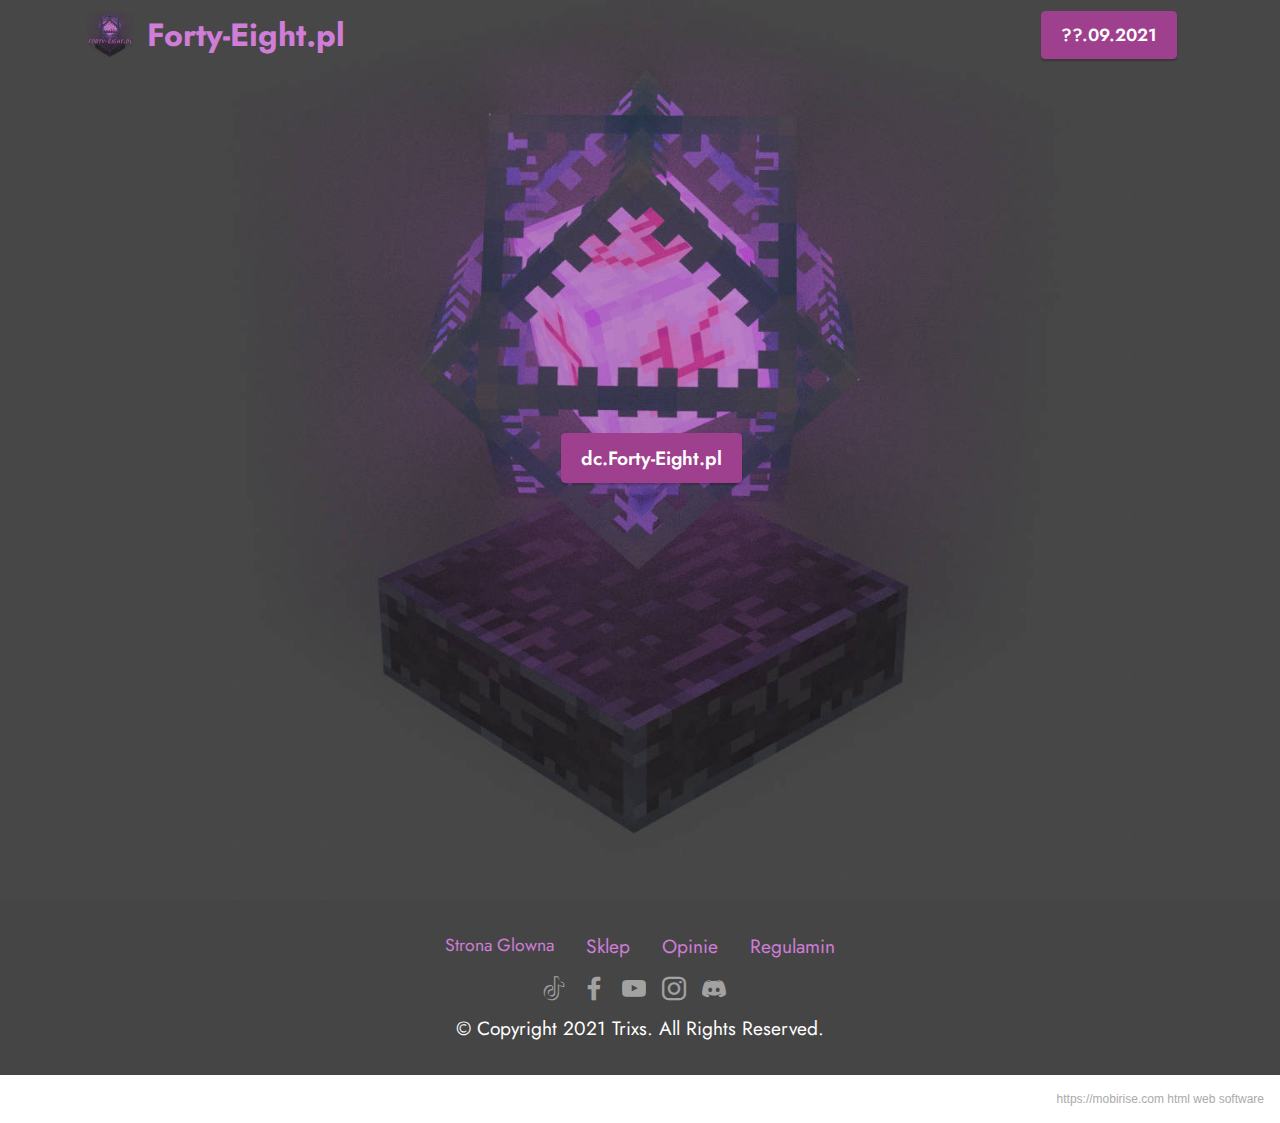
<file: index.html>
<!DOCTYPE html>
<html  >
<head>
  <!-- Site made with Mobirise Website Builder v5.4.1, https://mobirise.com -->
  <meta charset="UTF-8">
  <meta http-equiv="X-UA-Compatible" content="IE=edge">
  <meta name="generator" content="Mobirise v5.4.1, mobirise.com">
  <meta name="viewport" content="width=device-width, initial-scale=1, minimum-scale=1">
  <link rel="shortcut icon" href="assets/images/512x512-96x96.png" type="image/x-icon">
  <meta name="description" content="">
  
  
  <title>Home</title>
  <link rel="stylesheet" href="assets/bootstrap/css/bootstrap.min.css">
  <link rel="stylesheet" href="assets/bootstrap/css/bootstrap-grid.min.css">
  <link rel="stylesheet" href="assets/bootstrap/css/bootstrap-reboot.min.css">
  <link rel="stylesheet" href="assets/parallax/jarallax.css">
  <link rel="stylesheet" href="assets/dropdown/css/style.css">
  <link rel="stylesheet" href="assets/socicon/css/styles.css">
  <link rel="stylesheet" href="assets/theme/css/style.css">
  <link rel="preload" href="https://fonts.googleapis.com/css?family=Jost:100,200,300,400,500,600,700,800,900,100i,200i,300i,400i,500i,600i,700i,800i,900i&display=swap" as="style" onload="this.onload=null;this.rel='stylesheet'">
  <noscript><link rel="stylesheet" href="https://fonts.googleapis.com/css?family=Jost:100,200,300,400,500,600,700,800,900,100i,200i,300i,400i,500i,600i,700i,800i,900i&display=swap"></noscript>
  <link rel="preload" as="style" href="assets/mobirise/css/mbr-additional.css"><link rel="stylesheet" href="assets/mobirise/css/mbr-additional.css" type="text/css">
  
  
  
  
</head>
<body>
  
  <section data-bs-version="5.1" class="menu menu2 cid-sIf8fHypKJ" once="menu" id="menu2-3f">
    
    <nav class="navbar navbar-dropdown navbar-fixed-top navbar-expand-lg">
        <div class="container">
            <div class="navbar-brand">
                <span class="navbar-logo">
                    <a href="index.html">
                        <img src="assets/images/512x512-96x96.png" alt="Mobirise" style="height: 3rem;">
                    </a>
                </span>
                <span class="navbar-caption-wrap"><a class="navbar-caption text-success text-primary display-5" href="index.html">Forty-Eight.pl</a></span>
            </div>
            <button class="navbar-toggler" type="button" data-toggle="collapse" data-bs-toggle="collapse" data-target="#navbarSupportedContent" data-bs-target="#navbarSupportedContent" aria-controls="navbarNavAltMarkup" aria-expanded="false" aria-label="Toggle navigation">
                <div class="hamburger">
                    <span></span>
                    <span></span>
                    <span></span>
                    <span></span>
                </div>
            </button>
            <div class="collapse navbar-collapse" id="navbarSupportedContent">
                
                
                <div class="navbar-buttons mbr-section-btn"><a class="btn btn-warning display-4" href="http://sekurwaposzukaj.pl">??.09.2021</a></div>
            </div>
        </div>
    </nav>
</section>

<section data-bs-version="5.1" class="header5 cid-sIf7lqkRbh mbr-fullscreen" id="header5-3e">

    

    

    <div class="container">
        <div class="row justify-content-end">
            <div class="col-12 col-lg-7">
                
                
                
                <div class="mbr-section-btn mt-3"><a class="btn btn-warning display-7" href="https://discord.gg/yNxZuD5f8Z">dc.Forty-Eight.pl</a></div>
            </div>
        </div>
    </div>
</section>

<section data-bs-version="5.1" class="footer3 cid-sIfjebLs1H mbr-parallax-background" once="footers" id="footer3-3m">

    

    <div class="mbr-overlay" style="opacity: 1; background-color: rgb(69, 69, 69);"></div>

    <div class="container">
        <div class="media-container-row align-center mbr-white">
            <div class="row row-links">
                <ul class="foot-menu">
                    
                    
                    
                    
                    
                <li class="foot-menu-item mbr-fonts-style display-4"><a href="index.html" class="text-secondary">Strona Glowna</a></li><li class="foot-menu-item mbr-fonts-style display-7"><a href="page2.html" class="text-secondary">Sklep</a></li><li class="foot-menu-item mbr-fonts-style display-7"><a href="page4.html" class="text-secondary">Opinie</a></li><li class="foot-menu-item mbr-fonts-style display-7"><a href="page1.html" class="text-secondary">Regulamin</a></li></ul>
            </div>
            <div class="row social-row">
                <div class="social-list align-right pb-2">
                    
                    
                    
                    
                    
                    
                <div class="soc-item">
                        <a href="https://www.tiktok.com/@fortyeight.pl?lang=pl-PL" target="_blank">
                            <span class="mbr-iconfont mbr-iconfont-social socicon-tiktok socicon"></span>
                        </a>
                    </div><div class="soc-item">
                        <a href="https://www.facebook.com/Forty-Eightpl-108842298163757" target="_blank">
                            <span class="mbr-iconfont mbr-iconfont-social socicon-facebook socicon"></span>
                        </a>
                    </div><div class="soc-item">
                        <a href="https://www.youtube.com/channel/UCUmGvIraBhL02gUX-sNXE_Q" target="_blank">
                            <span class="mbr-iconfont mbr-iconfont-social socicon-youtube socicon"></span>
                        </a>
                    </div><div class="soc-item">
                        <a href="https://www.instagram.com/fortyeight.pl/" target="_blank">
                            <span class="mbr-iconfont mbr-iconfont-social socicon-instagram socicon"></span>
                        </a>
                    </div><div class="soc-item">
                        <a href="https://discord.gg/yNxZuD5f8Z" target="_blank">
                            <span class="mbr-iconfont mbr-iconfont-social socicon-discord socicon"></span>
                        </a>
                    </div></div>
            </div>
            <div class="row row-copirayt">
                <p class="mbr-text mb-0 mbr-fonts-style mbr-white align-center display-7">
                    © Copyright 2021 Trixs. All Rights Reserved.
                </p>
            </div>
        </div>
    </div>
</section><section style="background-color: #fff; font-family: -apple-system, BlinkMacSystemFont, 'Segoe UI', 'Roboto', 'Helvetica Neue', Arial, sans-serif; color:#aaa; font-size:12px; padding: 0; align-items: center; display: flex;"><a href="https://mobirise.site/t" style="flex: 1 1; height: 3rem; padding-left: 1rem;"></a><p style="flex: 0 0 auto; margin:0; padding-right:1rem;"><a href="https://mobirise.site" style="color:#aaa;">https://mobirise.com</a> html web software</p></section><script src="assets/bootstrap/js/bootstrap.bundle.min.js"></script>  <script src="assets/parallax/jarallax.js"></script>  <script src="assets/smoothscroll/smooth-scroll.js"></script>  <script src="assets/ytplayer/index.js"></script>  <script src="assets/dropdown/js/navbar-dropdown.js"></script>  <script src="assets/theme/js/script.js"></script>  
  
  
</body>
</html>
</file>
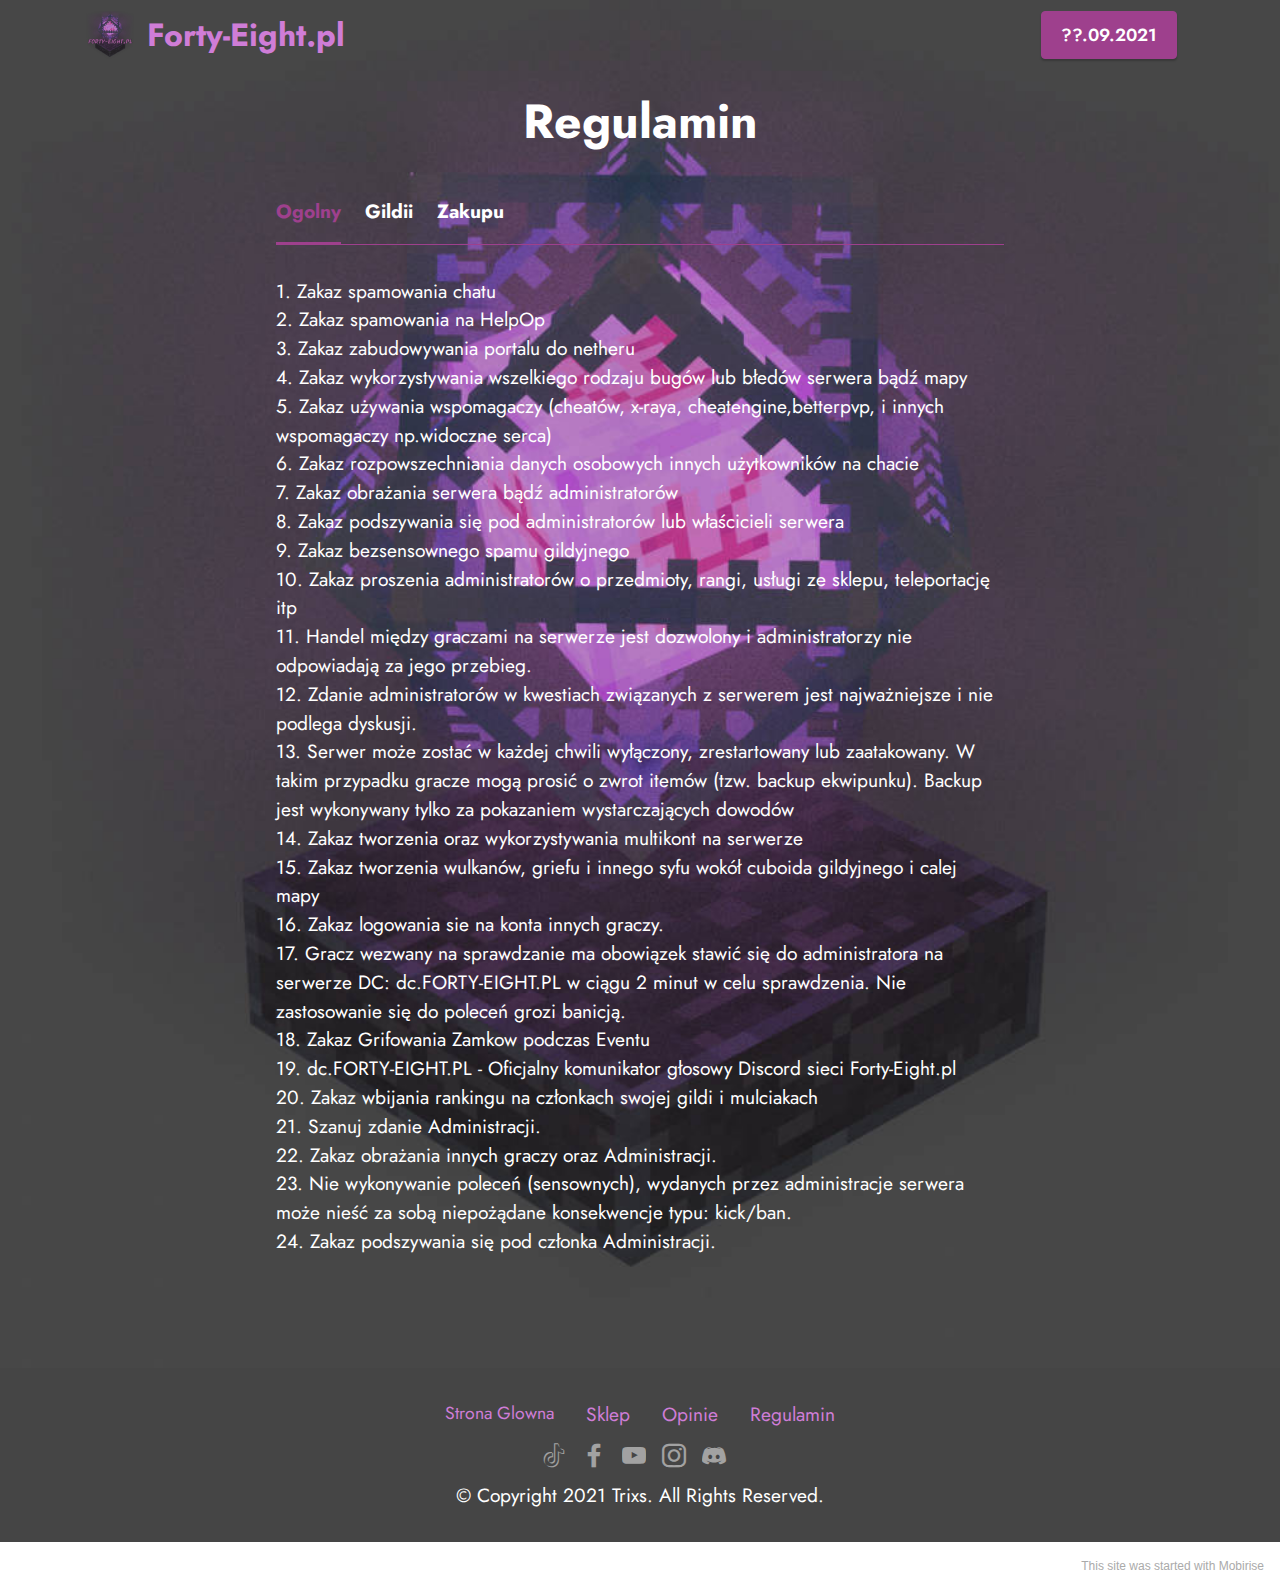
<file: page1.html>
<!DOCTYPE html>
<html  >
<head>
  <!-- Site made with Mobirise Website Builder v5.4.1, https://mobirise.com -->
  <meta charset="UTF-8">
  <meta http-equiv="X-UA-Compatible" content="IE=edge">
  <meta name="generator" content="Mobirise v5.4.1, mobirise.com">
  <meta name="viewport" content="width=device-width, initial-scale=1, minimum-scale=1">
  <link rel="shortcut icon" href="assets/images/512x512-96x96.png" type="image/x-icon">
  <meta name="description" content="">
  
  
  <title>Regulamin</title>
  <link rel="stylesheet" href="assets/bootstrap/css/bootstrap.min.css">
  <link rel="stylesheet" href="assets/bootstrap/css/bootstrap-grid.min.css">
  <link rel="stylesheet" href="assets/bootstrap/css/bootstrap-reboot.min.css">
  <link rel="stylesheet" href="assets/parallax/jarallax.css">
  <link rel="stylesheet" href="assets/dropdown/css/style.css">
  <link rel="stylesheet" href="assets/socicon/css/styles.css">
  <link rel="stylesheet" href="assets/theme/css/style.css">
  <link rel="preload" href="https://fonts.googleapis.com/css?family=Jost:100,200,300,400,500,600,700,800,900,100i,200i,300i,400i,500i,600i,700i,800i,900i&display=swap" as="style" onload="this.onload=null;this.rel='stylesheet'">
  <noscript><link rel="stylesheet" href="https://fonts.googleapis.com/css?family=Jost:100,200,300,400,500,600,700,800,900,100i,200i,300i,400i,500i,600i,700i,800i,900i&display=swap"></noscript>
  <link rel="preload" as="style" href="assets/mobirise/css/mbr-additional.css"><link rel="stylesheet" href="assets/mobirise/css/mbr-additional.css" type="text/css">
  
  
  
  
</head>
<body>
  
  <section data-bs-version="5.1" class="menu menu2 cid-sIfaUfmdz1" once="menu" id="menu2-3i">
    
    <nav class="navbar navbar-dropdown navbar-fixed-top navbar-expand-lg">
        <div class="container">
            <div class="navbar-brand">
                <span class="navbar-logo">
                    <a href="index.html">
                        <img src="assets/images/512x512-96x96.png" alt="Mobirise" style="height: 3rem;">
                    </a>
                </span>
                <span class="navbar-caption-wrap"><a class="navbar-caption text-success text-primary display-5" href="index.html">Forty-Eight.pl</a></span>
            </div>
            <button class="navbar-toggler" type="button" data-toggle="collapse" data-bs-toggle="collapse" data-target="#navbarSupportedContent" data-bs-target="#navbarSupportedContent" aria-controls="navbarNavAltMarkup" aria-expanded="false" aria-label="Toggle navigation">
                <div class="hamburger">
                    <span></span>
                    <span></span>
                    <span></span>
                    <span></span>
                </div>
            </button>
            <div class="collapse navbar-collapse" id="navbarSupportedContent">
                
                
                <div class="navbar-buttons mbr-section-btn"><a class="btn btn-warning display-4" href="http://sekurwaposzukaj.pl">??.09.2021</a></div>
            </div>
        </div>
    </nav>
</section>

<section data-bs-version="5.1" class="tabs content18 cid-sIfbmspT6p" id="tabs1-3l">

    

    <div class="mbr-overlay" style="opacity: 0; background-color: rgb(70, 70, 70);">
    </div>
    <div class="container">
        <div class="row justify-content-center">
            <div class="col-12 col-md-8">
                <h3 class="mbr-section-title mb-0 mbr-fonts-style display-2">
                    <strong>Regulamin</strong><strong><br></strong></h3>
                
            </div>
        </div>
        <div class="row justify-content-center mt-4">
            <div class="col-12 col-md-8">
                <ul class="nav nav-tabs mb-4" role="tablist">
                    <li class="nav-item first mbr-fonts-style"><a class="nav-link mbr-fonts-style show active display-7" role="tab" data-toggle="tab" data-bs-toggle="tab" href="#tabs1-3l_tab0" aria-selected="true"><strong>Ogolny</strong></a></li>
                    <li class="nav-item"><a class="nav-link mbr-fonts-style active display-7" role="tab" data-toggle="tab" data-bs-toggle="tab" href="#tabs1-3l_tab1" aria-selected="true"><strong>Gildii</strong></a></li>
                    <li class="nav-item"><a class="nav-link mbr-fonts-style active display-7" role="tab" data-toggle="tab" data-bs-toggle="tab" href="#tabs1-3l_tab2" aria-selected="true">
                            <strong>Zakupu</strong></a></li>
                    
                    
                    
                </ul>
                <div class="tab-content">
                    <div id="tab1" class="tab-pane in active" role="tabpanel">
                        <div class="row">
                            <div class="col-md-12">
                                <p class="mbr-text mbr-fonts-style display-7">1. Zakaz spamowania chatu 
<br>2. Zakaz spamowania na HelpOp 
<br>3. Zakaz zabudowywania portalu do netheru
<br>4. Zakaz wykorzystywania wszelkiego rodzaju bugów lub błedów serwera bądź mapy 
<br>5. Zakaz używania wspomagaczy (cheatów, x-raya, cheatengine,betterpvp, i innych wspomagaczy np.widoczne serca) 
<br>6. Zakaz rozpowszechniania danych osobowych innych użytkowników na chacie
<br>7. Zakaz obrażania serwera bądź administratorów 
<br>8. Zakaz podszywania się pod administratorów lub właścicieli serwera 
<br>9. Zakaz bezsensownego spamu gildyjnego 
<br>10. Zakaz proszenia administratorów o przedmioty, rangi, usługi ze sklepu, teleportację itp
<br>11. Handel między graczami na serwerze jest dozwolony i administratorzy nie odpowiadają za jego przebieg. 
<br>12. Zdanie administratorów w kwestiach związanych z serwerem jest najważniejsze i nie podlega dyskusji. 
<br>13. Serwer może zostać w każdej chwili wyłączony, zrestartowany lub zaatakowany. W takim przypadku gracze mogą prosić o zwrot itemów (tzw. backup ekwipunku). Backup jest wykonywany tylko za pokazaniem wystarczających dowodów
<br>14. Zakaz tworzenia oraz wykorzystywania multikont na serwerze 
<br>15. Zakaz tworzenia wulkanów, griefu i innego syfu wokół cuboida gildyjnego i calej mapy
<br>16. Zakaz logowania sie na konta innych graczy.
<br>17. Gracz wezwany na sprawdzanie ma obowiązek stawić się do administratora na serwerze DC: dc.FORTY-EIGHT.PL w ciągu 2 minut  w celu sprawdzenia. Nie zastosowanie się do poleceń grozi banicją. 
<br>18. Zakaz Grifowania Zamkow podczas Eventu 
<br>19. dc.FORTY-EIGHT.PL - Oficjalny komunikator głosowy Discord sieci Forty-Eight.pl
<br>20. Zakaz wbijania rankingu na członkach swojej gildi i mulciakach
<br>21. Szanuj zdanie Administracji.
<br>22. Zakaz obrażania innych graczy oraz Administracji.
<br>23. Nie wykonywanie poleceń (sensownych), wydanych przez administracje serwera może nieść za sobą niepożądane konsekwencje typu: kick/ban.
<br>24. Zakaz podszywania się pod członka Administracji.</p>
                            </div>
                        </div>
                    </div>
                    <div id="tab2" class="tab-pane" role="tabpanel">
                        <div class="row">
                            <div class="col-md-12">
                                <p class="mbr-text mbr-fonts-style display-7">1. Zakaz strzelania z własnego cuboidu który posiada ochronę.<br>2. Zakazane jest tworzenie nowej gildii w tym samym miejscu w celu przedłużenia ochrony.<br>3. Zakazane jest grieffowanie cuboida innej gildii. Robienie grieffu może skutkować banem gildyjnym.<br><br>Zakazane rzeczy na cuboidzie<br><br>1. Wodna Fosa and Lawowa<br>2. SkyBase <br>3. Zakladanie Gildii na oceanie/jeziorach<br><br><br><br><br><br><br><br><br><br><br><br></p>
                            </div>
                        </div>
                    </div>
                    <div id="tab3" class="tab-pane" role="tabpanel">
                        <div class="row">
                            <div class="col-md-12">
                                <p class="mbr-text mbr-fonts-style display-7">- Serwer Forty-Eight.pl w żaden sposób nie jest powiązany z firmą Mojang AB.
<br>- Użytkownicy wchodząc na serwer akceptuje automatycznie regulamin serwera.
<br>- Rzeczy w sklepie są tylko przedmiotem wirtualnym.
<br>- Przedmioty/Rangi zakupione w sklepie nie podlegają zwrotom.
<br>- Podczas zakupienia przedmiotu w sklepie nie ma opcji go zwrócenia.
<br>- Gdy nastąpi "nowa edycja" wszystkie dodatki oraz przedmioty się restują.
<br>- Niniejszy regulamin wchodzi w życie z dniem 05.09.2021<br><br><br><br><br><br><br><br><br><br><br><br><br><br>
                                </p>
                            </div>
                        </div>
                    </div>
                    
                    
                    
                </div>
            </div>
        </div>
    </div>
</section>

<section data-bs-version="5.1" class="footer3 cid-sIfjebLs1H mbr-parallax-background" once="footers" id="footer3-3m">

    

    <div class="mbr-overlay" style="opacity: 1; background-color: rgb(69, 69, 69);"></div>

    <div class="container">
        <div class="media-container-row align-center mbr-white">
            <div class="row row-links">
                <ul class="foot-menu">
                    
                    
                    
                    
                    
                <li class="foot-menu-item mbr-fonts-style display-4"><a href="index.html" class="text-secondary">Strona Glowna</a></li><li class="foot-menu-item mbr-fonts-style display-7"><a href="page2.html" class="text-secondary">Sklep</a></li><li class="foot-menu-item mbr-fonts-style display-7"><a href="page4.html" class="text-secondary">Opinie</a></li><li class="foot-menu-item mbr-fonts-style display-7"><a href="page1.html" class="text-secondary">Regulamin</a></li></ul>
            </div>
            <div class="row social-row">
                <div class="social-list align-right pb-2">
                    
                    
                    
                    
                    
                    
                <div class="soc-item">
                        <a href="https://www.tiktok.com/@fortyeight.pl?lang=pl-PL" target="_blank">
                            <span class="mbr-iconfont mbr-iconfont-social socicon-tiktok socicon"></span>
                        </a>
                    </div><div class="soc-item">
                        <a href="https://www.facebook.com/Forty-Eightpl-108842298163757" target="_blank">
                            <span class="mbr-iconfont mbr-iconfont-social socicon-facebook socicon"></span>
                        </a>
                    </div><div class="soc-item">
                        <a href="https://www.youtube.com/channel/UCUmGvIraBhL02gUX-sNXE_Q" target="_blank">
                            <span class="mbr-iconfont mbr-iconfont-social socicon-youtube socicon"></span>
                        </a>
                    </div><div class="soc-item">
                        <a href="https://www.instagram.com/fortyeight.pl/" target="_blank">
                            <span class="mbr-iconfont mbr-iconfont-social socicon-instagram socicon"></span>
                        </a>
                    </div><div class="soc-item">
                        <a href="https://discord.gg/yNxZuD5f8Z" target="_blank">
                            <span class="mbr-iconfont mbr-iconfont-social socicon-discord socicon"></span>
                        </a>
                    </div></div>
            </div>
            <div class="row row-copirayt">
                <p class="mbr-text mb-0 mbr-fonts-style mbr-white align-center display-7">
                    © Copyright 2021 Trixs. All Rights Reserved.
                </p>
            </div>
        </div>
    </div>
</section><section style="background-color: #fff; font-family: -apple-system, BlinkMacSystemFont, 'Segoe UI', 'Roboto', 'Helvetica Neue', Arial, sans-serif; color:#aaa; font-size:12px; padding: 0; align-items: center; display: flex;"><a href="https://mobirise.site/k" style="flex: 1 1; height: 3rem; padding-left: 1rem;"></a><p style="flex: 0 0 auto; margin:0; padding-right:1rem;">This <a href="https://mobirise.site/e" style="color:#aaa;">site</a> was started with Mobirise</p></section><script src="assets/bootstrap/js/bootstrap.bundle.min.js"></script>  <script src="assets/parallax/jarallax.js"></script>  <script src="assets/smoothscroll/smooth-scroll.js"></script>  <script src="assets/ytplayer/index.js"></script>  <script src="assets/dropdown/js/navbar-dropdown.js"></script>  <script src="assets/mbr-tabs/mbr-tabs.js"></script>  <script src="assets/theme/js/script.js"></script>  
  
  
</body>
</html>
</file>
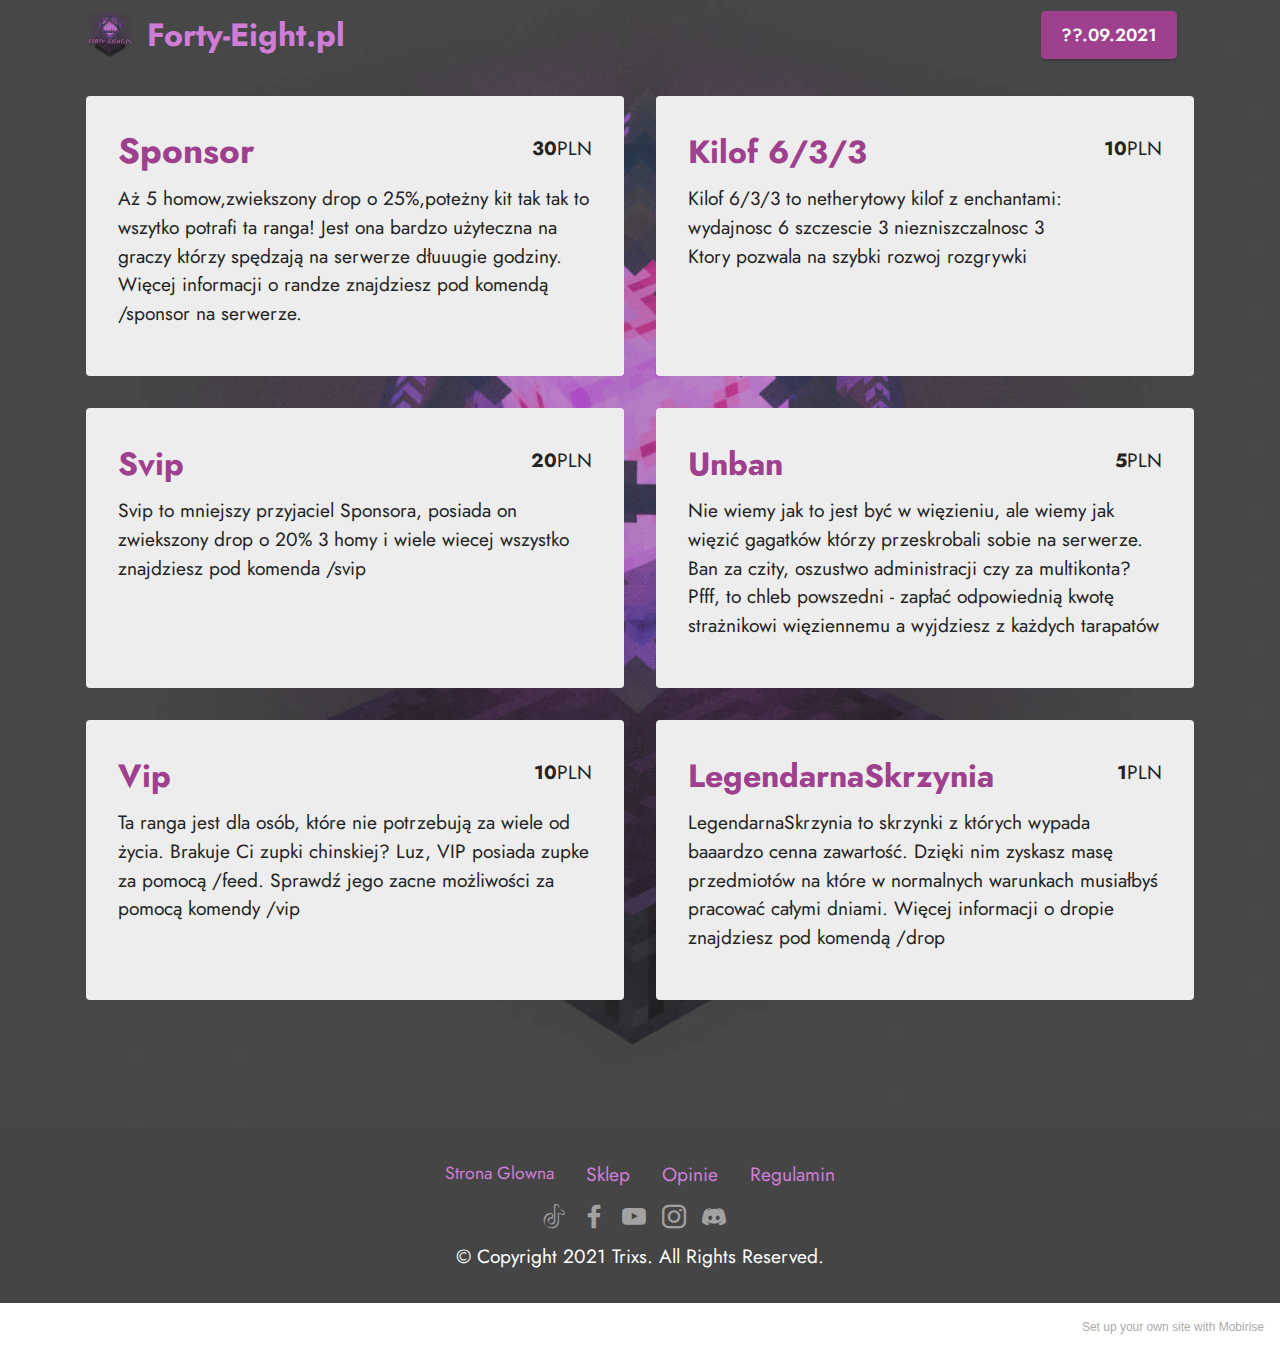
<file: page2.html>
<!DOCTYPE html>
<html  >
<head>
  <!-- Site made with Mobirise Website Builder v5.4.1, https://mobirise.com -->
  <meta charset="UTF-8">
  <meta http-equiv="X-UA-Compatible" content="IE=edge">
  <meta name="generator" content="Mobirise v5.4.1, mobirise.com">
  <meta name="viewport" content="width=device-width, initial-scale=1, minimum-scale=1">
  <link rel="shortcut icon" href="assets/images/512x512-96x96.png" type="image/x-icon">
  <meta name="description" content="">
  
  
  <title>Sklep</title>
  <link rel="stylesheet" href="assets/bootstrap/css/bootstrap.min.css">
  <link rel="stylesheet" href="assets/bootstrap/css/bootstrap-grid.min.css">
  <link rel="stylesheet" href="assets/bootstrap/css/bootstrap-reboot.min.css">
  <link rel="stylesheet" href="assets/parallax/jarallax.css">
  <link rel="stylesheet" href="assets/dropdown/css/style.css">
  <link rel="stylesheet" href="assets/socicon/css/styles.css">
  <link rel="stylesheet" href="assets/theme/css/style.css">
  <link rel="preload" href="https://fonts.googleapis.com/css?family=Jost:100,200,300,400,500,600,700,800,900,100i,200i,300i,400i,500i,600i,700i,800i,900i&display=swap" as="style" onload="this.onload=null;this.rel='stylesheet'">
  <noscript><link rel="stylesheet" href="https://fonts.googleapis.com/css?family=Jost:100,200,300,400,500,600,700,800,900,100i,200i,300i,400i,500i,600i,700i,800i,900i&display=swap"></noscript>
  <link rel="preload" as="style" href="assets/mobirise/css/mbr-additional.css"><link rel="stylesheet" href="assets/mobirise/css/mbr-additional.css" type="text/css">
  
  
  
  
</head>
<body>
  
  <section data-bs-version="5.1" class="menu menu2 cid-sIfkz4cDOK" once="menu" id="menu2-3n">
    
    <nav class="navbar navbar-dropdown navbar-fixed-top navbar-expand-lg">
        <div class="container">
            <div class="navbar-brand">
                <span class="navbar-logo">
                    <a href="index.html">
                        <img src="assets/images/512x512-96x96.png" alt="Mobirise" style="height: 3rem;">
                    </a>
                </span>
                <span class="navbar-caption-wrap"><a class="navbar-caption text-success text-primary display-5" href="index.html">Forty-Eight.pl</a></span>
            </div>
            <button class="navbar-toggler" type="button" data-toggle="collapse" data-bs-toggle="collapse" data-target="#navbarSupportedContent" data-bs-target="#navbarSupportedContent" aria-controls="navbarNavAltMarkup" aria-expanded="false" aria-label="Toggle navigation">
                <div class="hamburger">
                    <span></span>
                    <span></span>
                    <span></span>
                    <span></span>
                </div>
            </button>
            <div class="collapse navbar-collapse" id="navbarSupportedContent">
                
                
                <div class="navbar-buttons mbr-section-btn"><a class="btn btn-warning display-4" href="http://sekurwaposzukaj.pl">??.09.2021</a></div>
            </div>
        </div>
    </nav>
</section>

<section data-bs-version="5.1" class="features7 cid-sIfl4AYaA3" id="features8-3q">
    <!---->
    
    <div class="mbr-overlay" style="opacity: 0; background-color: rgb(70, 70, 70);">
    </div>
    <div class="container">
        <div class="row">
            <div class="title col-12">
                
                
            </div>
            <div class="card col-12 col-md-6">
                <div class="card-wrapper">
                    <div class="top-line">
                        <h6 class="card-title mbr-fonts-style display-5">
                            <strong>
</strong>
                        <div><span style="font-size: 2.2rem;"><a href="page3.html" class="text-warning"><strong>Sponsor</strong></a></span><br></div></h6>
                        <p class="mbr-text cost mbr-fonts-style display-7"><strong>30</strong>PLN</p>
                    </div>
                    <div class="bottom-line">
                        <p class="mbr-text mbr-fonts-style display-7">
                            Aż 5 homow,zwiekszony drop o 25%,poteżny kit tak tak to wszytko potrafi ta ranga! Jest ona bardzo użyteczna na graczy którzy spędzają na serwerze dłuuugie godziny. Więcej informacji o randze znajdziesz pod komendą /sponsor na serwerze.
                        </p>
                    </div>
                </div>
            </div>
            <div class="card col-12 col-md-6">
                <div class="card-wrapper">
                    <div class="top-line">
                        <h6 class="card-title mbr-fonts-style display-5"><a href="page9.html" class="text-warning"><strong>Kilof 6/3/3</strong></a></h6>
                        <p class="mbr-text cost mbr-fonts-style display-7"><strong>10</strong>PLN</p>
                    </div>
                    <div class="bottom-line">
                        <p class="mbr-text mbr-fonts-style display-7">Kilof 6/3/3 to netherytowy kilof z enchantami:
<br>wydajnosc 6 szczescie 3 niezniszczalnosc 3
<br>Ktory pozwala na szybki rozwoj rozgrywki</p>
                    </div>
                </div>
            </div>
            <div class="card col-12 col-md-6">
                <div class="card-wrapper">
                    <div class="top-line">
                        <h6 class="card-title mbr-fonts-style display-5">
                            <a href="page5.html" class="text-warning"><strong>Svip</strong></a></h6>
                        <p class="mbr-text cost mbr-fonts-style display-7"><strong>20</strong>PLN</p>
                    </div>
                    <div class="bottom-line">
                        <p class="mbr-text mbr-fonts-style display-7">
                            Svip to mniejszy przyjaciel Sponsora, posiada on zwiekszony drop o 20% 3 homy i wiele wiecej wszystko znajdziesz pod komenda /svip</p>
                    </div>
                </div>
            </div>
            <div class="card col-12 col-md-6">
                <div class="card-wrapper">
                    <div class="top-line">
                        <h6 class="card-title mbr-fonts-style display-5"><a href="page8.html" class="text-warning"><strong>Unban</strong></a></h6>
                        <p class="mbr-text cost mbr-fonts-style display-7"><strong>5</strong>PLN</p>
                    </div>
                    <div class="bottom-line">
                        <p class="mbr-text mbr-fonts-style display-7">
                            Nie wiemy jak to jest być w więzieniu, ale wiemy jak więzić gagatków którzy przeskrobali sobie na serwerze. Ban za czity, oszustwo administracji czy za multikonta? Pfff, to chleb powszedni - zapłać odpowiednią kwotę strażnikowi więziennemu a wyjdziesz z każdych tarapatów</p>
                    </div>
                </div>
            </div>
            <div class="card col-12 col-md-6">
                <div class="card-wrapper">
                    <div class="top-line">
                        <h6 class="card-title mbr-fonts-style display-5">
                            <a href="page6.html" class="text-warning"><strong>Vip</strong></a></h6>
                        <p class="mbr-text cost mbr-fonts-style display-7"><strong>10</strong>PLN</p>
                    </div>
                    <div class="bottom-line">
                        <p class="mbr-text mbr-fonts-style display-7">
                            Ta ranga jest dla osób, które nie potrzebują za wiele od życia. Brakuje Ci zupki chinskiej? Luz, VIP posiada zupke za pomocą /feed. Sprawdź jego zacne możliwości za pomocą komendy /vip</p>
                    </div>
                </div>
            </div>
            <div class="card col-12 col-md-6">
                <div class="card-wrapper">
                    <div class="top-line">
                        <h6 class="card-title mbr-fonts-style display-5">
                            <a href="page7.html" class="text-warning"><strong>LegendarnaSkrzynia</strong></a></h6>
                        <p class="mbr-text cost mbr-fonts-style display-7"><strong>1</strong>PLN</p>
                    </div>
                    <div class="bottom-line">
                        <p class="mbr-text mbr-fonts-style display-7">LegendarnaSkrzynia to skrzynki z których wypada baaardzo cenna zawartość. Dzięki nim zyskasz masę przedmiotów na które w normalnych warunkach musiałbyś pracować całymi dniami. Więcej informacji o dropie znajdziesz pod komendą /drop</p>
                    </div>
                </div>
            </div>
            
            
            
            
            
            
        </div>
    </div>
</section>

<section data-bs-version="5.1" class="footer3 cid-sIfkz4WLIS mbr-parallax-background" once="footers" id="footer3-3p">

    

    <div class="mbr-overlay" style="opacity: 1; background-color: rgb(69, 69, 69);"></div>

    <div class="container">
        <div class="media-container-row align-center mbr-white">
            <div class="row row-links">
                <ul class="foot-menu">
                    
                    
                    
                    
                    
                <li class="foot-menu-item mbr-fonts-style display-4"><a href="index.html" class="text-secondary">Strona Glowna</a></li><li class="foot-menu-item mbr-fonts-style display-7"><a href="page2.html" class="text-secondary">Sklep</a></li><li class="foot-menu-item mbr-fonts-style display-7"><a href="page4.html" class="text-secondary">Opinie</a></li><li class="foot-menu-item mbr-fonts-style display-7"><a href="page1.html" class="text-secondary">Regulamin</a></li></ul>
            </div>
            <div class="row social-row">
                <div class="social-list align-right pb-2">
                    
                    
                    
                    
                    
                    
                <div class="soc-item">
                        <a href="https://www.tiktok.com/@fortyeight.pl?lang=pl-PL" target="_blank">
                            <span class="mbr-iconfont mbr-iconfont-social socicon-tiktok socicon"></span>
                        </a>
                    </div><div class="soc-item">
                        <a href="https://www.facebook.com/Forty-Eightpl-108842298163757" target="_blank">
                            <span class="mbr-iconfont mbr-iconfont-social socicon-facebook socicon"></span>
                        </a>
                    </div><div class="soc-item">
                        <a href="https://www.youtube.com/channel/UCUmGvIraBhL02gUX-sNXE_Q" target="_blank">
                            <span class="mbr-iconfont mbr-iconfont-social socicon-youtube socicon"></span>
                        </a>
                    </div><div class="soc-item">
                        <a href="https://www.instagram.com/fortyeight.pl/" target="_blank">
                            <span class="mbr-iconfont mbr-iconfont-social socicon-instagram socicon"></span>
                        </a>
                    </div><div class="soc-item">
                        <a href="https://discord.gg/yNxZuD5f8Z" target="_blank">
                            <span class="mbr-iconfont mbr-iconfont-social socicon-discord socicon"></span>
                        </a>
                    </div></div>
            </div>
            <div class="row row-copirayt">
                <p class="mbr-text mb-0 mbr-fonts-style mbr-white align-center display-7">
                    © Copyright 2021 Trixs. All Rights Reserved.
                </p>
            </div>
        </div>
    </div>
</section><section style="background-color: #fff; font-family: -apple-system, BlinkMacSystemFont, 'Segoe UI', 'Roboto', 'Helvetica Neue', Arial, sans-serif; color:#aaa; font-size:12px; padding: 0; align-items: center; display: flex;"><a href="https://mobirise.site/s" style="flex: 1 1; height: 3rem; padding-left: 1rem;"></a><p style="flex: 0 0 auto; margin:0; padding-right:1rem;">Set up your own site with <a href="https://mobirise.site/z" style="color:#aaa;">Mobirise</a></p></section><script src="assets/bootstrap/js/bootstrap.bundle.min.js"></script>  <script src="assets/parallax/jarallax.js"></script>  <script src="assets/smoothscroll/smooth-scroll.js"></script>  <script src="assets/ytplayer/index.js"></script>  <script src="assets/dropdown/js/navbar-dropdown.js"></script>  <script src="assets/theme/js/script.js"></script>  
  
  
</body>
</html>
</file>
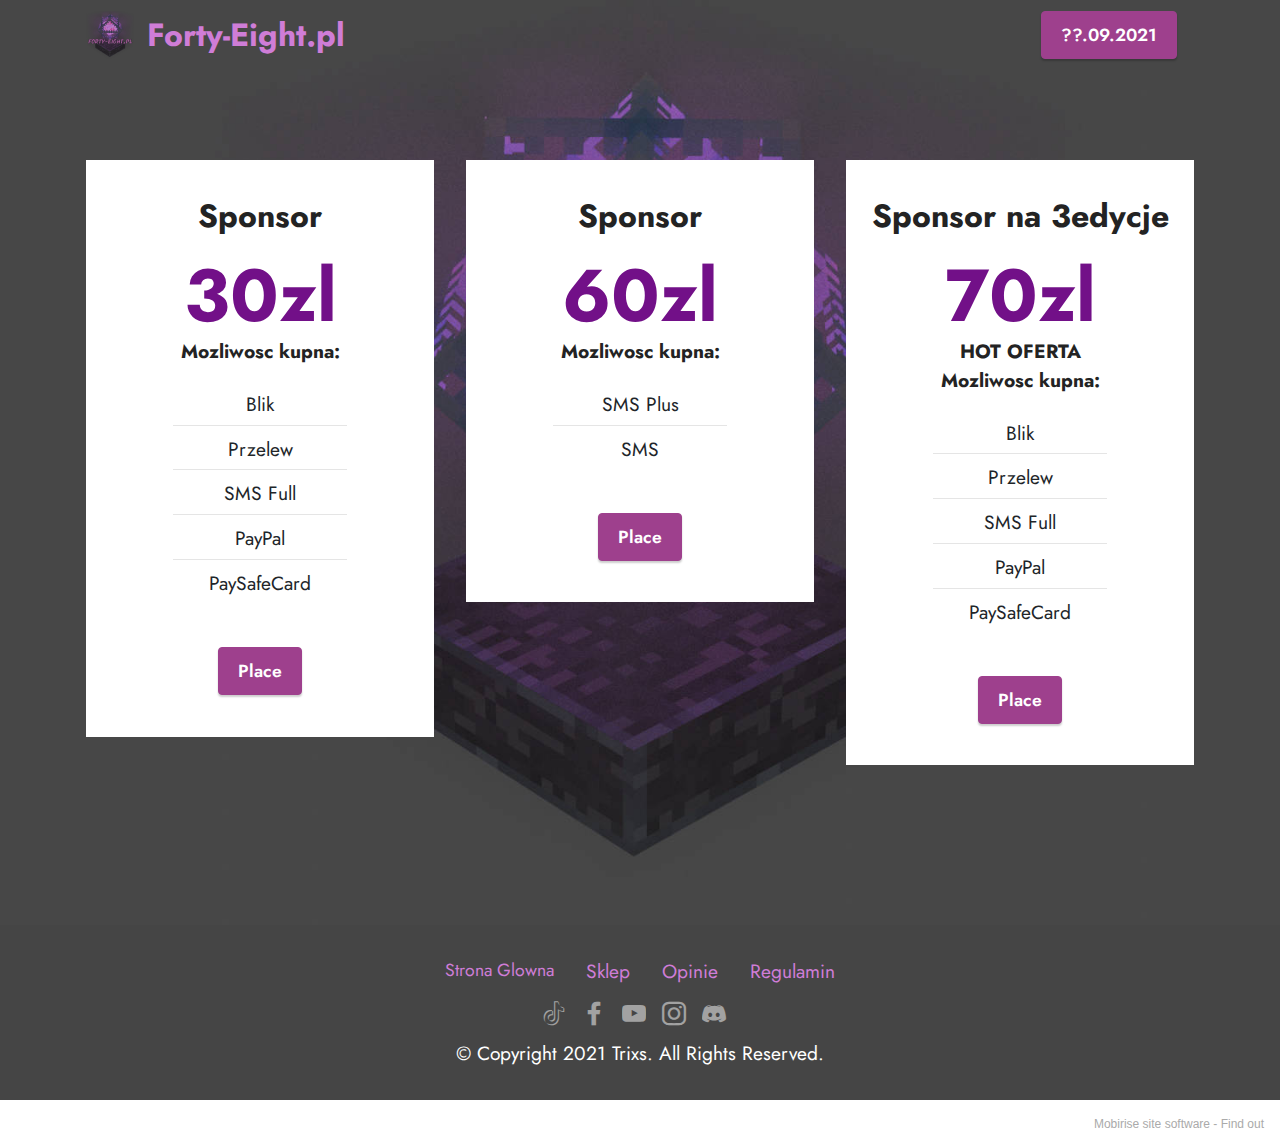
<file: page3.html>
<!DOCTYPE html>
<html  >
<head>
  <!-- Site made with Mobirise Website Builder v5.4.1, https://mobirise.com -->
  <meta charset="UTF-8">
  <meta http-equiv="X-UA-Compatible" content="IE=edge">
  <meta name="generator" content="Mobirise v5.4.1, mobirise.com">
  <meta name="viewport" content="width=device-width, initial-scale=1, minimum-scale=1">
  <link rel="shortcut icon" href="assets/images/512x512-96x96.png" type="image/x-icon">
  <meta name="description" content="">
  
  
  <title>Sponsor</title>
  <link rel="stylesheet" href="assets/bootstrap/css/bootstrap.min.css">
  <link rel="stylesheet" href="assets/bootstrap/css/bootstrap-grid.min.css">
  <link rel="stylesheet" href="assets/bootstrap/css/bootstrap-reboot.min.css">
  <link rel="stylesheet" href="assets/parallax/jarallax.css">
  <link rel="stylesheet" href="assets/dropdown/css/style.css">
  <link rel="stylesheet" href="assets/socicon/css/styles.css">
  <link rel="stylesheet" href="assets/theme/css/style.css">
  <link rel="preload" href="https://fonts.googleapis.com/css?family=Jost:100,200,300,400,500,600,700,800,900,100i,200i,300i,400i,500i,600i,700i,800i,900i&display=swap" as="style" onload="this.onload=null;this.rel='stylesheet'">
  <noscript><link rel="stylesheet" href="https://fonts.googleapis.com/css?family=Jost:100,200,300,400,500,600,700,800,900,100i,200i,300i,400i,500i,600i,700i,800i,900i&display=swap"></noscript>
  <link rel="preload" as="style" href="assets/mobirise/css/mbr-additional.css"><link rel="stylesheet" href="assets/mobirise/css/mbr-additional.css" type="text/css">
  
  
  
  
</head>
<body>
  
  <section data-bs-version="5.1" class="menu menu2 cid-sIfnEHz5g2" once="menu" id="menu2-3r">
    
    <nav class="navbar navbar-dropdown navbar-fixed-top navbar-expand-lg">
        <div class="container">
            <div class="navbar-brand">
                <span class="navbar-logo">
                    <a href="index.html">
                        <img src="assets/images/512x512-96x96.png" alt="Mobirise" style="height: 3rem;">
                    </a>
                </span>
                <span class="navbar-caption-wrap"><a class="navbar-caption text-success text-primary display-5" href="index.html">Forty-Eight.pl</a></span>
            </div>
            <button class="navbar-toggler" type="button" data-toggle="collapse" data-bs-toggle="collapse" data-target="#navbarSupportedContent" data-bs-target="#navbarSupportedContent" aria-controls="navbarNavAltMarkup" aria-expanded="false" aria-label="Toggle navigation">
                <div class="hamburger">
                    <span></span>
                    <span></span>
                    <span></span>
                    <span></span>
                </div>
            </button>
            <div class="collapse navbar-collapse" id="navbarSupportedContent">
                
                
                <div class="navbar-buttons mbr-section-btn"><a class="btn btn-warning display-4" href="http://sekurwaposzukaj.pl">??.09.2021</a></div>
            </div>
        </div>
    </nav>
</section>

<section data-bs-version="5.1" class="pricing2 cid-sIfo52EWuK" id="pricing2-3u">
    

    <div class="mbr-overlay" style="opacity: 0; background-color: rgb(70, 70, 70);">
    </div>
    <div class="container">
        <div class="row justify-content-center">
            <div class="col-12 col-md-6 align-center col-lg-4">
                <div class="plan">
                    <div class="plan-header">
                        <h6 class="plan-title mbr-fonts-style mb-3 display-5"><strong>Sponsor</strong></h6>
                        <div class="plan-price">
                            <p class="price mbr-fonts-style m-0 display-1"><strong>30zl</strong></p>
                            <p class="price-term mbr-fonts-style mb-3 display-7"><strong>Mozliwosc kupna:</strong><br></p>
                        </div>
                    </div>
                    <div class="plan-body">
                        <div class="plan-list mb-4">
                            <ul class="list-group mbr-fonts-style list-group-flush display-7">
                                <li class="list-group-item">Blik</li><li class="list-group-item">Przelew</li><li class="list-group-item">SMS Full</li><li class="list-group-item">PayPal</li><li class="list-group-item">PaySafeCard</li>
                            </ul>
                        </div>
                        <div class="mbr-section-btn text-center"><a href="https://linktr.ee/forteight.pl" class="btn btn-warning display-4">Place</a></div>
                    </div>
                </div>
            </div>
            <div class="col-12 col-md-6 align-center col-lg-4">
                <div class="plan">
                    <div class="plan-header">
                        <h6 class="plan-title mbr-fonts-style mb-3 display-5"><strong>Sponsor</strong></h6>
                        <div class="plan-price">
                            <p class="price mbr-fonts-style m-0 display-1"><strong>60zl</strong></p>
                            <p class="price-term mbr-fonts-style mb-3 display-7"><strong>Mozliwosc kupna:</strong></p>
                        </div>
                    </div>
                    <div class="plan-body">
                        <div class="plan-list mb-4">
                            <ul class="list-group mbr-fonts-style list-group-flush display-7">
                                <li class="list-group-item">SMS Plus</li><li class="list-group-item">SMS</li>
                            </ul>
                        </div>
                        <div class="mbr-section-btn text-center"><a href="https://linktr.ee/forteight.pl" class="btn btn-warning display-4">Place</a></div>
                    </div>
                </div>
            </div>
            <div class="col-12 col-md-6 align-center col-lg-4">
                <div class="plan">
                    <div class="plan-header">
                        <h6 class="plan-title mbr-fonts-style mb-3 display-5"><strong>Sponsor na 3edycje<br></strong></h6>
                        <div class="plan-price">
                            <p class="price mbr-fonts-style m-0 display-1"><strong>70zl</strong></p>
                            <p class="price-term mbr-fonts-style mb-3 display-7"><strong>HOT OFERTA</strong><br><strong>Mozliwosc kupna:</strong></p>
                        </div>
                    </div>
                    <div class="plan-body">
                        <div class="plan-list mb-4">
                            <ul class="list-group mbr-fonts-style list-group-flush display-7">
                                <li class="list-group-item">Blik
</li><li class="list-group-item">Przelew
</li><li class="list-group-item">SMS Full
</li><li class="list-group-item">PayPal
</li><li class="list-group-item">PaySafeCard</li>
                            </ul>
                        </div>
                        <div class="mbr-section-btn text-center"><a href="https://linktr.ee/forteight.pl" class="btn btn-warning display-4">Place</a></div>
                    </div>
                </div>
            </div>
            
        </div>
    </div>
</section>

<section data-bs-version="5.1" class="footer3 cid-sIfnEIAGZw mbr-parallax-background" once="footers" id="footer3-3t">

    

    <div class="mbr-overlay" style="opacity: 1; background-color: rgb(69, 69, 69);"></div>

    <div class="container">
        <div class="media-container-row align-center mbr-white">
            <div class="row row-links">
                <ul class="foot-menu">
                    
                    
                    
                    
                    
                <li class="foot-menu-item mbr-fonts-style display-4"><a href="index.html" class="text-secondary">Strona Glowna</a></li><li class="foot-menu-item mbr-fonts-style display-7"><a href="page2.html" class="text-secondary">Sklep</a></li><li class="foot-menu-item mbr-fonts-style display-7"><a href="page4.html" class="text-secondary">Opinie</a></li><li class="foot-menu-item mbr-fonts-style display-7"><a href="page1.html" class="text-secondary">Regulamin</a></li></ul>
            </div>
            <div class="row social-row">
                <div class="social-list align-right pb-2">
                    
                    
                    
                    
                    
                    
                <div class="soc-item">
                        <a href="https://www.tiktok.com/@fortyeight.pl?lang=pl-PL" target="_blank">
                            <span class="mbr-iconfont mbr-iconfont-social socicon-tiktok socicon"></span>
                        </a>
                    </div><div class="soc-item">
                        <a href="https://www.facebook.com/Forty-Eightpl-108842298163757" target="_blank">
                            <span class="mbr-iconfont mbr-iconfont-social socicon-facebook socicon"></span>
                        </a>
                    </div><div class="soc-item">
                        <a href="https://www.youtube.com/channel/UCUmGvIraBhL02gUX-sNXE_Q" target="_blank">
                            <span class="mbr-iconfont mbr-iconfont-social socicon-youtube socicon"></span>
                        </a>
                    </div><div class="soc-item">
                        <a href="https://www.instagram.com/fortyeight.pl/" target="_blank">
                            <span class="mbr-iconfont mbr-iconfont-social socicon-instagram socicon"></span>
                        </a>
                    </div><div class="soc-item">
                        <a href="https://discord.gg/yNxZuD5f8Z" target="_blank">
                            <span class="mbr-iconfont mbr-iconfont-social socicon-discord socicon"></span>
                        </a>
                    </div></div>
            </div>
            <div class="row row-copirayt">
                <p class="mbr-text mb-0 mbr-fonts-style mbr-white align-center display-7">
                    © Copyright 2021 Trixs. All Rights Reserved.
                </p>
            </div>
        </div>
    </div>
</section><section style="background-color: #fff; font-family: -apple-system, BlinkMacSystemFont, 'Segoe UI', 'Roboto', 'Helvetica Neue', Arial, sans-serif; color:#aaa; font-size:12px; padding: 0; align-items: center; display: flex;"><a href="https://mobirise.site/i" style="flex: 1 1; height: 3rem; padding-left: 1rem;"></a><p style="flex: 0 0 auto; margin:0; padding-right:1rem;">Mobirise site software - <a href="https://mobirise.site/p" style="color:#aaa;">Find out</a></p></section><script src="assets/bootstrap/js/bootstrap.bundle.min.js"></script>  <script src="assets/parallax/jarallax.js"></script>  <script src="assets/smoothscroll/smooth-scroll.js"></script>  <script src="assets/ytplayer/index.js"></script>  <script src="assets/dropdown/js/navbar-dropdown.js"></script>  <script src="assets/theme/js/script.js"></script>  
  
  
</body>
</html>
</file>
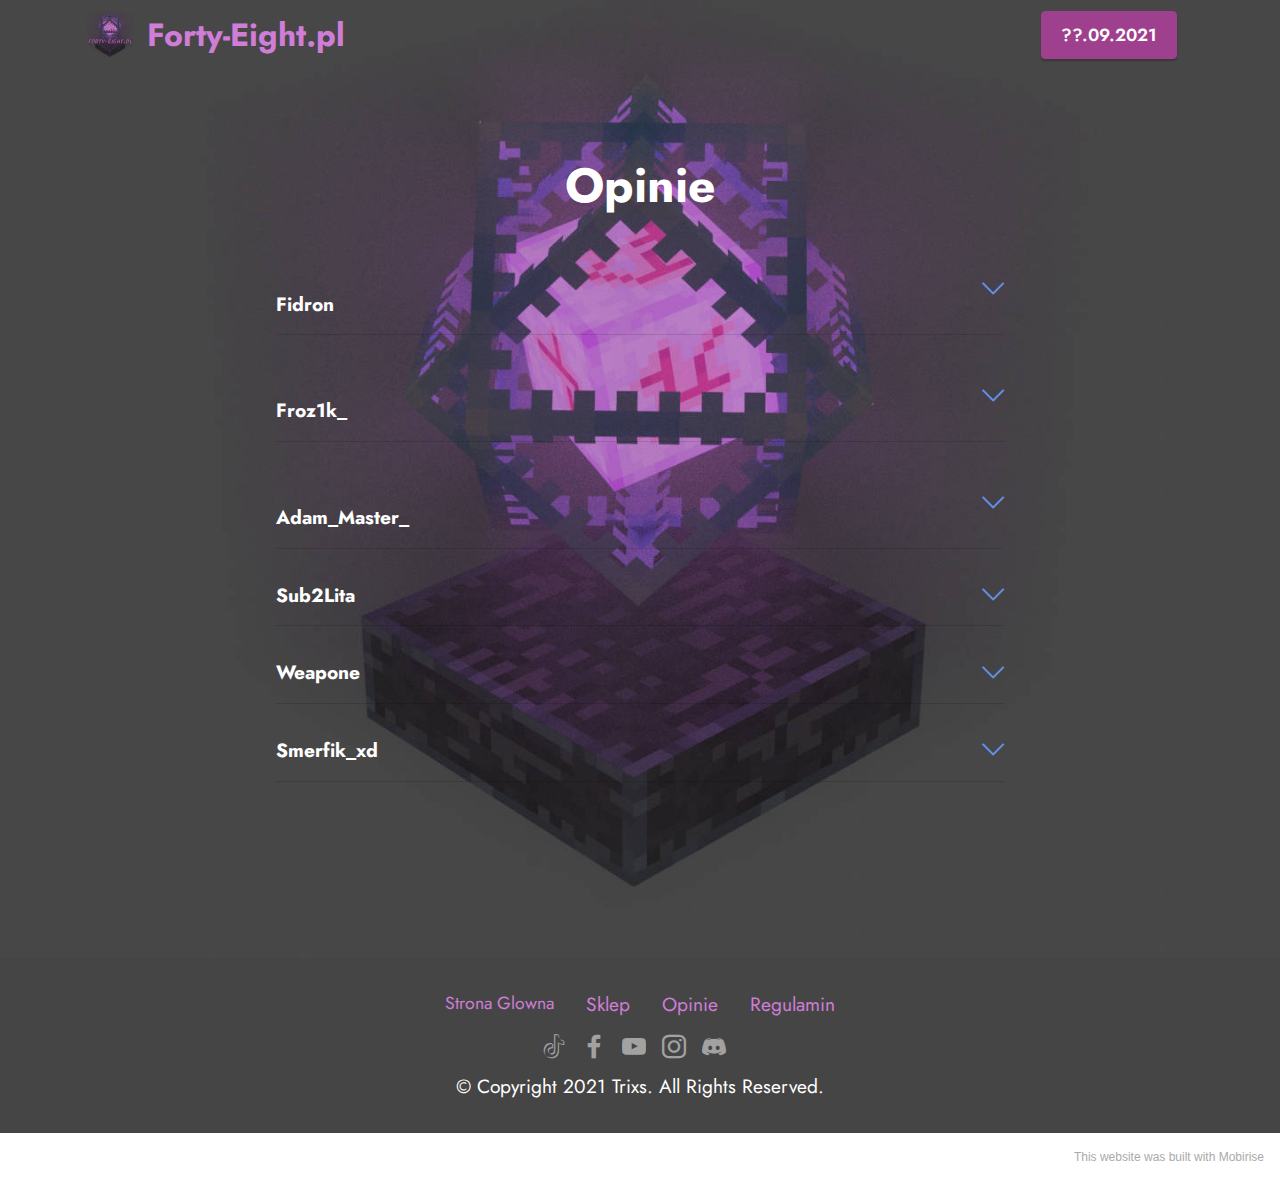
<file: page4.html>
<!DOCTYPE html>
<html  >
<head>
  <!-- Site made with Mobirise Website Builder v5.4.1, https://mobirise.com -->
  <meta charset="UTF-8">
  <meta http-equiv="X-UA-Compatible" content="IE=edge">
  <meta name="generator" content="Mobirise v5.4.1, mobirise.com">
  <meta name="viewport" content="width=device-width, initial-scale=1, minimum-scale=1">
  <link rel="shortcut icon" href="assets/images/512x512-96x96.png" type="image/x-icon">
  <meta name="description" content="">
  
  
  <title>Opinie</title>
  <link rel="stylesheet" href="assets/web/assets/mobirise-icons2/mobirise2.css">
  <link rel="stylesheet" href="assets/web/assets/mobirise-icons/mobirise-icons.css">
  <link rel="stylesheet" href="assets/bootstrap/css/bootstrap.min.css">
  <link rel="stylesheet" href="assets/bootstrap/css/bootstrap-grid.min.css">
  <link rel="stylesheet" href="assets/bootstrap/css/bootstrap-reboot.min.css">
  <link rel="stylesheet" href="assets/parallax/jarallax.css">
  <link rel="stylesheet" href="assets/dropdown/css/style.css">
  <link rel="stylesheet" href="assets/socicon/css/styles.css">
  <link rel="stylesheet" href="assets/theme/css/style.css">
  <link rel="preload" href="https://fonts.googleapis.com/css?family=Jost:100,200,300,400,500,600,700,800,900,100i,200i,300i,400i,500i,600i,700i,800i,900i&display=swap" as="style" onload="this.onload=null;this.rel='stylesheet'">
  <noscript><link rel="stylesheet" href="https://fonts.googleapis.com/css?family=Jost:100,200,300,400,500,600,700,800,900,100i,200i,300i,400i,500i,600i,700i,800i,900i&display=swap"></noscript>
  <link rel="preload" as="style" href="assets/mobirise/css/mbr-additional.css"><link rel="stylesheet" href="assets/mobirise/css/mbr-additional.css" type="text/css">
  
  
  
  
</head>
<body>
  
  <section data-bs-version="5.1" class="menu menu2 cid-sIfqKwF3bJ" once="menu" id="menu2-3y">
    
    <nav class="navbar navbar-dropdown navbar-fixed-top navbar-expand-lg">
        <div class="container">
            <div class="navbar-brand">
                <span class="navbar-logo">
                    <a href="index.html">
                        <img src="assets/images/512x512-96x96.png" alt="Mobirise" style="height: 3rem;">
                    </a>
                </span>
                <span class="navbar-caption-wrap"><a class="navbar-caption text-success text-primary display-5" href="index.html">Forty-Eight.pl</a></span>
            </div>
            <button class="navbar-toggler" type="button" data-toggle="collapse" data-bs-toggle="collapse" data-target="#navbarSupportedContent" data-bs-target="#navbarSupportedContent" aria-controls="navbarNavAltMarkup" aria-expanded="false" aria-label="Toggle navigation">
                <div class="hamburger">
                    <span></span>
                    <span></span>
                    <span></span>
                    <span></span>
                </div>
            </button>
            <div class="collapse navbar-collapse" id="navbarSupportedContent">
                
                
                <div class="navbar-buttons mbr-section-btn"><a class="btn btn-warning display-4" href="http://sekurwaposzukaj.pl">??.09.2021</a></div>
            </div>
        </div>
    </nav>
</section>

<section data-bs-version="5.1" class="content16 cid-sIfrjX70Oh" id="content16-46">

    

    <div class="mbr-overlay" style="opacity: 0; background-color: rgb(53, 53, 53);">
    </div>
    <div class="container">
        <div class="row justify-content-center">
            <div class="col-12 col-md-8">
                <div class="mbr-section-head align-center mb-4">
                    <h3 class="mbr-section-title mb-0 mbr-fonts-style display-2">
                        <strong>Opinie</strong></h3>
                    
                </div>
                <div id="bootstrap-accordion_11" class="panel-group accordionStyles accordion" role="tablist" aria-multiselectable="true">
                    <div class="card mb-3">
                        <div class="card-header" role="tab" id="headingOne">
                            <a role="button" class="panel-title collapsed" data-toggle="collapse" data-bs-toggle="collapse" data-core="" href="#collapse1_11" aria-expanded="false" aria-controls="collapse1">
                                <h6 class="panel-title-edit mbr-fonts-style mb-0 display-7"><strong>
</strong>
                                <div><br></div><div><strong>Fidron</strong></div></h6>
                                <span class="sign mbr-iconfont mbri-arrow-down"></span>
                            </a>
                        </div>
                        <div id="collapse1_11" class="panel-collapse noScroll collapse" role="tabpanel" aria-labelledby="headingOne" data-parent="#bootstrap-accordion_11" data-bs-parent="#accordion">
                            <div class="panel-body">
                                <p class="mbr-fonts-style panel-text display-4"><strong>ciekawy serwer 1.16 fajnie spedzilem tam czas i dalej bede spredzac</strong></p>
                            </div>
                        </div>
                    </div>
                    <div class="card mb-3">
                        <div class="card-header" role="tab" id="headingOne">
                            <a role="button" class="panel-title collapsed" data-toggle="collapse" data-bs-toggle="collapse" data-core="" href="#collapse2_11" aria-expanded="false" aria-controls="collapse2">
                                <h6 class="panel-title-edit mbr-fonts-style mb-0 display-7"><strong>
                                    </strong><div><br></div><div><strong>Froz1k_</strong></div></h6>
                                <span class="sign mbr-iconfont mbri-arrow-down"></span>
                            </a>
                        </div>
                        <div id="collapse2_11" class="panel-collapse noScroll collapse" role="tabpanel" aria-labelledby="headingOne" data-parent="#bootstrap-accordion_11" data-bs-parent="#accordion">
                            <div class="panel-body">
                                <p class="mbr-fonts-style panel-text display-4"><strong>
                                    Kox serwer. Dead top 1</strong></p>
                            </div>
                        </div>
                    </div>
                    <div class="card mb-3">
                        <div class="card-header" role="tab" id="headingOne">
                            <a role="button" class="panel-title collapsed" data-toggle="collapse" data-bs-toggle="collapse" data-core="" href="#collapse3_11" aria-expanded="false" aria-controls="collapse3">
                                <h6 class="panel-title-edit mbr-fonts-style mb-0 display-7"><strong>
</strong><div><br></div><div><strong>Adam_Master_</strong></div></h6>
                                <span class="sign mbr-iconfont mbri-arrow-down"></span>
                            </a>
                        </div>
                        <div id="collapse3_11" class="panel-collapse noScroll collapse" role="tabpanel" aria-labelledby="headingOne" data-parent="#bootstrap-accordion_11" data-bs-parent="#accordion">
                            <div class="panel-body">
                                <p class="mbr-fonts-style panel-text display-4"><strong>Kto chce beacona /tpa Adam_Matser_ Dawaj ezie</strong></p>
                            </div>
                        </div>
                    </div>
                    <div class="card mb-3">
                        <div class="card-header" role="tab" id="headingOne">
                            <a role="button" class="panel-title collapsed" data-toggle="collapse" data-bs-toggle="collapse" data-core="" href="#collapse4_11" aria-expanded="false" aria-controls="collapse4">
                                <h6 class="panel-title-edit mbr-fonts-style mb-0 display-7"><strong>Sub2Lita</strong></h6>
                                <span class="sign mbr-iconfont mbri-arrow-down"></span>
                            </a>
                        </div>
                        <div id="collapse4_11" class="panel-collapse noScroll collapse" role="tabpanel" aria-labelledby="headingOne" data-parent="#bootstrap-accordion_11" data-bs-parent="#accordion">
                            <div class="panel-body">
                                <p class="mbr-fonts-style panel-text display-4"><strong>
                                    Witam gram na serwerze forty eighty od dawien dawna a dokładniej od startu 1 edycji . Od tego czasu nie spotkałem ani jednego cheatera jako gracz . Administracja jest bardzo pomocna a właściciel bardzo pracowity . Przez cały czas grania na forty eight widziałem jak serwer sie rozwija właściciel dodaje nowe skrypty i nowych chatmodów</strong></p>
                            </div>
                        </div>
                    </div>
                    <div class="card mb-3">
                        <div class="card-header" role="tab" id="headingOne">
                            <a role="button" class="panel-title collapsed" data-toggle="collapse" data-bs-toggle="collapse" data-core="" href="#collapse5_11" aria-expanded="false" aria-controls="collapse5">
                                <h6 class="panel-title-edit mbr-fonts-style mb-0 display-7"><strong>Weapone</strong></h6>
                                <span class="sign mbr-iconfont mbri-arrow-down"></span>
                            </a>
                        </div>
                        <div id="collapse5_11" class="panel-collapse noScroll collapse" role="tabpanel" aria-labelledby="headingOne" data-parent="#bootstrap-accordion_11" data-bs-parent="#accordion">
                            <div class="panel-body">
                                <p class="mbr-fonts-style panel-text display-4">Super serwer gram tam z gildia AHOJ</p>
                            </div>
                        </div>
                    </div>
                    <div class="card mb-3">
                        <div class="card-header" role="tab" id="headingOne">
                            <a role="button" class="panel-title collapsed" data-toggle="collapse" data-bs-toggle="collapse" data-core="" href="#collapse6_11" aria-expanded="false" aria-controls="collapse6">
                                <h6 class="panel-title-edit mbr-fonts-style mb-0 display-7"><strong>Smerfik_xd</strong></h6>
                                <span class="sign mbr-iconfont mbri-arrow-down"></span>
                            </a>
                        </div>
                        <div id="collapse6_11" class="panel-collapse noScroll collapse" role="tabpanel" aria-labelledby="headingOne" data-parent="#bootstrap-accordion_11" data-bs-parent="#accordion">
                            <div class="panel-body">
                                <p class="mbr-fonts-style panel-text display-4">serwer 10/10 Polecam i zapraszam do zabawy</p>
                            </div>
                        </div>
                    </div>
                </div>
            </div>
        </div>
    </div>
</section>

<section data-bs-version="5.1" class="footer3 cid-sIfqKxk3yg mbr-parallax-background" once="footers" id="footer3-40">

    

    <div class="mbr-overlay" style="opacity: 1; background-color: rgb(69, 69, 69);"></div>

    <div class="container">
        <div class="media-container-row align-center mbr-white">
            <div class="row row-links">
                <ul class="foot-menu">
                    
                    
                    
                    
                    
                <li class="foot-menu-item mbr-fonts-style display-4"><a href="index.html" class="text-secondary">Strona Glowna</a></li><li class="foot-menu-item mbr-fonts-style display-7"><a href="page2.html" class="text-secondary">Sklep</a></li><li class="foot-menu-item mbr-fonts-style display-7"><a href="page4.html" class="text-secondary">Opinie</a></li><li class="foot-menu-item mbr-fonts-style display-7"><a href="page1.html" class="text-secondary">Regulamin</a></li></ul>
            </div>
            <div class="row social-row">
                <div class="social-list align-right pb-2">
                    
                    
                    
                    
                    
                    
                <div class="soc-item">
                        <a href="https://www.tiktok.com/@fortyeight.pl?lang=pl-PL" target="_blank">
                            <span class="mbr-iconfont mbr-iconfont-social socicon-tiktok socicon"></span>
                        </a>
                    </div><div class="soc-item">
                        <a href="https://www.facebook.com/Forty-Eightpl-108842298163757" target="_blank">
                            <span class="mbr-iconfont mbr-iconfont-social socicon-facebook socicon"></span>
                        </a>
                    </div><div class="soc-item">
                        <a href="https://www.youtube.com/channel/UCUmGvIraBhL02gUX-sNXE_Q" target="_blank">
                            <span class="mbr-iconfont mbr-iconfont-social socicon-youtube socicon"></span>
                        </a>
                    </div><div class="soc-item">
                        <a href="https://www.instagram.com/fortyeight.pl/" target="_blank">
                            <span class="mbr-iconfont mbr-iconfont-social socicon-instagram socicon"></span>
                        </a>
                    </div><div class="soc-item">
                        <a href="https://discord.gg/yNxZuD5f8Z" target="_blank">
                            <span class="mbr-iconfont mbr-iconfont-social socicon-discord socicon"></span>
                        </a>
                    </div></div>
            </div>
            <div class="row row-copirayt">
                <p class="mbr-text mb-0 mbr-fonts-style mbr-white align-center display-7">
                    © Copyright 2021 Trixs. All Rights Reserved.
                </p>
            </div>
        </div>
    </div>
</section><section style="background-color: #fff; font-family: -apple-system, BlinkMacSystemFont, 'Segoe UI', 'Roboto', 'Helvetica Neue', Arial, sans-serif; color:#aaa; font-size:12px; padding: 0; align-items: center; display: flex;"><a href="https://mobirise.site/f" style="flex: 1 1; height: 3rem; padding-left: 1rem;"></a><p style="flex: 0 0 auto; margin:0; padding-right:1rem;">This <a href="https://mobirise.site/e" style="color:#aaa;">website</a> was built with Mobirise</p></section><script src="assets/bootstrap/js/bootstrap.bundle.min.js"></script>  <script src="assets/parallax/jarallax.js"></script>  <script src="assets/smoothscroll/smooth-scroll.js"></script>  <script src="assets/ytplayer/index.js"></script>  <script src="assets/dropdown/js/navbar-dropdown.js"></script>  <script src="assets/mbr-switch-arrow/mbr-switch-arrow.js"></script>  <script src="assets/theme/js/script.js"></script>  
  
  
</body>
</html>
</file>
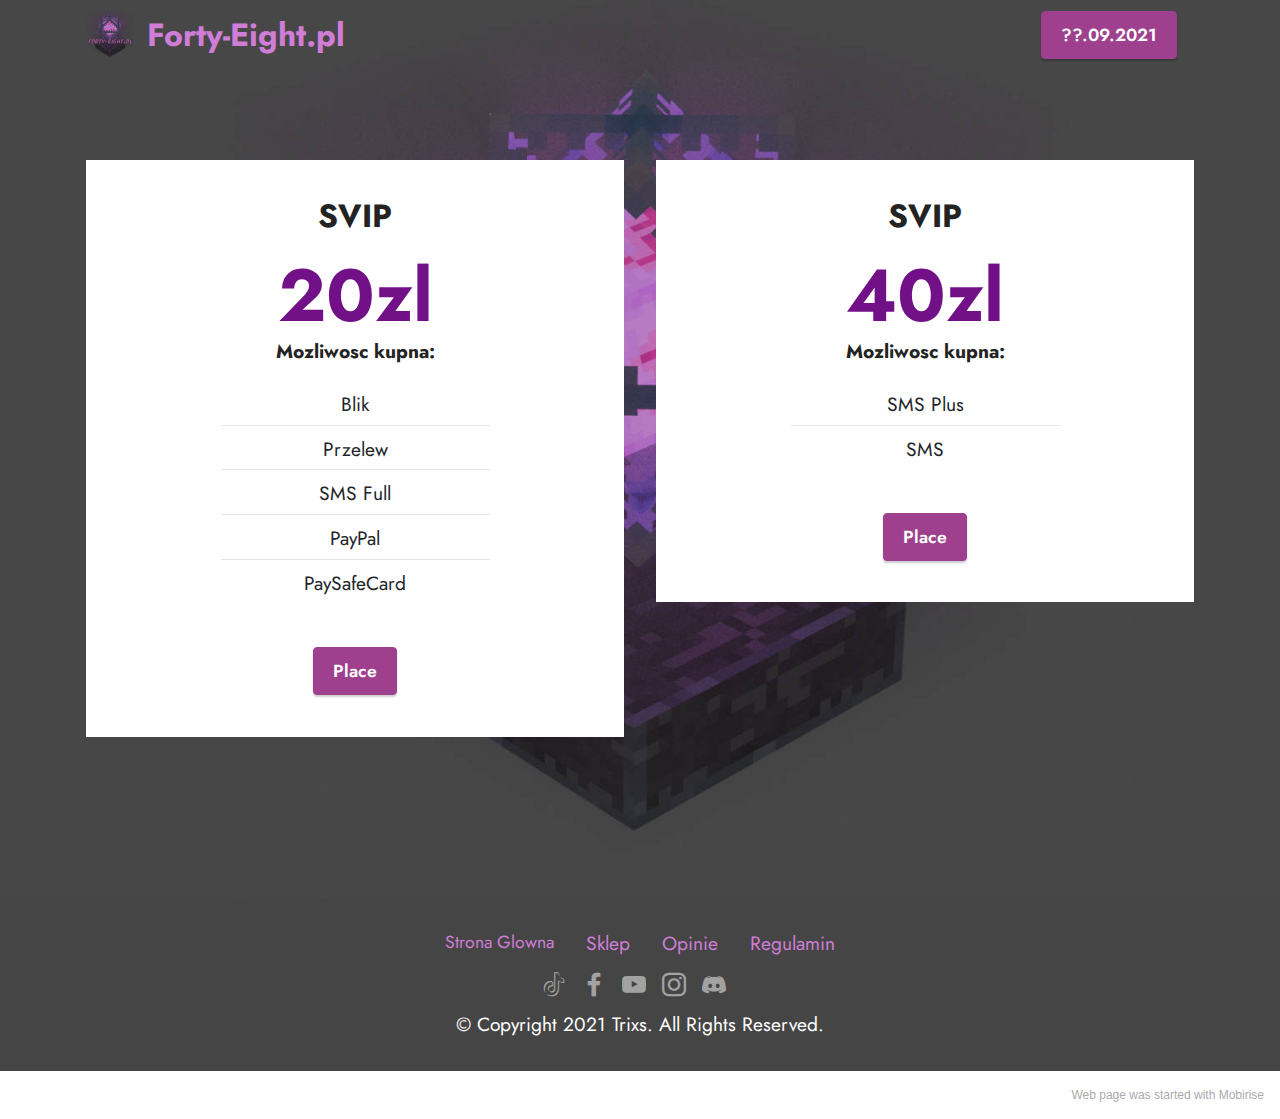
<file: page5.html>
<!DOCTYPE html>
<html  >
<head>
  <!-- Site made with Mobirise Website Builder v5.4.1, https://mobirise.com -->
  <meta charset="UTF-8">
  <meta http-equiv="X-UA-Compatible" content="IE=edge">
  <meta name="generator" content="Mobirise v5.4.1, mobirise.com">
  <meta name="viewport" content="width=device-width, initial-scale=1, minimum-scale=1">
  <link rel="shortcut icon" href="assets/images/512x512-96x96.png" type="image/x-icon">
  <meta name="description" content="">
  
  
  <title>Svip</title>
  <link rel="stylesheet" href="assets/bootstrap/css/bootstrap.min.css">
  <link rel="stylesheet" href="assets/bootstrap/css/bootstrap-grid.min.css">
  <link rel="stylesheet" href="assets/bootstrap/css/bootstrap-reboot.min.css">
  <link rel="stylesheet" href="assets/parallax/jarallax.css">
  <link rel="stylesheet" href="assets/dropdown/css/style.css">
  <link rel="stylesheet" href="assets/socicon/css/styles.css">
  <link rel="stylesheet" href="assets/theme/css/style.css">
  <link rel="preload" href="https://fonts.googleapis.com/css?family=Jost:100,200,300,400,500,600,700,800,900,100i,200i,300i,400i,500i,600i,700i,800i,900i&display=swap" as="style" onload="this.onload=null;this.rel='stylesheet'">
  <noscript><link rel="stylesheet" href="https://fonts.googleapis.com/css?family=Jost:100,200,300,400,500,600,700,800,900,100i,200i,300i,400i,500i,600i,700i,800i,900i&display=swap"></noscript>
  <link rel="preload" as="style" href="assets/mobirise/css/mbr-additional.css"><link rel="stylesheet" href="assets/mobirise/css/mbr-additional.css" type="text/css">
  
  
  
  
</head>
<body>
  
  <section data-bs-version="5.1" class="menu menu2 cid-sIftpjdfxQ" once="menu" id="menu2-47">
    
    <nav class="navbar navbar-dropdown navbar-fixed-top navbar-expand-lg">
        <div class="container">
            <div class="navbar-brand">
                <span class="navbar-logo">
                    <a href="index.html">
                        <img src="assets/images/512x512-96x96.png" alt="Mobirise" style="height: 3rem;">
                    </a>
                </span>
                <span class="navbar-caption-wrap"><a class="navbar-caption text-success text-primary display-5" href="index.html">Forty-Eight.pl</a></span>
            </div>
            <button class="navbar-toggler" type="button" data-toggle="collapse" data-bs-toggle="collapse" data-target="#navbarSupportedContent" data-bs-target="#navbarSupportedContent" aria-controls="navbarNavAltMarkup" aria-expanded="false" aria-label="Toggle navigation">
                <div class="hamburger">
                    <span></span>
                    <span></span>
                    <span></span>
                    <span></span>
                </div>
            </button>
            <div class="collapse navbar-collapse" id="navbarSupportedContent">
                
                
                <div class="navbar-buttons mbr-section-btn"><a class="btn btn-warning display-4" href="http://sekurwaposzukaj.pl">??.09.2021</a></div>
            </div>
        </div>
    </nav>
</section>

<section data-bs-version="5.1" class="pricing2 cid-sIftpjy0YI" id="pricing2-48">
    

    <div class="mbr-overlay" style="opacity: 0; background-color: rgb(70, 70, 70);">
    </div>
    <div class="container">
        <div class="row justify-content-center">
            <div class="col-12 col-md-6 align-center col-lg-6">
                <div class="plan">
                    <div class="plan-header">
                        <h6 class="plan-title mbr-fonts-style mb-3 display-5"><strong>SVIP</strong></h6>
                        <div class="plan-price">
                            <p class="price mbr-fonts-style m-0 display-1"><strong>20zl</strong></p>
                            <p class="price-term mbr-fonts-style mb-3 display-7"><strong>Mozliwosc kupna:</strong><br></p>
                        </div>
                    </div>
                    <div class="plan-body">
                        <div class="plan-list mb-4">
                            <ul class="list-group mbr-fonts-style list-group-flush display-7">
                                <li class="list-group-item">Blik</li><li class="list-group-item">Przelew</li><li class="list-group-item">SMS Full</li><li class="list-group-item">PayPal</li><li class="list-group-item">PaySafeCard</li>
                            </ul>
                        </div>
                        <div class="mbr-section-btn text-center"><a href="https://linktr.ee/forteight.pl" class="btn btn-warning display-4">Place</a></div>
                    </div>
                </div>
            </div>
            <div class="col-12 col-md-6 align-center col-lg-6">
                <div class="plan">
                    <div class="plan-header">
                        <h6 class="plan-title mbr-fonts-style mb-3 display-5"><strong>SVIP</strong></h6>
                        <div class="plan-price">
                            <p class="price mbr-fonts-style m-0 display-1"><strong>40zl</strong></p>
                            <p class="price-term mbr-fonts-style mb-3 display-7"><strong>Mozliwosc kupna:</strong></p>
                        </div>
                    </div>
                    <div class="plan-body">
                        <div class="plan-list mb-4">
                            <ul class="list-group mbr-fonts-style list-group-flush display-7">
                                <li class="list-group-item">SMS Plus</li><li class="list-group-item">SMS</li>
                            </ul>
                        </div>
                        <div class="mbr-section-btn text-center"><a href="https://linktr.ee/forteight.pl" class="btn btn-warning display-4">Place</a></div>
                    </div>
                </div>
            </div>
            
            
        </div>
    </div>
</section>

<section data-bs-version="5.1" class="footer3 cid-sIftpjZVXF mbr-parallax-background" once="footers" id="footer3-49">

    

    <div class="mbr-overlay" style="opacity: 1; background-color: rgb(69, 69, 69);"></div>

    <div class="container">
        <div class="media-container-row align-center mbr-white">
            <div class="row row-links">
                <ul class="foot-menu">
                    
                    
                    
                    
                    
                <li class="foot-menu-item mbr-fonts-style display-4"><a href="index.html" class="text-secondary">Strona Glowna</a></li><li class="foot-menu-item mbr-fonts-style display-7"><a href="page2.html" class="text-secondary">Sklep</a></li><li class="foot-menu-item mbr-fonts-style display-7"><a href="page4.html" class="text-secondary">Opinie</a></li><li class="foot-menu-item mbr-fonts-style display-7"><a href="page1.html" class="text-secondary">Regulamin</a></li></ul>
            </div>
            <div class="row social-row">
                <div class="social-list align-right pb-2">
                    
                    
                    
                    
                    
                    
                <div class="soc-item">
                        <a href="https://www.tiktok.com/@fortyeight.pl?lang=pl-PL" target="_blank">
                            <span class="mbr-iconfont mbr-iconfont-social socicon-tiktok socicon"></span>
                        </a>
                    </div><div class="soc-item">
                        <a href="https://www.facebook.com/Forty-Eightpl-108842298163757" target="_blank">
                            <span class="mbr-iconfont mbr-iconfont-social socicon-facebook socicon"></span>
                        </a>
                    </div><div class="soc-item">
                        <a href="https://www.youtube.com/channel/UCUmGvIraBhL02gUX-sNXE_Q" target="_blank">
                            <span class="mbr-iconfont mbr-iconfont-social socicon-youtube socicon"></span>
                        </a>
                    </div><div class="soc-item">
                        <a href="https://www.instagram.com/fortyeight.pl/" target="_blank">
                            <span class="mbr-iconfont mbr-iconfont-social socicon-instagram socicon"></span>
                        </a>
                    </div><div class="soc-item">
                        <a href="https://discord.gg/yNxZuD5f8Z" target="_blank">
                            <span class="mbr-iconfont mbr-iconfont-social socicon-discord socicon"></span>
                        </a>
                    </div></div>
            </div>
            <div class="row row-copirayt">
                <p class="mbr-text mb-0 mbr-fonts-style mbr-white align-center display-7">
                    © Copyright 2021 Trixs. All Rights Reserved.
                </p>
            </div>
        </div>
    </div>
</section><section style="background-color: #fff; font-family: -apple-system, BlinkMacSystemFont, 'Segoe UI', 'Roboto', 'Helvetica Neue', Arial, sans-serif; color:#aaa; font-size:12px; padding: 0; align-items: center; display: flex;"><a href="https://mobirise.site/h" style="flex: 1 1; height: 3rem; padding-left: 1rem;"></a><p style="flex: 0 0 auto; margin:0; padding-right:1rem;">Web page was <a href="https://mobirise.site/g" style="color:#aaa;">started</a> with Mobirise</p></section><script src="assets/bootstrap/js/bootstrap.bundle.min.js"></script>  <script src="assets/parallax/jarallax.js"></script>  <script src="assets/smoothscroll/smooth-scroll.js"></script>  <script src="assets/ytplayer/index.js"></script>  <script src="assets/dropdown/js/navbar-dropdown.js"></script>  <script src="assets/theme/js/script.js"></script>  
  
  
</body>
</html>
</file>
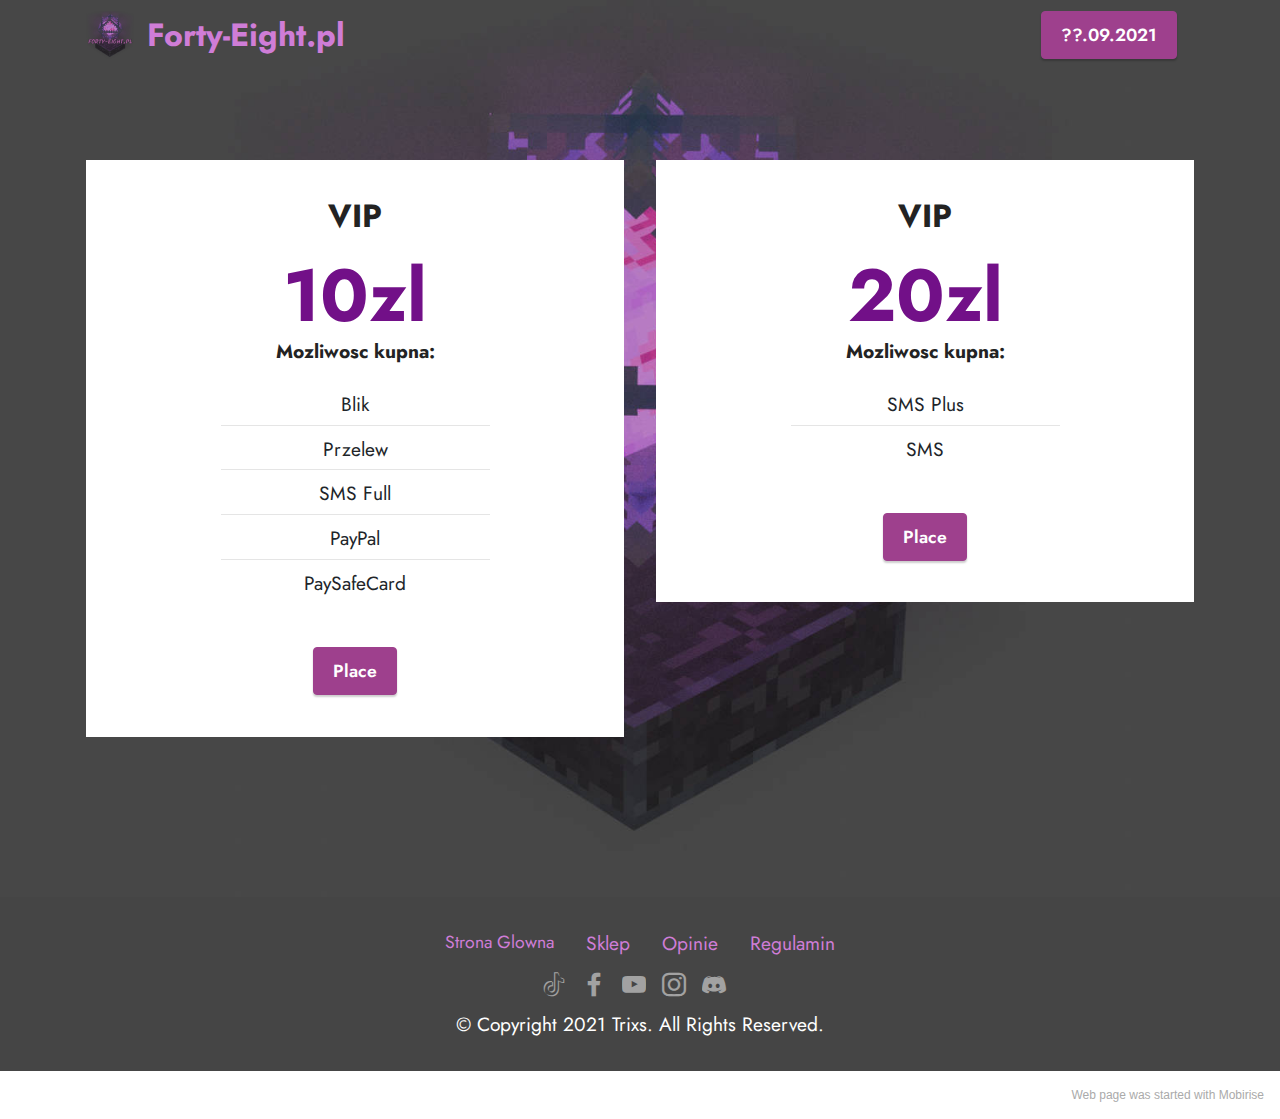
<file: page6.html>
<!DOCTYPE html>
<html  >
<head>
  <!-- Site made with Mobirise Website Builder v5.4.1, https://mobirise.com -->
  <meta charset="UTF-8">
  <meta http-equiv="X-UA-Compatible" content="IE=edge">
  <meta name="generator" content="Mobirise v5.4.1, mobirise.com">
  <meta name="viewport" content="width=device-width, initial-scale=1, minimum-scale=1">
  <link rel="shortcut icon" href="assets/images/512x512-96x96.png" type="image/x-icon">
  <meta name="description" content="">
  
  
  <title>Vip</title>
  <link rel="stylesheet" href="assets/bootstrap/css/bootstrap.min.css">
  <link rel="stylesheet" href="assets/bootstrap/css/bootstrap-grid.min.css">
  <link rel="stylesheet" href="assets/bootstrap/css/bootstrap-reboot.min.css">
  <link rel="stylesheet" href="assets/parallax/jarallax.css">
  <link rel="stylesheet" href="assets/dropdown/css/style.css">
  <link rel="stylesheet" href="assets/socicon/css/styles.css">
  <link rel="stylesheet" href="assets/theme/css/style.css">
  <link rel="preload" href="https://fonts.googleapis.com/css?family=Jost:100,200,300,400,500,600,700,800,900,100i,200i,300i,400i,500i,600i,700i,800i,900i&display=swap" as="style" onload="this.onload=null;this.rel='stylesheet'">
  <noscript><link rel="stylesheet" href="https://fonts.googleapis.com/css?family=Jost:100,200,300,400,500,600,700,800,900,100i,200i,300i,400i,500i,600i,700i,800i,900i&display=swap"></noscript>
  <link rel="preload" as="style" href="assets/mobirise/css/mbr-additional.css"><link rel="stylesheet" href="assets/mobirise/css/mbr-additional.css" type="text/css">
  
  
  
  
</head>
<body>
  
  <section data-bs-version="5.1" class="menu menu2 cid-sIftqjkZrK" once="menu" id="menu2-4a">
    
    <nav class="navbar navbar-dropdown navbar-fixed-top navbar-expand-lg">
        <div class="container">
            <div class="navbar-brand">
                <span class="navbar-logo">
                    <a href="index.html">
                        <img src="assets/images/512x512-96x96.png" alt="Mobirise" style="height: 3rem;">
                    </a>
                </span>
                <span class="navbar-caption-wrap"><a class="navbar-caption text-success text-primary display-5" href="index.html">Forty-Eight.pl</a></span>
            </div>
            <button class="navbar-toggler" type="button" data-toggle="collapse" data-bs-toggle="collapse" data-target="#navbarSupportedContent" data-bs-target="#navbarSupportedContent" aria-controls="navbarNavAltMarkup" aria-expanded="false" aria-label="Toggle navigation">
                <div class="hamburger">
                    <span></span>
                    <span></span>
                    <span></span>
                    <span></span>
                </div>
            </button>
            <div class="collapse navbar-collapse" id="navbarSupportedContent">
                
                
                <div class="navbar-buttons mbr-section-btn"><a class="btn btn-warning display-4" href="http://sekurwaposzukaj.pl">??.09.2021</a></div>
            </div>
        </div>
    </nav>
</section>

<section data-bs-version="5.1" class="pricing2 cid-sIftqjJz4f" id="pricing2-4b">
    

    <div class="mbr-overlay" style="opacity: 0; background-color: rgb(70, 70, 70);">
    </div>
    <div class="container">
        <div class="row justify-content-center">
            <div class="col-12 col-md-6 align-center col-lg-6">
                <div class="plan">
                    <div class="plan-header">
                        <h6 class="plan-title mbr-fonts-style mb-3 display-5"><strong>VIP</strong></h6>
                        <div class="plan-price">
                            <p class="price mbr-fonts-style m-0 display-1"><strong>10zl</strong></p>
                            <p class="price-term mbr-fonts-style mb-3 display-7"><strong>Mozliwosc kupna:</strong><br></p>
                        </div>
                    </div>
                    <div class="plan-body">
                        <div class="plan-list mb-4">
                            <ul class="list-group mbr-fonts-style list-group-flush display-7">
                                <li class="list-group-item">Blik</li><li class="list-group-item">Przelew</li><li class="list-group-item">SMS Full</li><li class="list-group-item">PayPal</li><li class="list-group-item">PaySafeCard</li>
                            </ul>
                        </div>
                        <div class="mbr-section-btn text-center"><a href="https://linktr.ee/forteight.pl" class="btn btn-warning display-4">Place</a></div>
                    </div>
                </div>
            </div>
            <div class="col-12 col-md-6 align-center col-lg-6">
                <div class="plan">
                    <div class="plan-header">
                        <h6 class="plan-title mbr-fonts-style mb-3 display-5"><strong>VIP</strong></h6>
                        <div class="plan-price">
                            <p class="price mbr-fonts-style m-0 display-1"><strong>20zl</strong></p>
                            <p class="price-term mbr-fonts-style mb-3 display-7"><strong>Mozliwosc kupna:</strong></p>
                        </div>
                    </div>
                    <div class="plan-body">
                        <div class="plan-list mb-4">
                            <ul class="list-group mbr-fonts-style list-group-flush display-7">
                                <li class="list-group-item">SMS Plus</li><li class="list-group-item">SMS</li>
                            </ul>
                        </div>
                        <div class="mbr-section-btn text-center"><a href="https://linktr.ee/forteight.pl" class="btn btn-warning display-4">Place</a></div>
                    </div>
                </div>
            </div>
            
            
        </div>
    </div>
</section>

<section data-bs-version="5.1" class="footer3 cid-sIftqk5l1H mbr-parallax-background" once="footers" id="footer3-4c">

    

    <div class="mbr-overlay" style="opacity: 1; background-color: rgb(69, 69, 69);"></div>

    <div class="container">
        <div class="media-container-row align-center mbr-white">
            <div class="row row-links">
                <ul class="foot-menu">
                    
                    
                    
                    
                    
                <li class="foot-menu-item mbr-fonts-style display-4"><a href="index.html" class="text-secondary">Strona Glowna</a></li><li class="foot-menu-item mbr-fonts-style display-7"><a href="page2.html" class="text-secondary">Sklep</a></li><li class="foot-menu-item mbr-fonts-style display-7"><a href="page4.html" class="text-secondary">Opinie</a></li><li class="foot-menu-item mbr-fonts-style display-7"><a href="page1.html" class="text-secondary">Regulamin</a></li></ul>
            </div>
            <div class="row social-row">
                <div class="social-list align-right pb-2">
                    
                    
                    
                    
                    
                    
                <div class="soc-item">
                        <a href="https://www.tiktok.com/@fortyeight.pl?lang=pl-PL" target="_blank">
                            <span class="mbr-iconfont mbr-iconfont-social socicon-tiktok socicon"></span>
                        </a>
                    </div><div class="soc-item">
                        <a href="https://www.facebook.com/Forty-Eightpl-108842298163757" target="_blank">
                            <span class="mbr-iconfont mbr-iconfont-social socicon-facebook socicon"></span>
                        </a>
                    </div><div class="soc-item">
                        <a href="https://www.youtube.com/channel/UCUmGvIraBhL02gUX-sNXE_Q" target="_blank">
                            <span class="mbr-iconfont mbr-iconfont-social socicon-youtube socicon"></span>
                        </a>
                    </div><div class="soc-item">
                        <a href="https://www.instagram.com/fortyeight.pl/" target="_blank">
                            <span class="mbr-iconfont mbr-iconfont-social socicon-instagram socicon"></span>
                        </a>
                    </div><div class="soc-item">
                        <a href="https://discord.gg/yNxZuD5f8Z" target="_blank">
                            <span class="mbr-iconfont mbr-iconfont-social socicon-discord socicon"></span>
                        </a>
                    </div></div>
            </div>
            <div class="row row-copirayt">
                <p class="mbr-text mb-0 mbr-fonts-style mbr-white align-center display-7">
                    © Copyright 2021 Trixs. All Rights Reserved.
                </p>
            </div>
        </div>
    </div>
</section><section style="background-color: #fff; font-family: -apple-system, BlinkMacSystemFont, 'Segoe UI', 'Roboto', 'Helvetica Neue', Arial, sans-serif; color:#aaa; font-size:12px; padding: 0; align-items: center; display: flex;"><a href="https://mobirise.site/g" style="flex: 1 1; height: 3rem; padding-left: 1rem;"></a><p style="flex: 0 0 auto; margin:0; padding-right:1rem;">Web page <a href="https://mobirise.site/f" style="color:#aaa;">was started</a> with Mobirise</p></section><script src="assets/bootstrap/js/bootstrap.bundle.min.js"></script>  <script src="assets/parallax/jarallax.js"></script>  <script src="assets/smoothscroll/smooth-scroll.js"></script>  <script src="assets/ytplayer/index.js"></script>  <script src="assets/dropdown/js/navbar-dropdown.js"></script>  <script src="assets/theme/js/script.js"></script>  
  
  
</body>
</html>
</file>
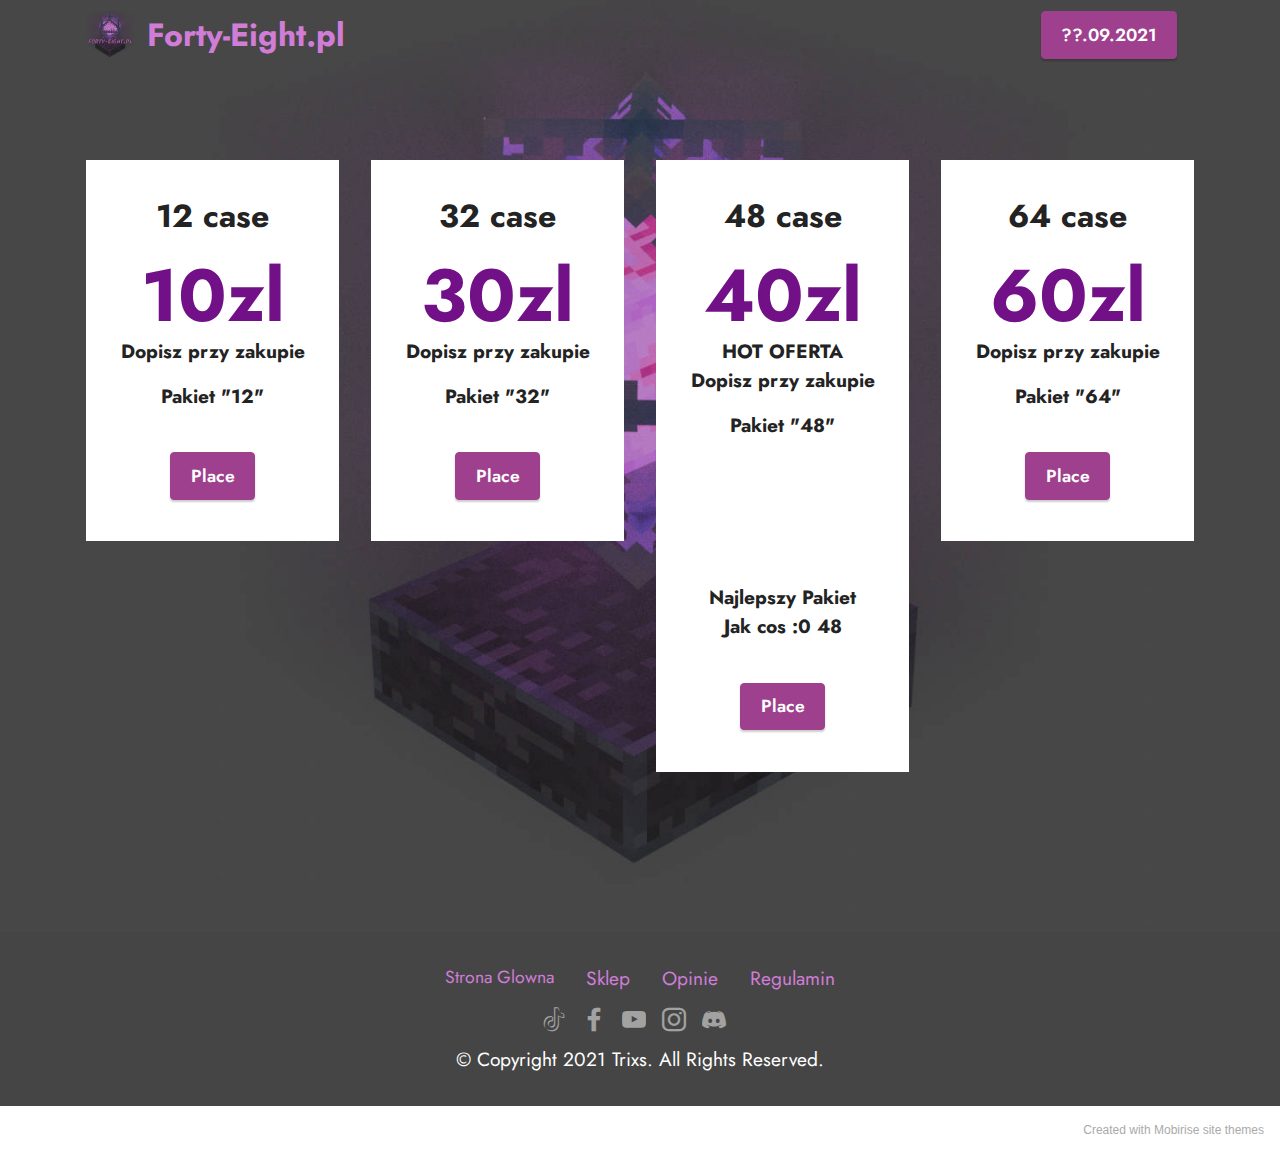
<file: page7.html>
<!DOCTYPE html>
<html  >
<head>
  <!-- Site made with Mobirise Website Builder v5.4.1, https://mobirise.com -->
  <meta charset="UTF-8">
  <meta http-equiv="X-UA-Compatible" content="IE=edge">
  <meta name="generator" content="Mobirise v5.4.1, mobirise.com">
  <meta name="viewport" content="width=device-width, initial-scale=1, minimum-scale=1">
  <link rel="shortcut icon" href="assets/images/512x512-96x96.png" type="image/x-icon">
  <meta name="description" content="">
  
  
  <title>LegendarnaSkrzynia</title>
  <link rel="stylesheet" href="assets/bootstrap/css/bootstrap.min.css">
  <link rel="stylesheet" href="assets/bootstrap/css/bootstrap-grid.min.css">
  <link rel="stylesheet" href="assets/bootstrap/css/bootstrap-reboot.min.css">
  <link rel="stylesheet" href="assets/parallax/jarallax.css">
  <link rel="stylesheet" href="assets/dropdown/css/style.css">
  <link rel="stylesheet" href="assets/socicon/css/styles.css">
  <link rel="stylesheet" href="assets/theme/css/style.css">
  <link rel="preload" href="https://fonts.googleapis.com/css?family=Jost:100,200,300,400,500,600,700,800,900,100i,200i,300i,400i,500i,600i,700i,800i,900i&display=swap" as="style" onload="this.onload=null;this.rel='stylesheet'">
  <noscript><link rel="stylesheet" href="https://fonts.googleapis.com/css?family=Jost:100,200,300,400,500,600,700,800,900,100i,200i,300i,400i,500i,600i,700i,800i,900i&display=swap"></noscript>
  <link rel="preload" as="style" href="assets/mobirise/css/mbr-additional.css"><link rel="stylesheet" href="assets/mobirise/css/mbr-additional.css" type="text/css">
  
  
  
  
</head>
<body>
  
  <section data-bs-version="5.1" class="menu menu2 cid-sIftrqxb3o" once="menu" id="menu2-4d">
    
    <nav class="navbar navbar-dropdown navbar-fixed-top navbar-expand-lg">
        <div class="container">
            <div class="navbar-brand">
                <span class="navbar-logo">
                    <a href="index.html">
                        <img src="assets/images/512x512-96x96.png" alt="Mobirise" style="height: 3rem;">
                    </a>
                </span>
                <span class="navbar-caption-wrap"><a class="navbar-caption text-success text-primary display-5" href="index.html">Forty-Eight.pl</a></span>
            </div>
            <button class="navbar-toggler" type="button" data-toggle="collapse" data-bs-toggle="collapse" data-target="#navbarSupportedContent" data-bs-target="#navbarSupportedContent" aria-controls="navbarNavAltMarkup" aria-expanded="false" aria-label="Toggle navigation">
                <div class="hamburger">
                    <span></span>
                    <span></span>
                    <span></span>
                    <span></span>
                </div>
            </button>
            <div class="collapse navbar-collapse" id="navbarSupportedContent">
                
                
                <div class="navbar-buttons mbr-section-btn"><a class="btn btn-warning display-4" href="http://sekurwaposzukaj.pl">??.09.2021</a></div>
            </div>
        </div>
    </nav>
</section>

<section data-bs-version="5.1" class="pricing2 cid-sIftrqSQg6" id="pricing2-4e">
    

    <div class="mbr-overlay" style="opacity: 0; background-color: rgb(70, 70, 70);">
    </div>
    <div class="container">
        <div class="row justify-content-center">
            <div class="col-12 col-md-6 align-center col-lg-3">
                <div class="plan">
                    <div class="plan-header">
                        <h6 class="plan-title mbr-fonts-style mb-3 display-5"><strong>12 case</strong></h6>
                        <div class="plan-price">
                            <p class="price mbr-fonts-style m-0 display-1"><strong>10zl</strong><br></p>
                            <p class="price-term mbr-fonts-style mb-3 display-7"><strong>Dopisz przy zakupie</strong><br></p>
                        </div>
                    </div>
                    <div class="plan-body">
                        <div class="plan-list mb-4">
                            <ul class="list-group mbr-fonts-style list-group-flush display-7"><strong>Pakiet "12"</strong></ul>
                        </div>
                        <div class="mbr-section-btn text-center"><a href="https://linktr.ee/forteight.pl" class="btn btn-warning display-4">Place</a></div>
                    </div>
                </div>
            </div>
            <div class="col-12 col-md-6 align-center col-lg-3">
                <div class="plan">
                    <div class="plan-header">
                        <h6 class="plan-title mbr-fonts-style mb-3 display-5"><strong>32 case</strong></h6>
                        <div class="plan-price">
                            <p class="price mbr-fonts-style m-0 display-1"><strong>30zl</strong><br></p>
                            <p class="price-term mbr-fonts-style mb-3 display-7"><strong>Dopisz przy zakupie</strong><br></p>
                        </div>
                    </div>
                    <div class="plan-body">
                        <div class="plan-list mb-4">
                            <ul class="list-group mbr-fonts-style list-group-flush display-7"><strong>Pakiet "32"</strong></ul>
                        </div>
                        <div class="mbr-section-btn text-center"><a href="https://linktr.ee/forteight.pl" class="btn btn-warning display-4">Place</a></div>
                    </div>
                </div>
            </div>
            <div class="col-12 col-md-6 align-center col-lg-3">
                <div class="plan">
                    <div class="plan-header">
                        <h6 class="plan-title mbr-fonts-style mb-3 display-5"><strong>48 case</strong></h6>
                        <div class="plan-price">
                            <p class="price mbr-fonts-style m-0 display-1"><strong>40zl</strong><br></p>
                            <p class="price-term mbr-fonts-style mb-3 display-7"><strong>HOT OFERTA</strong><br><strong>Dopisz przy zakupie</strong><br></p>
                        </div>
                    </div>
                    <div class="plan-body">
                        <div class="plan-list mb-4">
                            <ul class="list-group mbr-fonts-style list-group-flush display-7"><strong>Pakiet "48"</strong><br><br><br><br><br><strong>Najlepszy Pakiet</strong><strong>Jak cos :0 48</strong></ul>
                        </div>
                        <div class="mbr-section-btn text-center"><a href="https://linktr.ee/forteight.pl" class="btn btn-warning display-4">Place</a></div>
                    </div>
                </div>
            </div>
            <div class="col-12 col-md-6 align-center col-lg-3">
                <div class="plan">
                    <div class="plan-header">
                        <h6 class="plan-title mbr-fonts-style mb-3 display-5"><strong>64 case</strong></h6>
                        <div class="plan-price">
                            <p class="price mbr-fonts-style m-0 display-1"><strong>60zl</strong><br></p>
                            <p class="price-term mbr-fonts-style mb-3 display-7"><strong>Dopisz przy zakupie<br></strong></p>
                        </div>
                    </div>
                    <div class="plan-body">
                        <div class="plan-list mb-4">
                            <ul class="list-group mbr-fonts-style list-group-flush display-7"><strong>Pakiet "64"</strong></ul>
                        </div>
                        <div class="mbr-section-btn text-center"><a href="https://mobiri.se" class="btn btn-warning display-4">Place</a></div>
                    </div>
                </div>
            </div>
        </div>
    </div>
</section>

<section data-bs-version="5.1" class="footer3 cid-sIftrrdumv mbr-parallax-background" once="footers" id="footer3-4f">

    

    <div class="mbr-overlay" style="opacity: 1; background-color: rgb(69, 69, 69);"></div>

    <div class="container">
        <div class="media-container-row align-center mbr-white">
            <div class="row row-links">
                <ul class="foot-menu">
                    
                    
                    
                    
                    
                <li class="foot-menu-item mbr-fonts-style display-4"><a href="index.html" class="text-secondary">Strona Glowna</a></li><li class="foot-menu-item mbr-fonts-style display-7"><a href="page2.html" class="text-secondary">Sklep</a></li><li class="foot-menu-item mbr-fonts-style display-7"><a href="page4.html" class="text-secondary">Opinie</a></li><li class="foot-menu-item mbr-fonts-style display-7"><a href="page1.html" class="text-secondary">Regulamin</a></li></ul>
            </div>
            <div class="row social-row">
                <div class="social-list align-right pb-2">
                    
                    
                    
                    
                    
                    
                <div class="soc-item">
                        <a href="https://www.tiktok.com/@fortyeight.pl?lang=pl-PL" target="_blank">
                            <span class="mbr-iconfont mbr-iconfont-social socicon-tiktok socicon"></span>
                        </a>
                    </div><div class="soc-item">
                        <a href="https://www.facebook.com/Forty-Eightpl-108842298163757" target="_blank">
                            <span class="mbr-iconfont mbr-iconfont-social socicon-facebook socicon"></span>
                        </a>
                    </div><div class="soc-item">
                        <a href="https://www.youtube.com/channel/UCUmGvIraBhL02gUX-sNXE_Q" target="_blank">
                            <span class="mbr-iconfont mbr-iconfont-social socicon-youtube socicon"></span>
                        </a>
                    </div><div class="soc-item">
                        <a href="https://www.instagram.com/fortyeight.pl/" target="_blank">
                            <span class="mbr-iconfont mbr-iconfont-social socicon-instagram socicon"></span>
                        </a>
                    </div><div class="soc-item">
                        <a href="https://discord.gg/yNxZuD5f8Z" target="_blank">
                            <span class="mbr-iconfont mbr-iconfont-social socicon-discord socicon"></span>
                        </a>
                    </div></div>
            </div>
            <div class="row row-copirayt">
                <p class="mbr-text mb-0 mbr-fonts-style mbr-white align-center display-7">
                    © Copyright 2021 Trixs. All Rights Reserved.
                </p>
            </div>
        </div>
    </div>
</section><section style="background-color: #fff; font-family: -apple-system, BlinkMacSystemFont, 'Segoe UI', 'Roboto', 'Helvetica Neue', Arial, sans-serif; color:#aaa; font-size:12px; padding: 0; align-items: center; display: flex;"><a href="https://mobirise.site/w" style="flex: 1 1; height: 3rem; padding-left: 1rem;"></a><p style="flex: 0 0 auto; margin:0; padding-right:1rem;"><a href="https://mobirise.site/t" style="color:#aaa;">Created</a> with Mobirise site themes</p></section><script src="assets/bootstrap/js/bootstrap.bundle.min.js"></script>  <script src="assets/parallax/jarallax.js"></script>  <script src="assets/smoothscroll/smooth-scroll.js"></script>  <script src="assets/ytplayer/index.js"></script>  <script src="assets/dropdown/js/navbar-dropdown.js"></script>  <script src="assets/theme/js/script.js"></script>  
  
  
</body>
</html>
</file>
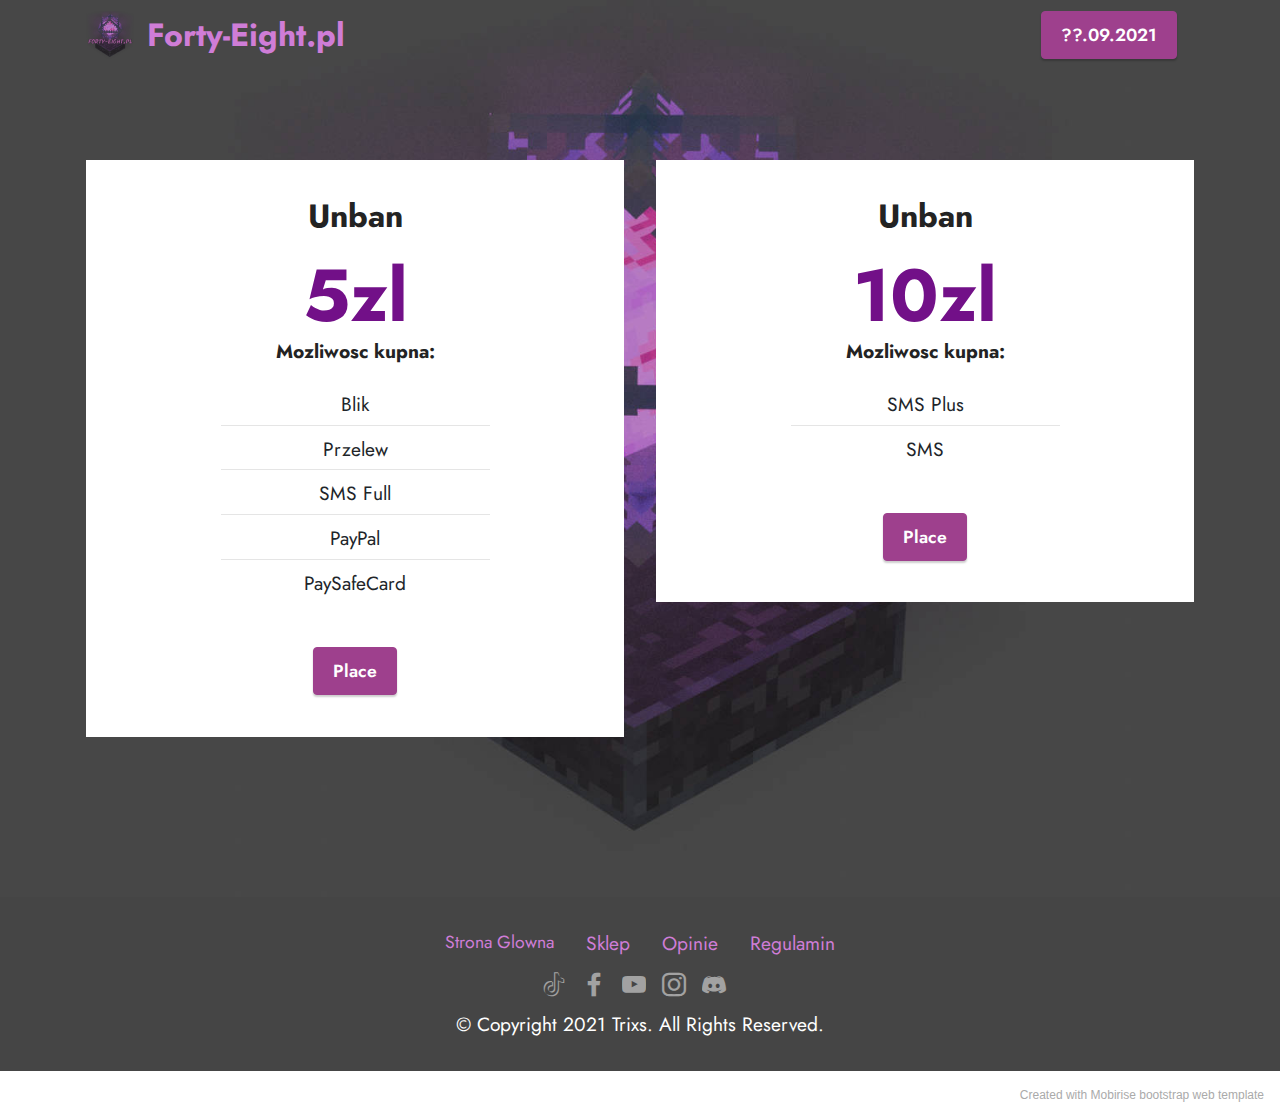
<file: page8.html>
<!DOCTYPE html>
<html  >
<head>
  <!-- Site made with Mobirise Website Builder v5.4.1, https://mobirise.com -->
  <meta charset="UTF-8">
  <meta http-equiv="X-UA-Compatible" content="IE=edge">
  <meta name="generator" content="Mobirise v5.4.1, mobirise.com">
  <meta name="viewport" content="width=device-width, initial-scale=1, minimum-scale=1">
  <link rel="shortcut icon" href="assets/images/512x512-96x96.png" type="image/x-icon">
  <meta name="description" content="">
  
  
  <title>Unban</title>
  <link rel="stylesheet" href="assets/bootstrap/css/bootstrap.min.css">
  <link rel="stylesheet" href="assets/bootstrap/css/bootstrap-grid.min.css">
  <link rel="stylesheet" href="assets/bootstrap/css/bootstrap-reboot.min.css">
  <link rel="stylesheet" href="assets/parallax/jarallax.css">
  <link rel="stylesheet" href="assets/dropdown/css/style.css">
  <link rel="stylesheet" href="assets/socicon/css/styles.css">
  <link rel="stylesheet" href="assets/theme/css/style.css">
  <link rel="preload" href="https://fonts.googleapis.com/css?family=Jost:100,200,300,400,500,600,700,800,900,100i,200i,300i,400i,500i,600i,700i,800i,900i&display=swap" as="style" onload="this.onload=null;this.rel='stylesheet'">
  <noscript><link rel="stylesheet" href="https://fonts.googleapis.com/css?family=Jost:100,200,300,400,500,600,700,800,900,100i,200i,300i,400i,500i,600i,700i,800i,900i&display=swap"></noscript>
  <link rel="preload" as="style" href="assets/mobirise/css/mbr-additional.css"><link rel="stylesheet" href="assets/mobirise/css/mbr-additional.css" type="text/css">
  
  
  
  
</head>
<body>
  
  <section data-bs-version="5.1" class="menu menu2 cid-sIftsPefho" once="menu" id="menu2-4g">
    
    <nav class="navbar navbar-dropdown navbar-fixed-top navbar-expand-lg">
        <div class="container">
            <div class="navbar-brand">
                <span class="navbar-logo">
                    <a href="index.html">
                        <img src="assets/images/512x512-96x96.png" alt="Mobirise" style="height: 3rem;">
                    </a>
                </span>
                <span class="navbar-caption-wrap"><a class="navbar-caption text-success text-primary display-5" href="index.html">Forty-Eight.pl</a></span>
            </div>
            <button class="navbar-toggler" type="button" data-toggle="collapse" data-bs-toggle="collapse" data-target="#navbarSupportedContent" data-bs-target="#navbarSupportedContent" aria-controls="navbarNavAltMarkup" aria-expanded="false" aria-label="Toggle navigation">
                <div class="hamburger">
                    <span></span>
                    <span></span>
                    <span></span>
                    <span></span>
                </div>
            </button>
            <div class="collapse navbar-collapse" id="navbarSupportedContent">
                
                
                <div class="navbar-buttons mbr-section-btn"><a class="btn btn-warning display-4" href="http://sekurwaposzukaj.pl">??.09.2021</a></div>
            </div>
        </div>
    </nav>
</section>

<section data-bs-version="5.1" class="pricing2 cid-sIftsPyUKo" id="pricing2-4h">
    

    <div class="mbr-overlay" style="opacity: 0; background-color: rgb(70, 70, 70);">
    </div>
    <div class="container">
        <div class="row justify-content-center">
            <div class="col-12 col-md-6 align-center col-lg-6">
                <div class="plan">
                    <div class="plan-header">
                        <h6 class="plan-title mbr-fonts-style mb-3 display-5"><strong>Unban</strong></h6>
                        <div class="plan-price">
                            <p class="price mbr-fonts-style m-0 display-1"><strong>5zl</strong></p>
                            <p class="price-term mbr-fonts-style mb-3 display-7"><strong>Mozliwosc kupna:</strong><br></p>
                        </div>
                    </div>
                    <div class="plan-body">
                        <div class="plan-list mb-4">
                            <ul class="list-group mbr-fonts-style list-group-flush display-7">
                                <li class="list-group-item">Blik</li><li class="list-group-item">Przelew</li><li class="list-group-item">SMS Full</li><li class="list-group-item">PayPal</li><li class="list-group-item">PaySafeCard</li>
                            </ul>
                        </div>
                        <div class="mbr-section-btn text-center"><a href="https://linktr.ee/forteight.pl" class="btn btn-warning display-4">Place</a></div>
                    </div>
                </div>
            </div>
            <div class="col-12 col-md-6 align-center col-lg-6">
                <div class="plan">
                    <div class="plan-header">
                        <h6 class="plan-title mbr-fonts-style mb-3 display-5"><strong>Unban</strong></h6>
                        <div class="plan-price">
                            <p class="price mbr-fonts-style m-0 display-1"><strong>10zl</strong></p>
                            <p class="price-term mbr-fonts-style mb-3 display-7"><strong>Mozliwosc kupna:</strong></p>
                        </div>
                    </div>
                    <div class="plan-body">
                        <div class="plan-list mb-4">
                            <ul class="list-group mbr-fonts-style list-group-flush display-7">
                                <li class="list-group-item">SMS Plus</li><li class="list-group-item">SMS</li>
                            </ul>
                        </div>
                        <div class="mbr-section-btn text-center"><a href="https://linktr.ee/forteight.pl" class="btn btn-warning display-4">Place</a></div>
                    </div>
                </div>
            </div>
            
            
        </div>
    </div>
</section>

<section data-bs-version="5.1" class="footer3 cid-sIftsPWhF2 mbr-parallax-background" once="footers" id="footer3-4i">

    

    <div class="mbr-overlay" style="opacity: 1; background-color: rgb(69, 69, 69);"></div>

    <div class="container">
        <div class="media-container-row align-center mbr-white">
            <div class="row row-links">
                <ul class="foot-menu">
                    
                    
                    
                    
                    
                <li class="foot-menu-item mbr-fonts-style display-4"><a href="index.html" class="text-secondary">Strona Glowna</a></li><li class="foot-menu-item mbr-fonts-style display-7"><a href="page2.html" class="text-secondary">Sklep</a></li><li class="foot-menu-item mbr-fonts-style display-7"><a href="page4.html" class="text-secondary">Opinie</a></li><li class="foot-menu-item mbr-fonts-style display-7"><a href="page1.html" class="text-secondary">Regulamin</a></li></ul>
            </div>
            <div class="row social-row">
                <div class="social-list align-right pb-2">
                    
                    
                    
                    
                    
                    
                <div class="soc-item">
                        <a href="https://www.tiktok.com/@fortyeight.pl?lang=pl-PL" target="_blank">
                            <span class="mbr-iconfont mbr-iconfont-social socicon-tiktok socicon"></span>
                        </a>
                    </div><div class="soc-item">
                        <a href="https://www.facebook.com/Forty-Eightpl-108842298163757" target="_blank">
                            <span class="mbr-iconfont mbr-iconfont-social socicon-facebook socicon"></span>
                        </a>
                    </div><div class="soc-item">
                        <a href="https://www.youtube.com/channel/UCUmGvIraBhL02gUX-sNXE_Q" target="_blank">
                            <span class="mbr-iconfont mbr-iconfont-social socicon-youtube socicon"></span>
                        </a>
                    </div><div class="soc-item">
                        <a href="https://www.instagram.com/fortyeight.pl/" target="_blank">
                            <span class="mbr-iconfont mbr-iconfont-social socicon-instagram socicon"></span>
                        </a>
                    </div><div class="soc-item">
                        <a href="https://discord.gg/yNxZuD5f8Z" target="_blank">
                            <span class="mbr-iconfont mbr-iconfont-social socicon-discord socicon"></span>
                        </a>
                    </div></div>
            </div>
            <div class="row row-copirayt">
                <p class="mbr-text mb-0 mbr-fonts-style mbr-white align-center display-7">
                    © Copyright 2021 Trixs. All Rights Reserved.
                </p>
            </div>
        </div>
    </div>
</section><section style="background-color: #fff; font-family: -apple-system, BlinkMacSystemFont, 'Segoe UI', 'Roboto', 'Helvetica Neue', Arial, sans-serif; color:#aaa; font-size:12px; padding: 0; align-items: center; display: flex;"><a href="https://mobirise.site/w" style="flex: 1 1; height: 3rem; padding-left: 1rem;"></a><p style="flex: 0 0 auto; margin:0; padding-right:1rem;"><a href="https://mobirise.site/t" style="color:#aaa;">Created</a> with Mobirise bootstrap web template</p></section><script src="assets/bootstrap/js/bootstrap.bundle.min.js"></script>  <script src="assets/parallax/jarallax.js"></script>  <script src="assets/smoothscroll/smooth-scroll.js"></script>  <script src="assets/ytplayer/index.js"></script>  <script src="assets/dropdown/js/navbar-dropdown.js"></script>  <script src="assets/theme/js/script.js"></script>  
  
  
</body>
</html>
</file>
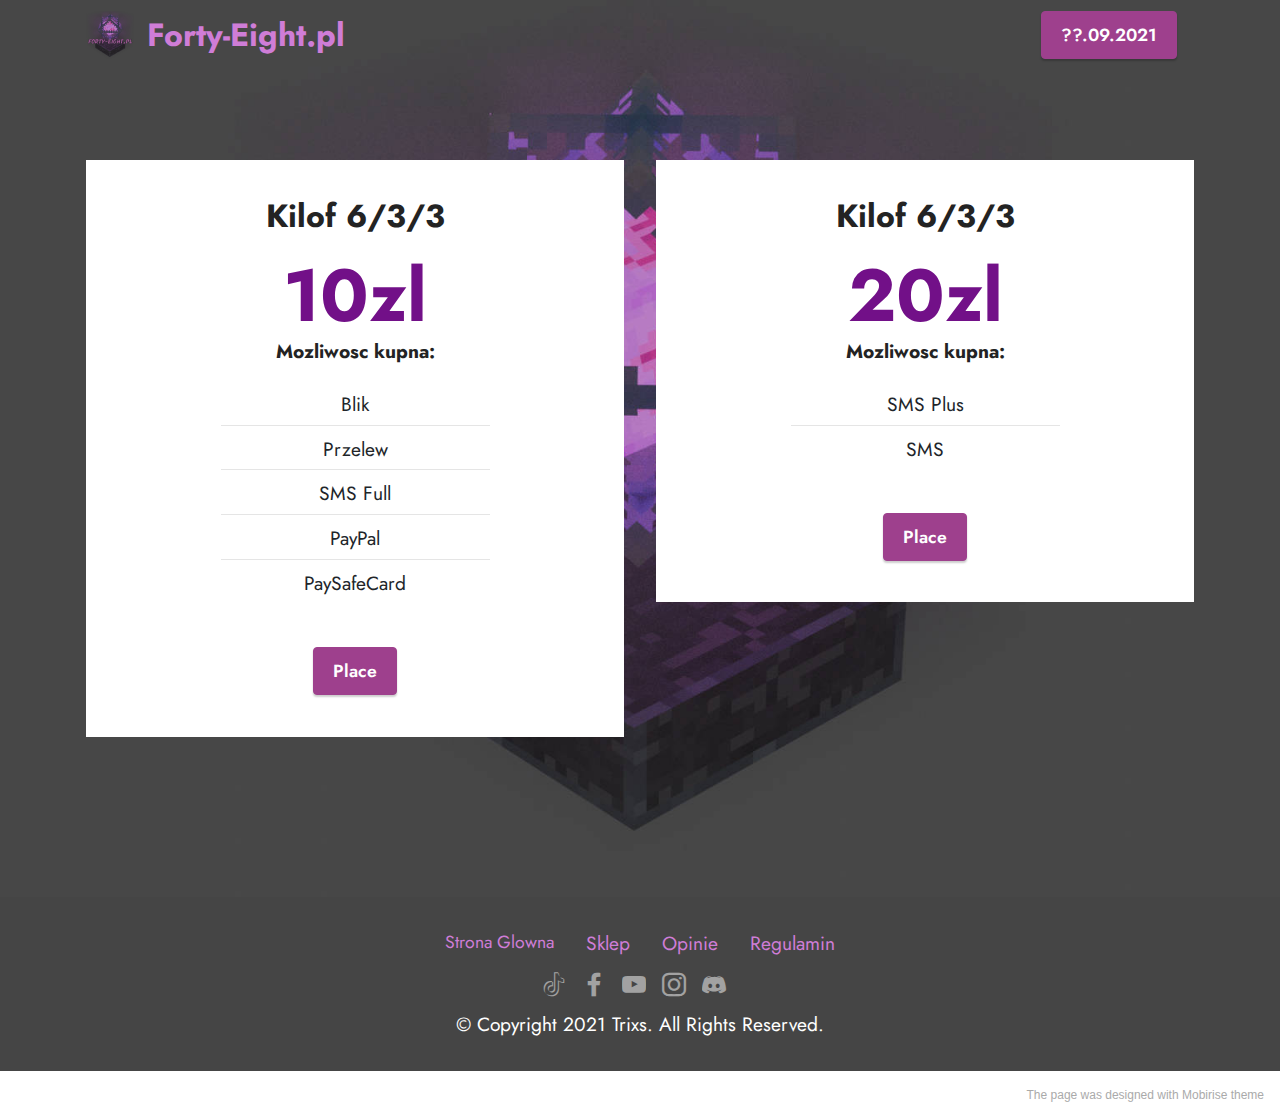
<file: page9.html>
<!DOCTYPE html>
<html  >
<head>
  <!-- Site made with Mobirise Website Builder v5.4.1, https://mobirise.com -->
  <meta charset="UTF-8">
  <meta http-equiv="X-UA-Compatible" content="IE=edge">
  <meta name="generator" content="Mobirise v5.4.1, mobirise.com">
  <meta name="viewport" content="width=device-width, initial-scale=1, minimum-scale=1">
  <link rel="shortcut icon" href="assets/images/512x512-96x96.png" type="image/x-icon">
  <meta name="description" content="">
  
  
  <title>Kilof</title>
  <link rel="stylesheet" href="assets/bootstrap/css/bootstrap.min.css">
  <link rel="stylesheet" href="assets/bootstrap/css/bootstrap-grid.min.css">
  <link rel="stylesheet" href="assets/bootstrap/css/bootstrap-reboot.min.css">
  <link rel="stylesheet" href="assets/parallax/jarallax.css">
  <link rel="stylesheet" href="assets/dropdown/css/style.css">
  <link rel="stylesheet" href="assets/socicon/css/styles.css">
  <link rel="stylesheet" href="assets/theme/css/style.css">
  <link rel="preload" href="https://fonts.googleapis.com/css?family=Jost:100,200,300,400,500,600,700,800,900,100i,200i,300i,400i,500i,600i,700i,800i,900i&display=swap" as="style" onload="this.onload=null;this.rel='stylesheet'">
  <noscript><link rel="stylesheet" href="https://fonts.googleapis.com/css?family=Jost:100,200,300,400,500,600,700,800,900,100i,200i,300i,400i,500i,600i,700i,800i,900i&display=swap"></noscript>
  <link rel="preload" as="style" href="assets/mobirise/css/mbr-additional.css"><link rel="stylesheet" href="assets/mobirise/css/mbr-additional.css" type="text/css">
  
  
  
  
</head>
<body>
  
  <section data-bs-version="5.1" class="menu menu2 cid-sIfttO54st" once="menu" id="menu2-4j">
    
    <nav class="navbar navbar-dropdown navbar-fixed-top navbar-expand-lg">
        <div class="container">
            <div class="navbar-brand">
                <span class="navbar-logo">
                    <a href="index.html">
                        <img src="assets/images/512x512-96x96.png" alt="Mobirise" style="height: 3rem;">
                    </a>
                </span>
                <span class="navbar-caption-wrap"><a class="navbar-caption text-success text-primary display-5" href="index.html">Forty-Eight.pl</a></span>
            </div>
            <button class="navbar-toggler" type="button" data-toggle="collapse" data-bs-toggle="collapse" data-target="#navbarSupportedContent" data-bs-target="#navbarSupportedContent" aria-controls="navbarNavAltMarkup" aria-expanded="false" aria-label="Toggle navigation">
                <div class="hamburger">
                    <span></span>
                    <span></span>
                    <span></span>
                    <span></span>
                </div>
            </button>
            <div class="collapse navbar-collapse" id="navbarSupportedContent">
                
                
                <div class="navbar-buttons mbr-section-btn"><a class="btn btn-warning display-4" href="http://sekurwaposzukaj.pl">??.09.2021</a></div>
            </div>
        </div>
    </nav>
</section>

<section data-bs-version="5.1" class="pricing2 cid-sIfttOq8ov" id="pricing2-4k">
    

    <div class="mbr-overlay" style="opacity: 0; background-color: rgb(70, 70, 70);">
    </div>
    <div class="container">
        <div class="row justify-content-center">
            <div class="col-12 col-md-6 align-center col-lg-6">
                <div class="plan">
                    <div class="plan-header">
                        <h6 class="plan-title mbr-fonts-style mb-3 display-5"><strong>Kilof 6/3/3</strong></h6>
                        <div class="plan-price">
                            <p class="price mbr-fonts-style m-0 display-1"><strong>10zl</strong></p>
                            <p class="price-term mbr-fonts-style mb-3 display-7"><strong>Mozliwosc kupna:</strong><br></p>
                        </div>
                    </div>
                    <div class="plan-body">
                        <div class="plan-list mb-4">
                            <ul class="list-group mbr-fonts-style list-group-flush display-7">
                                <li class="list-group-item">Blik</li><li class="list-group-item">Przelew</li><li class="list-group-item">SMS Full</li><li class="list-group-item">PayPal</li><li class="list-group-item">PaySafeCard</li>
                            </ul>
                        </div>
                        <div class="mbr-section-btn text-center"><a href="https://linktr.ee/forteight.pl" class="btn btn-warning display-4">Place</a></div>
                    </div>
                </div>
            </div>
            <div class="col-12 col-md-6 align-center col-lg-6">
                <div class="plan">
                    <div class="plan-header">
                        <h6 class="plan-title mbr-fonts-style mb-3 display-5"><strong>Kilof 6/3/3</strong></h6>
                        <div class="plan-price">
                            <p class="price mbr-fonts-style m-0 display-1"><strong>20zl</strong></p>
                            <p class="price-term mbr-fonts-style mb-3 display-7"><strong>Mozliwosc kupna:</strong></p>
                        </div>
                    </div>
                    <div class="plan-body">
                        <div class="plan-list mb-4">
                            <ul class="list-group mbr-fonts-style list-group-flush display-7">
                                <li class="list-group-item">SMS Plus</li><li class="list-group-item">SMS</li>
                            </ul>
                        </div>
                        <div class="mbr-section-btn text-center"><a href="https://linktr.ee/forteight.pl" class="btn btn-warning display-4">Place</a></div>
                    </div>
                </div>
            </div>
            
            
        </div>
    </div>
</section>

<section data-bs-version="5.1" class="footer3 cid-sIfttOLoCJ mbr-parallax-background" once="footers" id="footer3-4l">

    

    <div class="mbr-overlay" style="opacity: 1; background-color: rgb(69, 69, 69);"></div>

    <div class="container">
        <div class="media-container-row align-center mbr-white">
            <div class="row row-links">
                <ul class="foot-menu">
                    
                    
                    
                    
                    
                <li class="foot-menu-item mbr-fonts-style display-4"><a href="index.html" class="text-secondary">Strona Glowna</a></li><li class="foot-menu-item mbr-fonts-style display-7"><a href="page2.html" class="text-secondary">Sklep</a></li><li class="foot-menu-item mbr-fonts-style display-7"><a href="page4.html" class="text-secondary">Opinie</a></li><li class="foot-menu-item mbr-fonts-style display-7"><a href="page1.html" class="text-secondary">Regulamin</a></li></ul>
            </div>
            <div class="row social-row">
                <div class="social-list align-right pb-2">
                    
                    
                    
                    
                    
                    
                <div class="soc-item">
                        <a href="https://www.tiktok.com/@fortyeight.pl?lang=pl-PL" target="_blank">
                            <span class="mbr-iconfont mbr-iconfont-social socicon-tiktok socicon"></span>
                        </a>
                    </div><div class="soc-item">
                        <a href="https://www.facebook.com/Forty-Eightpl-108842298163757" target="_blank">
                            <span class="mbr-iconfont mbr-iconfont-social socicon-facebook socicon"></span>
                        </a>
                    </div><div class="soc-item">
                        <a href="https://www.youtube.com/channel/UCUmGvIraBhL02gUX-sNXE_Q" target="_blank">
                            <span class="mbr-iconfont mbr-iconfont-social socicon-youtube socicon"></span>
                        </a>
                    </div><div class="soc-item">
                        <a href="https://www.instagram.com/fortyeight.pl/" target="_blank">
                            <span class="mbr-iconfont mbr-iconfont-social socicon-instagram socicon"></span>
                        </a>
                    </div><div class="soc-item">
                        <a href="https://discord.gg/yNxZuD5f8Z" target="_blank">
                            <span class="mbr-iconfont mbr-iconfont-social socicon-discord socicon"></span>
                        </a>
                    </div></div>
            </div>
            <div class="row row-copirayt">
                <p class="mbr-text mb-0 mbr-fonts-style mbr-white align-center display-7">
                    © Copyright 2021 Trixs. All Rights Reserved.
                </p>
            </div>
        </div>
    </div>
</section><section style="background-color: #fff; font-family: -apple-system, BlinkMacSystemFont, 'Segoe UI', 'Roboto', 'Helvetica Neue', Arial, sans-serif; color:#aaa; font-size:12px; padding: 0; align-items: center; display: flex;"><a href="https://mobirise.site/d" style="flex: 1 1; height: 3rem; padding-left: 1rem;"></a><p style="flex: 0 0 auto; margin:0; padding-right:1rem;"><a href="https://mobirise.site/q" style="color:#aaa;">The page</a> was designed with Mobirise theme</p></section><script src="assets/bootstrap/js/bootstrap.bundle.min.js"></script>  <script src="assets/parallax/jarallax.js"></script>  <script src="assets/smoothscroll/smooth-scroll.js"></script>  <script src="assets/ytplayer/index.js"></script>  <script src="assets/dropdown/js/navbar-dropdown.js"></script>  <script src="assets/theme/js/script.js"></script>  
  
  
</body>
</html>
</file>
<file: assets/parallax/jarallax.css>
.jarallax {
    position: relative;
    z-index: 0;
}
.jarallax > .jarallax-img {
    position: absolute;
    object-fit: cover;
    /* support for plugin https://github.com/bfred-it/object-fit-images */
    font-family: 'object-fit: cover;';
    top: 0;
    left: 0;
    width: 100%;
    height: 100%;
    z-index: -1;
}
</file>
<file: assets/dropdown/css/style.css>
.navbar-dropdown {
  left: 0;
  padding: 0;
  position: absolute;
  right: 0;
  top: 0;
  transition: all 0.45s ease;
  z-index: 1030;
  background: #282828; }
  .navbar-dropdown .navbar-logo {
    margin-right: 0.8rem;
    transition: margin 0.3s ease-in-out;
    vertical-align: middle; }
    .navbar-dropdown .navbar-logo img {
      height: 3.125rem;
      transition: all 0.3s ease-in-out; }
    .navbar-dropdown .navbar-logo.mbr-iconfont {
      font-size: 3.125rem;
      line-height: 3.125rem; }
  .navbar-dropdown .navbar-caption {
    font-weight: 700;
    white-space: normal;
    vertical-align: -4px;
    line-height: 3.125rem !important; }
    .navbar-dropdown .navbar-caption, .navbar-dropdown .navbar-caption:hover {
      color: inherit;
      text-decoration: none; }
  .navbar-dropdown .mbr-iconfont + .navbar-caption {
    vertical-align: -1px; }
  .navbar-dropdown.navbar-fixed-top {
    position: fixed; }
  .navbar-dropdown .navbar-brand span {
    vertical-align: -4px; }
  .navbar-dropdown.bg-color.transparent {
    background: none; }
  .navbar-dropdown.navbar-short .navbar-brand {
    padding: 0.625rem 0; }
    .navbar-dropdown.navbar-short .navbar-brand span {
      vertical-align: -1px; }
  .navbar-dropdown.navbar-short .navbar-caption {
    line-height: 2.375rem !important;
    vertical-align: -2px; }
  .navbar-dropdown.navbar-short .navbar-logo {
    margin-right: 0.5rem; }
    .navbar-dropdown.navbar-short .navbar-logo img {
      height: 2.375rem; }
    .navbar-dropdown.navbar-short .navbar-logo.mbr-iconfont {
      font-size: 2.375rem;
      line-height: 2.375rem; }
  .navbar-dropdown.navbar-short .mbr-table-cell {
    height: 3.625rem; }
  .navbar-dropdown .navbar-close {
    left: 0.6875rem;
    position: fixed;
    top: 0.75rem;
    z-index: 1000; }
  .navbar-dropdown .hamburger-icon {
    content: "";
    display: inline-block;
    vertical-align: middle;
    width: 16px;
    -webkit-box-shadow: 0 -6px 0 1px #282828,0 0 0 1px #282828,0 6px 0 1px #282828;
    -moz-box-shadow: 0 -6px 0 1px #282828,0 0 0 1px #282828,0 6px 0 1px #282828;
    box-shadow: 0 -6px 0 1px #282828,0 0 0 1px #282828,0 6px 0 1px #282828; }

.dropdown-menu .dropdown-toggle[data-toggle="dropdown-submenu"]::after {
  border-bottom: 0.35em solid transparent;
  border-left: 0.35em solid;
  border-right: 0;
  border-top: 0.35em solid transparent;
  margin-left: 0.3rem; }

.dropdown-menu .dropdown-item:focus {
  outline: 0; }

.nav-dropdown {
  font-size: 0.75rem;
  font-weight: 500;
  height: auto !important; }
  .nav-dropdown .nav-btn {
    padding-left: 1rem; }
  .nav-dropdown .link {
    margin: .667em 1.667em;
    font-weight: 500;
    padding: 0;
    transition: color .2s ease-in-out; }
    .nav-dropdown .link.dropdown-toggle {
      margin-right: 2.583em; }
      .nav-dropdown .link.dropdown-toggle::after {
        margin-left: .25rem;
        border-top: 0.35em solid;
        border-right: 0.35em solid transparent;
        border-left: 0.35em solid transparent;
        border-bottom: 0; }
      .nav-dropdown .link.dropdown-toggle[aria-expanded="true"] {
        margin: 0;
        padding: 0.667em 3.263em  0.667em 1.667em; }
  .nav-dropdown .link::after,
  .nav-dropdown .dropdown-item::after {
    color: inherit; }
  .nav-dropdown .btn {
    font-size: 0.75rem;
    font-weight: 700;
    letter-spacing: 0;
    margin-bottom: 0;
    padding-left: 1.25rem;
    padding-right: 1.25rem; }
  .nav-dropdown .dropdown-menu {
    border-radius: 0;
    border: 0;
    left: 0;
    margin: 0;
    padding-bottom: 1.25rem;
    padding-top: 1.25rem;
    position: relative; }
  .nav-dropdown .dropdown-submenu {
    margin-left: 0.125rem;
    top: 0; }
  .nav-dropdown .dropdown-item {
    font-weight: 500;
    line-height: 2;
    padding: 0.3846em 4.615em 0.3846em 1.5385em;
    position: relative;
    transition: color .2s ease-in-out, background-color .2s ease-in-out; }
    .nav-dropdown .dropdown-item::after {
      margin-top: -0.3077em;
      position: absolute;
      right: 1.1538em;
      top: 50%; }
    .nav-dropdown .dropdown-item:focus, .nav-dropdown .dropdown-item:hover {
      background: none; }

@media (max-width: 767px) {
  .nav-dropdown.navbar-toggleable-sm {
    bottom: 0;
    display: none;
    left: 0;
    overflow-x: hidden;
    position: fixed;
    top: 0;
    transform: translateX(-100%);
    -ms-transform: translateX(-100%);
    -webkit-transform: translateX(-100%);
    width: 18.75rem;
    z-index: 999; } }
.nav-dropdown.navbar-toggleable-xl {
  bottom: 0;
  display: none;
  left: 0;
  overflow-x: hidden;
  position: fixed;
  top: 0;
  transform: translateX(-100%);
  -ms-transform: translateX(-100%);
  -webkit-transform: translateX(-100%);
  width: 18.75rem;
  z-index: 999; }

.nav-dropdown-sm {
  display: block !important;
  overflow-x: hidden;
  overflow: auto;
  padding-top: 3.875rem; }
  .nav-dropdown-sm::after {
    content: "";
    display: block;
    height: 3rem;
    width: 100%; }
  .nav-dropdown-sm.collapse.in ~ .navbar-close {
    display: block !important; }
  .nav-dropdown-sm.collapsing, .nav-dropdown-sm.collapse.in {
    transform: translateX(0);
    -ms-transform: translateX(0);
    -webkit-transform: translateX(0);
    transition: all 0.25s ease-out;
    -webkit-transition: all 0.25s ease-out;
    background: #282828; }
  .nav-dropdown-sm.collapsing[aria-expanded="false"] {
    transform: translateX(-100%);
    -ms-transform: translateX(-100%);
    -webkit-transform: translateX(-100%); }
  .nav-dropdown-sm .nav-item {
    display: block;
    margin-left: 0 !important;
    padding-left: 0; }
  .nav-dropdown-sm .link,
  .nav-dropdown-sm .dropdown-item {
    border-top: 1px dotted rgba(255, 255, 255, 0.1);
    font-size: 0.8125rem;
    line-height: 1.6;
    margin: 0 !important;
    padding: 0.875rem 2.4rem 0.875rem 1.5625rem !important;
    position: relative;
    white-space: normal; }
    .nav-dropdown-sm .link:focus, .nav-dropdown-sm .link:hover,
    .nav-dropdown-sm .dropdown-item:focus,
    .nav-dropdown-sm .dropdown-item:hover {
      background: rgba(0, 0, 0, 0.2) !important;
      color: #c0a375; }
  .nav-dropdown-sm .nav-btn {
    position: relative;
    padding: 1.5625rem 1.5625rem 0 1.5625rem; }
    .nav-dropdown-sm .nav-btn::before {
      border-top: 1px dotted rgba(255, 255, 255, 0.1);
      content: "";
      left: 0;
      position: absolute;
      top: 0;
      width: 100%; }
    .nav-dropdown-sm .nav-btn + .nav-btn {
      padding-top: 0.625rem; }
      .nav-dropdown-sm .nav-btn + .nav-btn::before {
        display: none; }
  .nav-dropdown-sm .btn {
    padding: 0.625rem 0; }
  .nav-dropdown-sm .dropdown-toggle[data-toggle="dropdown-submenu"]::after {
    margin-left: .25rem;
    border-top: 0.35em solid;
    border-right: 0.35em solid transparent;
    border-left: 0.35em solid transparent;
    border-bottom: 0; }
  .nav-dropdown-sm .dropdown-toggle[data-toggle="dropdown-submenu"][aria-expanded="true"]::after {
    border-top: 0;
    border-right: 0.35em solid transparent;
    border-left: 0.35em solid transparent;
    border-bottom: 0.35em solid; }
  .nav-dropdown-sm .dropdown-menu {
    margin: 0;
    padding: 0;
    position: relative;
    top: 0;
    left: 0;
    width: 100%;
    border: 0;
    float: none;
    border-radius: 0;
    background: none; }
  .nav-dropdown-sm .dropdown-submenu {
    left: 100%;
    margin-left: 0.125rem;
    margin-top: -1.25rem;
    top: 0; }

.navbar-toggleable-sm .nav-dropdown .dropdown-menu {
  position: absolute; }

.navbar-toggleable-sm .nav-dropdown .dropdown-submenu {
  left: 100%;
  margin-left: 0.125rem;
  margin-top: -1.25rem;
  top: 0; }

.navbar-toggleable-sm.opened .nav-dropdown .dropdown-menu {
  position: relative; }

.navbar-toggleable-sm.opened .nav-dropdown .dropdown-submenu {
  left: 0;
  margin-left: 00rem;
  margin-top: 0rem;
  top: 0; }

.is-builder .nav-dropdown.collapsing {
  transition: none !important; }
</file>
<file: assets/socicon/css/styles.css>
@charset "UTF-8";

@font-face {
  font-family: 'Socicon';
  src:  url('../fonts/socicon.eot');
  src:  url('../fonts/socicon.eot?#iefix') format('embedded-opentype'),
    url('../fonts/socicon.woff2') format('woff2'),
    url('../fonts/socicon.ttf') format('truetype'),
    url('../fonts/socicon.woff') format('woff'),
    url('../fonts/socicon.svg#socicon') format('svg');
  font-weight: normal;
  font-style: normal;
  font-display: swap;
}

[data-icon]:before {
  font-family: "socicon" !important;
  content: attr(data-icon);
  font-style: normal !important;
  font-weight: normal !important;
  font-variant: normal !important;
  text-transform: none !important;
  speak: none;
  line-height: 1;
  -webkit-font-smoothing: antialiased;
  -moz-osx-font-smoothing: grayscale;
}

[class^="socicon-"], [class*=" socicon-"] {
  /* use !important to prevent issues with browser extensions that change fonts */
  font-family: 'Socicon' !important;
  speak: none;
  font-style: normal;
  font-weight: normal;
  font-variant: normal;
  text-transform: none;
  line-height: 1;

  /* Better Font Rendering =========== */
  -webkit-font-smoothing: antialiased;
  -moz-osx-font-smoothing: grayscale;
}

.socicon-eitaa:before {
  content: "\e97c";
}
.socicon-soroush:before {
  content: "\e97d";
}
.socicon-bale:before {
  content: "\e97e";
}
.socicon-zazzle:before {
  content: "\e97b";
}
.socicon-society6:before {
  content: "\e97a";
}
.socicon-redbubble:before {
  content: "\e979";
}
.socicon-avvo:before {
  content: "\e978";
}
.socicon-stitcher:before {
  content: "\e977";
}
.socicon-googlehangouts:before {
  content: "\e974";
}
.socicon-dlive:before {
  content: "\e975";
}
.socicon-vsco:before {
  content: "\e976";
}
.socicon-flipboard:before {
  content: "\e973";
}
.socicon-ubuntu:before {
  content: "\e958";
}
.socicon-artstation:before {
  content: "\e959";
}
.socicon-invision:before {
  content: "\e95a";
}
.socicon-torial:before {
  content: "\e95b";
}
.socicon-collectorz:before {
  content: "\e95c";
}
.socicon-seenthis:before {
  content: "\e95d";
}
.socicon-googleplaymusic:before {
  content: "\e95e";
}
.socicon-debian:before {
  content: "\e95f";
}
.socicon-filmfreeway:before {
  content: "\e960";
}
.socicon-gnome:before {
  content: "\e961";
}
.socicon-itchio:before {
  content: "\e962";
}
.socicon-jamendo:before {
  content: "\e963";
}
.socicon-mix:before {
  content: "\e964";
}
.socicon-sharepoint:before {
  content: "\e965";
}
.socicon-tinder:before {
  content: "\e966";
}
.socicon-windguru:before {
  content: "\e967";
}
.socicon-cdbaby:before {
  content: "\e968";
}
.socicon-elementaryos:before {
  content: "\e969";
}
.socicon-stage32:before {
  content: "\e96a";
}
.socicon-tiktok:before {
  content: "\e96b";
}
.socicon-gitter:before {
  content: "\e96c";
}
.socicon-letterboxd:before {
  content: "\e96d";
}
.socicon-threema:before {
  content: "\e96e";
}
.socicon-splice:before {
  content: "\e96f";
}
.socicon-metapop:before {
  content: "\e970";
}
.socicon-naver:before {
  content: "\e971";
}
.socicon-remote:before {
  content: "\e972";
}
.socicon-internet:before {
  content: "\e957";
}
.socicon-moddb:before {
  content: "\e94b";
}
.socicon-indiedb:before {
  content: "\e94c";
}
.socicon-traxsource:before {
  content: "\e94d";
}
.socicon-gamefor:before {
  content: "\e94e";
}
.socicon-pixiv:before {
  content: "\e94f";
}
.socicon-myanimelist:before {
  content: "\e950";
}
.socicon-blackberry:before {
  content: "\e951";
}
.socicon-wickr:before {
  content: "\e952";
}
.socicon-spip:before {
  content: "\e953";
}
.socicon-napster:before {
  content: "\e954";
}
.socicon-beatport:before {
  content: "\e955";
}
.socicon-hackerone:before {
  content: "\e956";
}
.socicon-hackernews:before {
  content: "\e946";
}
.socicon-smashwords:before {
  content: "\e947";
}
.socicon-kobo:before {
  content: "\e948";
}
.socicon-bookbub:before {
  content: "\e949";
}
.socicon-mailru:before {
  content: "\e94a";
}
.socicon-gitlab:before {
  content: "\e945";
}
.socicon-instructables:before {
  content: "\e944";
}
.socicon-portfolio:before {
  content: "\e943";
}
.socicon-codered:before {
  content: "\e940";
}
.socicon-origin:before {
  content: "\e941";
}
.socicon-nextdoor:before {
  content: "\e942";
}
.socicon-udemy:before {
  content: "\e93f";
}
.socicon-livemaster:before {
  content: "\e93e";
}
.socicon-crunchbase:before {
  content: "\e93b";
}
.socicon-homefy:before {
  content: "\e93c";
}
.socicon-calendly:before {
  content: "\e93d";
}
.socicon-realtor:before {
  content: "\e90f";
}
.socicon-tidal:before {
  content: "\e910";
}
.socicon-qobuz:before {
  content: "\e911";
}
.socicon-natgeo:before {
  content: "\e912";
}
.socicon-mastodon:before {
  content: "\e913";
}
.socicon-unsplash:before {
  content: "\e914";
}
.socicon-homeadvisor:before {
  content: "\e915";
}
.socicon-angieslist:before {
  content: "\e916";
}
.socicon-codepen:before {
  content: "\e917";
}
.socicon-slack:before {
  content: "\e918";
}
.socicon-openaigym:before {
  content: "\e919";
}
.socicon-logmein:before {
  content: "\e91a";
}
.socicon-fiverr:before {
  content: "\e91b";
}
.socicon-gotomeeting:before {
  content: "\e91c";
}
.socicon-aliexpress:before {
  content: "\e91d";
}
.socicon-guru:before {
  content: "\e91e";
}
.socicon-appstore:before {
  content: "\e91f";
}
.socicon-homes:before {
  content: "\e920";
}
.socicon-zoom:before {
  content: "\e921";
}
.socicon-alibaba:before {
  content: "\e922";
}
.socicon-craigslist:before {
  content: "\e923";
}
.socicon-wix:before {
  content: "\e924";
}
.socicon-redfin:before {
  content: "\e925";
}
.socicon-googlecalendar:before {
  content: "\e926";
}
.socicon-shopify:before {
  content: "\e927";
}
.socicon-freelancer:before {
  content: "\e928";
}
.socicon-seedrs:before {
  content: "\e929";
}
.socicon-bing:before {
  content: "\e92a";
}
.socicon-doodle:before {
  content: "\e92b";
}
.socicon-bonanza:before {
  content: "\e92c";
}
.socicon-squarespace:before {
  content: "\e92d";
}
.socicon-toptal:before {
  content: "\e92e";
}
.socicon-gust:before {
  content: "\e92f";
}
.socicon-ask:before {
  content: "\e930";
}
.socicon-trulia:before {
  content: "\e931";
}
.socicon-loomly:before {
  content: "\e932";
}
.socicon-ghost:before {
  content: "\e933";
}
.socicon-upwork:before {
  content: "\e934";
}
.socicon-fundable:before {
  content: "\e935";
}
.socicon-booking:before {
  content: "\e936";
}
.socicon-googlemaps:before {
  content: "\e937";
}
.socicon-zillow:before {
  content: "\e938";
}
.socicon-niconico:before {
  content: "\e939";
}
.socicon-toneden:before {
  content: "\e93a";
}
.socicon-augment:before {
  content: "\e908";
}
.socicon-bitbucket:before {
  content: "\e909";
}
.socicon-fyuse:before {
  content: "\e90a";
}
.socicon-yt-gaming:before {
  content: "\e90b";
}
.socicon-sketchfab:before {
  content: "\e90c";
}
.socicon-mobcrush:before {
  content: "\e90d";
}
.socicon-microsoft:before {
  content: "\e90e";
}
.socicon-pandora:before {
  content: "\e907";
}
.socicon-messenger:before {
  content: "\e906";
}
.socicon-gamewisp:before {
  content: "\e905";
}
.socicon-bloglovin:before {
  content: "\e904";
}
.socicon-tunein:before {
  content: "\e903";
}
.socicon-gamejolt:before {
  content: "\e901";
}
.socicon-trello:before {
  content: "\e902";
}
.socicon-spreadshirt:before {
  content: "\e900";
}
.socicon-500px:before {
  content: "\e000";
}
.socicon-8tracks:before {
  content: "\e001";
}
.socicon-airbnb:before {
  content: "\e002";
}
.socicon-alliance:before {
  content: "\e003";
}
.socicon-amazon:before {
  content: "\e004";
}
.socicon-amplement:before {
  content: "\e005";
}
.socicon-android:before {
  content: "\e006";
}
.socicon-angellist:before {
  content: "\e007";
}
.socicon-apple:before {
  content: "\e008";
}
.socicon-appnet:before {
  content: "\e009";
}
.socicon-baidu:before {
  content: "\e00a";
}
.socicon-bandcamp:before {
  content: "\e00b";
}
.socicon-battlenet:before {
  content: "\e00c";
}
.socicon-mixer:before {
  content: "\e00d";
}
.socicon-bebee:before {
  content: "\e00e";
}
.socicon-bebo:before {
  content: "\e00f";
}
.socicon-behance:before {
  content: "\e010";
}
.socicon-blizzard:before {
  content: "\e011";
}
.socicon-blogger:before {
  content: "\e012";
}
.socicon-buffer:before {
  content: "\e013";
}
.socicon-chrome:before {
  content: "\e014";
}
.socicon-coderwall:before {
  content: "\e015";
}
.socicon-curse:before {
  content: "\e016";
}
.socicon-dailymotion:before {
  content: "\e017";
}
.socicon-deezer:before {
  content: "\e018";
}
.socicon-delicious:before {
  content: "\e019";
}
.socicon-deviantart:before {
  content: "\e01a";
}
.socicon-diablo:before {
  content: "\e01b";
}
.socicon-digg:before {
  content: "\e01c";
}
.socicon-discord:before {
  content: "\e01d";
}
.socicon-disqus:before {
  content: "\e01e";
}
.socicon-douban:before {
  content: "\e01f";
}
.socicon-draugiem:before {
  content: "\e020";
}
.socicon-dribbble:before {
  content: "\e021";
}
.socicon-drupal:before {
  content: "\e022";
}
.socicon-ebay:before {
  content: "\e023";
}
.socicon-ello:before {
  content: "\e024";
}
.socicon-endomodo:before {
  content: "\e025";
}
.socicon-envato:before {
  content: "\e026";
}
.socicon-etsy:before {
  content: "\e027";
}
.socicon-facebook:before {
  content: "\e028";
}
.socicon-feedburner:before {
  content: "\e029";
}
.socicon-filmweb:before {
  content: "\e02a";
}
.socicon-firefox:before {
  content: "\e02b";
}
.socicon-flattr:before {
  content: "\e02c";
}
.socicon-flickr:before {
  content: "\e02d";
}
.socicon-formulr:before {
  content: "\e02e";
}
.socicon-forrst:before {
  content: "\e02f";
}
.socicon-foursquare:before {
  content: "\e030";
}
.socicon-friendfeed:before {
  content: "\e031";
}
.socicon-github:before {
  content: "\e032";
}
.socicon-goodreads:before {
  content: "\e033";
}
.socicon-google:before {
  content: "\e034";
}
.socicon-googlescholar:before {
  content: "\e035";
}
.socicon-googlegroups:before {
  content: "\e036";
}
.socicon-googlephotos:before {
  content: "\e037";
}
.socicon-googleplus:before {
  content: "\e038";
}
.socicon-grooveshark:before {
  content: "\e039";
}
.socicon-hackerrank:before {
  content: "\e03a";
}
.socicon-hearthstone:before {
  content: "\e03b";
}
.socicon-hellocoton:before {
  content: "\e03c";
}
.socicon-heroes:before {
  content: "\e03d";
}
.socicon-smashcast:before {
  content: "\e03e";
}
.socicon-horde:before {
  content: "\e03f";
}
.socicon-houzz:before {
  content: "\e040";
}
.socicon-icq:before {
  content: "\e041";
}
.socicon-identica:before {
  content: "\e042";
}
.socicon-imdb:before {
  content: "\e043";
}
.socicon-instagram:before {
  content: "\e044";
}
.socicon-issuu:before {
  content: "\e045";
}
.socicon-istock:before {
  content: "\e046";
}
.socicon-itunes:before {
  content: "\e047";
}
.socicon-keybase:before {
  content: "\e048";
}
.socicon-lanyrd:before {
  content: "\e049";
}
.socicon-lastfm:before {
  content: "\e04a";
}
.socicon-line:before {
  content: "\e04b";
}
.socicon-linkedin:before {
  content: "\e04c";
}
.socicon-livejournal:before {
  content: "\e04d";
}
.socicon-lyft:before {
  content: "\e04e";
}
.socicon-macos:before {
  content: "\e04f";
}
.socicon-mail:before {
  content: "\e050";
}
.socicon-medium:before {
  content: "\e051";
}
.socicon-meetup:before {
  content: "\e052";
}
.socicon-mixcloud:before {
  content: "\e053";
}
.socicon-modelmayhem:before {
  content: "\e054";
}
.socicon-mumble:before {
  content: "\e055";
}
.socicon-myspace:before {
  content: "\e056";
}
.socicon-newsvine:before {
  content: "\e057";
}
.socicon-nintendo:before {
  content: "\e058";
}
.socicon-npm:before {
  content: "\e059";
}
.socicon-odnoklassniki:before {
  content: "\e05a";
}
.socicon-openid:before {
  content: "\e05b";
}
.socicon-opera:before {
  content: "\e05c";
}
.socicon-outlook:before {
  content: "\e05d";
}
.socicon-overwatch:before {
  content: "\e05e";
}
.socicon-patreon:before {
  content: "\e05f";
}
.socicon-paypal:before {
  content: "\e060";
}
.socicon-periscope:before {
  content: "\e061";
}
.socicon-persona:before {
  content: "\e062";
}
.socicon-pinterest:before {
  content: "\e063";
}
.socicon-play:before {
  content: "\e064";
}
.socicon-player:before {
  content: "\e065";
}
.socicon-playstation:before {
  content: "\e066";
}
.socicon-pocket:before {
  content: "\e067";
}
.socicon-qq:before {
  content: "\e068";
}
.socicon-quora:before {
  content: "\e069";
}
.socicon-raidcall:before {
  content: "\e06a";
}
.socicon-ravelry:before {
  content: "\e06b";
}
.socicon-reddit:before {
  content: "\e06c";
}
.socicon-renren:before {
  content: "\e06d";
}
.socicon-researchgate:before {
  content: "\e06e";
}
.socicon-residentadvisor:before {
  content: "\e06f";
}
.socicon-reverbnation:before {
  content: "\e070";
}
.socicon-rss:before {
  content: "\e071";
}
.socicon-sharethis:before {
  content: "\e072";
}
.socicon-skype:before {
  content: "\e073";
}
.socicon-slideshare:before {
  content: "\e074";
}
.socicon-smugmug:before {
  content: "\e075";
}
.socicon-snapchat:before {
  content: "\e076";
}
.socicon-songkick:before {
  content: "\e077";
}
.socicon-soundcloud:before {
  content: "\e078";
}
.socicon-spotify:before {
  content: "\e079";
}
.socicon-stackexchange:before {
  content: "\e07a";
}
.socicon-stackoverflow:before {
  content: "\e07b";
}
.socicon-starcraft:before {
  content: "\e07c";
}
.socicon-stayfriends:before {
  content: "\e07d";
}
.socicon-steam:before {
  content: "\e07e";
}
.socicon-storehouse:before {
  content: "\e07f";
}
.socicon-strava:before {
  content: "\e080";
}
.socicon-streamjar:before {
  content: "\e081";
}
.socicon-stumbleupon:before {
  content: "\e082";
}
.socicon-swarm:before {
  content: "\e083";
}
.socicon-teamspeak:before {
  content: "\e084";
}
.socicon-teamviewer:before {
  content: "\e085";
}
.socicon-technorati:before {
  content: "\e086";
}
.socicon-telegram:before {
  content: "\e087";
}
.socicon-tripadvisor:before {
  content: "\e088";
}
.socicon-tripit:before {
  content: "\e089";
}
.socicon-triplej:before {
  content: "\e08a";
}
.socicon-tumblr:before {
  content: "\e08b";
}
.socicon-twitch:before {
  content: "\e08c";
}
.socicon-twitter:before {
  content: "\e08d";
}
.socicon-uber:before {
  content: "\e08e";
}
.socicon-ventrilo:before {
  content: "\e08f";
}
.socicon-viadeo:before {
  content: "\e090";
}
.socicon-viber:before {
  content: "\e091";
}
.socicon-viewbug:before {
  content: "\e092";
}
.socicon-vimeo:before {
  content: "\e093";
}
.socicon-vine:before {
  content: "\e094";
}
.socicon-vkontakte:before {
  content: "\e095";
}
.socicon-warcraft:before {
  content: "\e096";
}
.socicon-wechat:before {
  content: "\e097";
}
.socicon-weibo:before {
  content: "\e098";
}
.socicon-whatsapp:before {
  content: "\e099";
}
.socicon-wikipedia:before {
  content: "\e09a";
}
.socicon-windows:before {
  content: "\e09b";
}
.socicon-wordpress:before {
  content: "\e09c";
}
.socicon-wykop:before {
  content: "\e09d";
}
.socicon-xbox:before {
  content: "\e09e";
}
.socicon-xing:before {
  content: "\e09f";
}
.socicon-yahoo:before {
  content: "\e0a0";
}
.socicon-yammer:before {
  content: "\e0a1";
}
.socicon-yandex:before {
  content: "\e0a2";
}
.socicon-yelp:before {
  content: "\e0a3";
}
.socicon-younow:before {
  content: "\e0a4";
}
.socicon-youtube:before {
  content: "\e0a5";
}
.socicon-zapier:before {
  content: "\e0a6";
}
.socicon-zerply:before {
  content: "\e0a7";
}
.socicon-zomato:before {
  content: "\e0a8";
}
.socicon-zynga:before {
  content: "\e0a9";
}
</file>
<file: assets/theme/css/style.css>
@charset "UTF-8";
section {
  background-color: #ffffff;
}

body {
  font-style: normal;
  line-height: 1.5;
  font-weight: 400;
  color: #232323;
  position: relative;
}

button {
  background-color: transparent;
  border-color: transparent;
}

section,
.container,
.container-fluid {
  position: relative;
  word-wrap: break-word;
}

a.mbr-iconfont:hover {
  text-decoration: none;
}

.article .lead p,
.article .lead ul,
.article .lead ol,
.article .lead pre,
.article .lead blockquote {
  margin-bottom: 0;
}

a {
  font-style: normal;
  font-weight: 400;
  cursor: pointer;
}
a, a:hover {
  text-decoration: none;
}

.mbr-section-title {
  font-style: normal;
  line-height: 1.3;
}

.mbr-section-subtitle {
  line-height: 1.3;
}

.mbr-text {
  font-style: normal;
  line-height: 1.7;
}

h1,
h2,
h3,
h4,
h5,
h6,
.display-1,
.display-2,
.display-4,
.display-5,
.display-7,
span,
p,
a {
  line-height: 1;
  word-break: break-word;
  word-wrap: break-word;
  font-weight: 400;
}

b,
strong {
  font-weight: bold;
}

input:-webkit-autofill, input:-webkit-autofill:hover, input:-webkit-autofill:focus, input:-webkit-autofill:active {
  transition-delay: 9999s;
  -webkit-transition-property: background-color, color;
  transition-property: background-color, color;
}

textarea[type=hidden] {
  display: none;
}

section {
  background-position: 50% 50%;
  background-repeat: no-repeat;
  background-size: cover;
}
section .mbr-background-video,
section .mbr-background-video-preview {
  position: absolute;
  bottom: 0;
  left: 0;
  right: 0;
  top: 0;
}

.hidden {
  visibility: hidden;
}

.mbr-z-index20 {
  z-index: 20;
}

/*! Base colors */
.mbr-white {
  color: #ffffff;
}

.mbr-black {
  color: #111111;
}

.mbr-bg-white {
  background-color: #ffffff;
}

.mbr-bg-black {
  background-color: #000000;
}

/*! Text-aligns */
.align-left {
  text-align: left;
}

.align-center {
  text-align: center;
}

.align-right {
  text-align: right;
}

/*! Font-weight  */
.mbr-light {
  font-weight: 300;
}

.mbr-regular {
  font-weight: 400;
}

.mbr-semibold {
  font-weight: 500;
}

.mbr-bold {
  font-weight: 700;
}

/*! Media  */
.media-content {
  flex-basis: 100%;
}

.media-container-row {
  display: flex;
  flex-direction: row;
  flex-wrap: wrap;
  justify-content: center;
  align-content: center;
  align-items: start;
}
.media-container-row .media-size-item {
  width: 400px;
}

.media-container-column {
  display: flex;
  flex-direction: column;
  flex-wrap: wrap;
  justify-content: center;
  align-content: center;
  align-items: stretch;
}
.media-container-column > * {
  width: 100%;
}

@media (min-width: 992px) {
  .media-container-row {
    flex-wrap: nowrap;
  }
}
figure {
  margin-bottom: 0;
  overflow: hidden;
}

figure[mbr-media-size] {
  transition: width 0.1s;
}

img,
iframe {
  display: block;
  width: 100%;
}

.card {
  background-color: transparent;
  border: none;
}

.card-box {
  width: 100%;
}

.card-img {
  text-align: center;
  flex-shrink: 0;
  -webkit-flex-shrink: 0;
}

.media {
  max-width: 100%;
  margin: 0 auto;
}

.mbr-figure {
  align-self: center;
}

.media-container > div {
  max-width: 100%;
}

.mbr-figure img,
.card-img img {
  width: 100%;
}

@media (max-width: 991px) {
  .media-size-item {
    width: auto !important;
  }

  .media {
    width: auto;
  }

  .mbr-figure {
    width: 100% !important;
  }
}
/*! Buttons */
.mbr-section-btn {
  margin-left: -0.6rem;
  margin-right: -0.6rem;
  font-size: 0;
}

.btn {
  font-weight: 600;
  border-width: 1px;
  font-style: normal;
  margin: 0.6rem 0.6rem;
  white-space: normal;
  transition: all 0.2s ease-in-out;
  display: inline-flex;
  align-items: center;
  justify-content: center;
  word-break: break-word;
}

.btn-sm {
  font-weight: 600;
  letter-spacing: 0px;
  transition: all 0.3s ease-in-out;
}

.btn-md {
  font-weight: 600;
  letter-spacing: 0px;
  transition: all 0.3s ease-in-out;
}

.btn-lg {
  font-weight: 600;
  letter-spacing: 0px;
  transition: all 0.3s ease-in-out;
}

.btn-form {
  margin: 0;
}
.btn-form:hover {
  cursor: pointer;
}

nav .mbr-section-btn {
  margin-left: 0rem;
  margin-right: 0rem;
}

/*! Btn icon margin */
.btn .mbr-iconfont,
.btn.btn-sm .mbr-iconfont {
  order: 1;
  cursor: pointer;
  margin-left: 0.5rem;
  vertical-align: sub;
}

.btn.btn-md .mbr-iconfont,
.btn.btn-md .mbr-iconfont {
  margin-left: 0.8rem;
}

.mbr-regular {
  font-weight: 400;
}

.mbr-semibold {
  font-weight: 500;
}

.mbr-bold {
  font-weight: 700;
}

[type=submit] {
  -webkit-appearance: none;
}

/*! Full-screen */
.mbr-fullscreen .mbr-overlay {
  min-height: 100vh;
}

.mbr-fullscreen {
  display: flex;
  display: -moz-flex;
  display: -ms-flex;
  display: -o-flex;
  align-items: center;
  min-height: 100vh;
  padding-top: 3rem;
  padding-bottom: 3rem;
}

/*! Map */
.map {
  height: 25rem;
  position: relative;
}
.map iframe {
  width: 100%;
  height: 100%;
}

/*! Scroll to top arrow */
.mbr-arrow-up {
  bottom: 25px;
  right: 90px;
  position: fixed;
  text-align: right;
  z-index: 5000;
  color: #ffffff;
  font-size: 22px;
}

.mbr-arrow-up a {
  background: rgba(0, 0, 0, 0.2);
  border-radius: 50%;
  color: #fff;
  display: inline-block;
  height: 60px;
  width: 60px;
  border: 2px solid #fff;
  outline-style: none !important;
  position: relative;
  text-decoration: none;
  transition: all 0.3s ease-in-out;
  cursor: pointer;
  text-align: center;
}
.mbr-arrow-up a:hover {
  background-color: rgba(0, 0, 0, 0.4);
}
.mbr-arrow-up a i {
  line-height: 60px;
}

.mbr-arrow-up-icon {
  display: block;
  color: #fff;
}

.mbr-arrow-up-icon::before {
  content: "›";
  display: inline-block;
  font-family: serif;
  font-size: 22px;
  line-height: 1;
  font-style: normal;
  position: relative;
  top: 6px;
  left: -4px;
  transform: rotate(-90deg);
}

/*! Arrow Down */
.mbr-arrow {
  position: absolute;
  bottom: 45px;
  left: 50%;
  width: 60px;
  height: 60px;
  cursor: pointer;
  background-color: rgba(80, 80, 80, 0.5);
  border-radius: 50%;
  transform: translateX(-50%);
}
@media (max-width: 767px) {
  .mbr-arrow {
    display: none;
  }
}
.mbr-arrow > a {
  display: inline-block;
  text-decoration: none;
  outline-style: none;
  -webkit-animation: arrowdown 1.7s ease-in-out infinite;
          animation: arrowdown 1.7s ease-in-out infinite;
  color: #ffffff;
}
.mbr-arrow > a > i {
  position: absolute;
  top: -2px;
  left: 15px;
  font-size: 2rem;
}

#scrollToTop a i::before {
  content: "";
  position: absolute;
  display: block;
  border-bottom: 2.5px solid #fff;
  border-left: 2.5px solid #fff;
  width: 27.8%;
  height: 27.8%;
  left: 50%;
  top: 51%;
  transform: translateY(-30%) translateX(-50%) rotate(135deg);
}

@keyframes arrowdown {
  0% {
    transform: translateY(0px);
  }
  50% {
    transform: translateY(-5px);
  }
  100% {
    transform: translateY(0px);
  }
}
@-webkit-keyframes arrowdown {
  0% {
    transform: translateY(0px);
  }
  50% {
    transform: translateY(-5px);
  }
  100% {
    transform: translateY(0px);
  }
}
@media (max-width: 500px) {
  .mbr-arrow-up {
    left: 0;
    right: 0;
    text-align: center;
  }
}
/*Gradients animation*/
@keyframes gradient-animation {
  from {
    background-position: 0% 100%;
    -webkit-animation-timing-function: ease-in-out;
            animation-timing-function: ease-in-out;
  }
  to {
    background-position: 100% 0%;
    -webkit-animation-timing-function: ease-in-out;
            animation-timing-function: ease-in-out;
  }
}
@-webkit-keyframes gradient-animation {
  from {
    background-position: 0% 100%;
    -webkit-animation-timing-function: ease-in-out;
            animation-timing-function: ease-in-out;
  }
  to {
    background-position: 100% 0%;
    -webkit-animation-timing-function: ease-in-out;
            animation-timing-function: ease-in-out;
  }
}
.bg-gradient {
  background-size: 200% 200%;
  animation: gradient-animation 5s infinite alternate;
  -webkit-animation: gradient-animation 5s infinite alternate;
}

.menu .navbar-brand {
  display: -webkit-flex;
}
.menu .navbar-brand span {
  display: flex;
  display: -webkit-flex;
}
.menu .navbar-brand .navbar-caption-wrap {
  display: -webkit-flex;
}
.menu .navbar-brand .navbar-logo img {
  display: -webkit-flex;
  width: auto;
}
@media (min-width: 768px) and (max-width: 991px) {
  .menu .navbar-toggleable-sm .navbar-nav {
    display: -ms-flexbox;
  }
}
@media (max-width: 991px) {
  .menu .navbar-collapse {
    max-height: 93.5vh;
  }
  .menu .navbar-collapse.show {
    overflow: auto;
  }
}
@media (min-width: 992px) {
  .menu .navbar-nav.nav-dropdown {
    display: -webkit-flex;
  }
  .menu .navbar-toggleable-sm .navbar-collapse {
    display: -webkit-flex !important;
  }
  .menu .collapsed .navbar-collapse {
    max-height: 93.5vh;
  }
  .menu .collapsed .navbar-collapse.show {
    overflow: auto;
  }
}
@media (max-width: 767px) {
  .menu .navbar-collapse {
    max-height: 80vh;
  }
}

.nav-link .mbr-iconfont {
  margin-right: 0.5rem;
}

.navbar {
  display: -webkit-flex;
  -webkit-flex-wrap: wrap;
  -webkit-align-items: center;
  -webkit-justify-content: space-between;
}

.navbar-collapse {
  -webkit-flex-basis: 100%;
  -webkit-flex-grow: 1;
  -webkit-align-items: center;
}

.nav-dropdown .link {
  padding: 0.667em 1.667em !important;
  margin: 0 !important;
}

.nav {
  display: -webkit-flex;
  -webkit-flex-wrap: wrap;
}

.row {
  display: -webkit-flex;
  -webkit-flex-wrap: wrap;
}

.justify-content-center {
  -webkit-justify-content: center;
}

.form-inline {
  display: -webkit-flex;
}

.card-wrapper {
  -webkit-flex: 1;
}

.carousel-control {
  z-index: 10;
  display: -webkit-flex;
}

.carousel-controls {
  display: -webkit-flex;
}

.media {
  display: -webkit-flex;
}

.form-group:focus {
  outline: none;
}

.jq-selectbox__select {
  padding: 7px 0;
  position: relative;
}

.jq-selectbox__dropdown {
  overflow: hidden;
  border-radius: 10px;
  position: absolute;
  top: 100%;
  left: 0 !important;
  width: 100% !important;
}

.jq-selectbox__trigger-arrow {
  right: 0;
  transform: translateY(-50%);
}

.jq-selectbox li {
  padding: 1.07em 0.5em;
}

input[type=range] {
  padding-left: 0 !important;
  padding-right: 0 !important;
}

.modal-dialog,
.modal-content {
  height: 100%;
}

.modal-dialog .carousel-inner {
  height: calc(100vh - 1.75rem);
}
@media (max-width: 575px) {
  .modal-dialog .carousel-inner {
    height: calc(100vh - 1rem);
  }
}

.carousel-item {
  text-align: center;
}

.carousel-item img {
  margin: auto;
}

.navbar-toggler {
  align-self: flex-start;
  padding: 0.25rem 0.75rem;
  font-size: 1.25rem;
  line-height: 1;
  background: transparent;
  border: 1px solid transparent;
  border-radius: 0.25rem;
}

.navbar-toggler:focus,
.navbar-toggler:hover {
  text-decoration: none;
  box-shadow: none;
}

.navbar-toggler-icon {
  display: inline-block;
  width: 1.5em;
  height: 1.5em;
  vertical-align: middle;
  content: "";
  background: no-repeat center center;
  background-size: 100% 100%;
}

.navbar-toggler-left {
  position: absolute;
  left: 1rem;
}

.navbar-toggler-right {
  position: absolute;
  right: 1rem;
}

.card-img {
  width: auto;
}

.menu .navbar.collapsed:not(.beta-menu) {
  flex-direction: column;
}

.carousel-item.active,
.carousel-item-next,
.carousel-item-prev {
  display: flex;
}

.note-air-layout .dropup .dropdown-menu,
.note-air-layout .navbar-fixed-bottom .dropdown .dropdown-menu {
  bottom: initial !important;
}

html,
body {
  height: auto;
  min-height: 100vh;
}

.dropup .dropdown-toggle::after {
  display: none;
}

.form-asterisk {
  font-family: initial;
  position: absolute;
  top: -2px;
  font-weight: normal;
}

.form-control-label {
  position: relative;
  cursor: pointer;
  margin-bottom: 0.357em;
  padding: 0;
}

.alert {
  color: #ffffff;
  border-radius: 0;
  border: 0;
  font-size: 1.1rem;
  line-height: 1.5;
  margin-bottom: 1.875rem;
  padding: 1.25rem;
  position: relative;
  text-align: center;
}
.alert.alert-form::after {
  background-color: inherit;
  bottom: -7px;
  content: "";
  display: block;
  height: 14px;
  left: 50%;
  margin-left: -7px;
  position: absolute;
  transform: rotate(45deg);
  width: 14px;
}

.form-control {
  background-color: #ffffff;
  background-clip: border-box;
  color: #232323;
  line-height: 1rem !important;
  height: auto;
  padding: 0.6rem 1.2rem;
  transition: border-color 0.25s ease 0s;
  border: 1px solid transparent !important;
  border-radius: 4px;
  box-shadow: rgba(0, 0, 0, 0.07) 0px 1px 1px 0px, rgba(0, 0, 0, 0.07) 0px 1px 3px 0px, rgba(0, 0, 0, 0.03) 0px 0px 0px 1px;
}
.form-active .form-control:invalid {
  border-color: red;
}

form .row {
  margin-left: -0.6rem;
  margin-right: -0.6rem;
}
form .row [class*=col] {
  padding-left: 0.6rem;
  padding-right: 0.6rem;
}

form .mbr-section-btn {
  margin: 0;
  padding-left: 0.6rem;
  padding-right: 0.6rem;
}

form .btn {
  display: flex;
  padding: 0.6rem 1.2rem;
  margin: 0;
}

form .form-check-input {
  margin-top: 0.5;
}

textarea.form-control {
  line-height: 1.5rem !important;
}

.form-group {
  margin-bottom: 1.2rem;
}

.form-control,
form .btn {
  min-height: 48px;
}

.gdpr-block label span.textGDPR input[name=gdpr] {
  top: 7px;
}

.form-control:focus {
  box-shadow: none;
}

:focus {
  outline: none;
}

.mbr-overlay {
  background-color: #000;
  bottom: 0;
  left: 0;
  opacity: 0.5;
  position: absolute;
  right: 0;
  top: 0;
  z-index: 0;
  pointer-events: none;
}

blockquote {
  font-style: italic;
  padding: 3rem;
  font-size: 1.09rem;
  position: relative;
  border-left: 3px solid;
}

ul,
ol,
pre,
blockquote {
  margin-bottom: 2.3125rem;
}

.mt-4 {
  margin-top: 2rem !important;
}

.mb-4 {
  margin-bottom: 2rem !important;
}

@media (min-width: 992px) {
  .container {
    padding-left: 16px;
    padding-right: 16px;
  }

  .row {
    margin-left: -16px;
    margin-right: -16px;
  }
  .row > [class*=col] {
    padding-left: 16px;
    padding-right: 16px;
  }
}
@media (min-width: 768px) {
  .container-fluid {
    padding-left: 32px;
    padding-right: 32px;
  }
}
@media (min-width: 768px) and (max-width: 991px) {
  .mbr-container {
    padding-left: 32px;
    padding-right: 32px;
  }
}
@media (max-width: 767px) {
  .mbr-container {
    padding-left: 16px;
    padding-right: 16px;
  }
}
.card-wrapper,
.item-wrapper {
  overflow: hidden;
}

.app-video-wrapper > img {
  opacity: 1;
}

.item {
  position: relative;
}

.dropdown-menu .dropdown-menu {
  left: 100%;
}

.dropdown-item + .dropdown-menu {
  display: none;
}

.dropdown-item:hover + .dropdown-menu,
.dropdown-menu:hover {
  display: block;
}.engine {
	position: absolute;
	text-indent: -2400px;
	text-align: center;
	padding: 0;
	top: 0;
	left: -2400px;
}
</file>
<file: assets/mobirise/css/mbr-additional.css>
body {
  font-family: Jost;
}
.display-1 {
  font-family: 'Jost', sans-serif;
  font-size: 4.6rem;
  line-height: 1.1;
}
.display-1 > .mbr-iconfont {
  font-size: 5.75rem;
}
.display-2 {
  font-family: 'Jost', sans-serif;
  font-size: 3rem;
  line-height: 1.1;
}
.display-2 > .mbr-iconfont {
  font-size: 3.75rem;
}
.display-4 {
  font-family: 'Jost', sans-serif;
  font-size: 1.1rem;
  line-height: 1.5;
}
.display-4 > .mbr-iconfont {
  font-size: 1.375rem;
}
.display-5 {
  font-family: 'Jost', sans-serif;
  font-size: 2rem;
  line-height: 1.5;
}
.display-5 > .mbr-iconfont {
  font-size: 2.5rem;
}
.display-7 {
  font-family: 'Jost', sans-serif;
  font-size: 1.2rem;
  line-height: 1.5;
}
.display-7 > .mbr-iconfont {
  font-size: 1.5rem;
}
/* ---- Fluid typography for mobile devices ---- */
/* 1.4 - font scale ratio ( bootstrap == 1.42857 ) */
/* 100vw - current viewport width */
/* (48 - 20)  48 == 48rem == 768px, 20 == 20rem == 320px(minimal supported viewport) */
/* 0.65 - min scale variable, may vary */
@media (max-width: 992px) {
  .display-1 {
    font-size: 3.68rem;
  }
}
@media (max-width: 768px) {
  .display-1 {
    font-size: 3.22rem;
    font-size: calc( 2.26rem + (4.6 - 2.26) * ((100vw - 20rem) / (48 - 20)));
    line-height: calc( 1.1 * (2.26rem + (4.6 - 2.26) * ((100vw - 20rem) / (48 - 20))));
  }
  .display-2 {
    font-size: 2.4rem;
    font-size: calc( 1.7rem + (3 - 1.7) * ((100vw - 20rem) / (48 - 20)));
    line-height: calc( 1.3 * (1.7rem + (3 - 1.7) * ((100vw - 20rem) / (48 - 20))));
  }
  .display-4 {
    font-size: 0.88rem;
    font-size: calc( 1.0350000000000001rem + (1.1 - 1.0350000000000001) * ((100vw - 20rem) / (48 - 20)));
    line-height: calc( 1.4 * (1.0350000000000001rem + (1.1 - 1.0350000000000001) * ((100vw - 20rem) / (48 - 20))));
  }
  .display-5 {
    font-size: 1.6rem;
    font-size: calc( 1.35rem + (2 - 1.35) * ((100vw - 20rem) / (48 - 20)));
    line-height: calc( 1.4 * (1.35rem + (2 - 1.35) * ((100vw - 20rem) / (48 - 20))));
  }
  .display-7 {
    font-size: 0.96rem;
    font-size: calc( 1.07rem + (1.2 - 1.07) * ((100vw - 20rem) / (48 - 20)));
    line-height: calc( 1.4 * (1.07rem + (1.2 - 1.07) * ((100vw - 20rem) / (48 - 20))));
  }
}
/* Buttons */
.btn {
  padding: 0.6rem 1.2rem;
  border-radius: 4px;
}
.btn-sm {
  padding: 0.6rem 1.2rem;
  border-radius: 4px;
}
.btn-md {
  padding: 0.6rem 1.2rem;
  border-radius: 4px;
}
.btn-lg {
  padding: 1rem 2.6rem;
  border-radius: 4px;
}
.bg-primary {
  background-color: #6592e6 !important;
}
.bg-success {
  background-color: #cf7dd7 !important;
}
.bg-info {
  background-color: #cf7dd7 !important;
}
.bg-warning {
  background-color: #9e408d !important;
}
.bg-danger {
  background-color: #e43f3f !important;
}
.btn-primary,
.btn-primary:active {
  background-color: #6592e6 !important;
  border-color: #6592e6 !important;
  color: #ffffff !important;
  box-shadow: 0 2px 2px 0 rgba(0, 0, 0, 0.2);
}
.btn-primary:hover,
.btn-primary:focus,
.btn-primary.focus,
.btn-primary.active {
  color: #ffffff !important;
  background-color: #2260d2 !important;
  border-color: #2260d2 !important;
  box-shadow: 0 2px 5px 0 rgba(0, 0, 0, 0.2);
}
.btn-primary.disabled,
.btn-primary:disabled {
  color: #ffffff !important;
  background-color: #2260d2 !important;
  border-color: #2260d2 !important;
}
.btn-secondary,
.btn-secondary:active {
  background-color: #cf7dd7 !important;
  border-color: #cf7dd7 !important;
  color: #ffffff !important;
  box-shadow: 0 2px 2px 0 rgba(0, 0, 0, 0.2);
}
.btn-secondary:hover,
.btn-secondary:focus,
.btn-secondary.focus,
.btn-secondary.active {
  color: #ffffff !important;
  background-color: #b63cc2 !important;
  border-color: #b63cc2 !important;
  box-shadow: 0 2px 5px 0 rgba(0, 0, 0, 0.2);
}
.btn-secondary.disabled,
.btn-secondary:disabled {
  color: #ffffff !important;
  background-color: #b63cc2 !important;
  border-color: #b63cc2 !important;
}
.btn-info,
.btn-info:active {
  background-color: #cf7dd7 !important;
  border-color: #cf7dd7 !important;
  color: #ffffff !important;
  box-shadow: 0 2px 2px 0 rgba(0, 0, 0, 0.2);
}
.btn-info:hover,
.btn-info:focus,
.btn-info.focus,
.btn-info.active {
  color: #ffffff !important;
  background-color: #b63cc2 !important;
  border-color: #b63cc2 !important;
  box-shadow: 0 2px 5px 0 rgba(0, 0, 0, 0.2);
}
.btn-info.disabled,
.btn-info:disabled {
  color: #ffffff !important;
  background-color: #b63cc2 !important;
  border-color: #b63cc2 !important;
}
.btn-success,
.btn-success:active {
  background-color: #cf7dd7 !important;
  border-color: #cf7dd7 !important;
  color: #ffffff !important;
  box-shadow: 0 2px 2px 0 rgba(0, 0, 0, 0.2);
}
.btn-success:hover,
.btn-success:focus,
.btn-success.focus,
.btn-success.active {
  color: #ffffff !important;
  background-color: #b63cc2 !important;
  border-color: #b63cc2 !important;
  box-shadow: 0 2px 5px 0 rgba(0, 0, 0, 0.2);
}
.btn-success.disabled,
.btn-success:disabled {
  color: #ffffff !important;
  background-color: #b63cc2 !important;
  border-color: #b63cc2 !important;
}
.btn-warning,
.btn-warning:active {
  background-color: #9e408d !important;
  border-color: #9e408d !important;
  color: #ffffff !important;
  box-shadow: 0 2px 2px 0 rgba(0, 0, 0, 0.2);
}
.btn-warning:hover,
.btn-warning:focus,
.btn-warning.focus,
.btn-warning.active {
  color: #ffffff !important;
  background-color: #602756 !important;
  border-color: #602756 !important;
  box-shadow: 0 2px 5px 0 rgba(0, 0, 0, 0.2);
}
.btn-warning.disabled,
.btn-warning:disabled {
  color: #ffffff !important;
  background-color: #602756 !important;
  border-color: #602756 !important;
}
.btn-danger,
.btn-danger:active {
  background-color: #e43f3f !important;
  border-color: #e43f3f !important;
  color: #ffffff !important;
  box-shadow: 0 2px 2px 0 rgba(0, 0, 0, 0.2);
}
.btn-danger:hover,
.btn-danger:focus,
.btn-danger.focus,
.btn-danger.active {
  color: #ffffff !important;
  background-color: #b31919 !important;
  border-color: #b31919 !important;
  box-shadow: 0 2px 5px 0 rgba(0, 0, 0, 0.2);
}
.btn-danger.disabled,
.btn-danger:disabled {
  color: #ffffff !important;
  background-color: #b31919 !important;
  border-color: #b31919 !important;
}
.btn-white,
.btn-white:active {
  background-color: #fafafa !important;
  border-color: #fafafa !important;
  color: #7a7a7a !important;
  box-shadow: 0 2px 2px 0 rgba(0, 0, 0, 0.2);
}
.btn-white:hover,
.btn-white:focus,
.btn-white.focus,
.btn-white.active {
  color: #4f4f4f !important;
  background-color: #cfcfcf !important;
  border-color: #cfcfcf !important;
  box-shadow: 0 2px 5px 0 rgba(0, 0, 0, 0.2);
}
.btn-white.disabled,
.btn-white:disabled {
  color: #7a7a7a !important;
  background-color: #cfcfcf !important;
  border-color: #cfcfcf !important;
}
.btn-black,
.btn-black:active {
  background-color: #232323 !important;
  border-color: #232323 !important;
  color: #ffffff !important;
  box-shadow: 0 2px 2px 0 rgba(0, 0, 0, 0.2);
}
.btn-black:hover,
.btn-black:focus,
.btn-black.focus,
.btn-black.active {
  color: #ffffff !important;
  background-color: #000000 !important;
  border-color: #000000 !important;
  box-shadow: 0 2px 5px 0 rgba(0, 0, 0, 0.2);
}
.btn-black.disabled,
.btn-black:disabled {
  color: #ffffff !important;
  background-color: #000000 !important;
  border-color: #000000 !important;
}
.btn-primary-outline,
.btn-primary-outline:active {
  background-color: transparent !important;
  border-color: transparent;
  color: #6592e6;
}
.btn-primary-outline:hover,
.btn-primary-outline:focus,
.btn-primary-outline.focus,
.btn-primary-outline.active {
  color: #2260d2 !important;
  background-color: transparent!important;
  border-color: transparent!important;
  box-shadow: none!important;
}
.btn-primary-outline.disabled,
.btn-primary-outline:disabled {
  color: #ffffff !important;
  background-color: #6592e6 !important;
  border-color: #6592e6 !important;
}
.btn-secondary-outline,
.btn-secondary-outline:active {
  background-color: transparent !important;
  border-color: transparent;
  color: #cf7dd7;
}
.btn-secondary-outline:hover,
.btn-secondary-outline:focus,
.btn-secondary-outline.focus,
.btn-secondary-outline.active {
  color: #b63cc2 !important;
  background-color: transparent!important;
  border-color: transparent!important;
  box-shadow: none!important;
}
.btn-secondary-outline.disabled,
.btn-secondary-outline:disabled {
  color: #ffffff !important;
  background-color: #cf7dd7 !important;
  border-color: #cf7dd7 !important;
}
.btn-info-outline,
.btn-info-outline:active {
  background-color: transparent !important;
  border-color: transparent;
  color: #cf7dd7;
}
.btn-info-outline:hover,
.btn-info-outline:focus,
.btn-info-outline.focus,
.btn-info-outline.active {
  color: #b63cc2 !important;
  background-color: transparent!important;
  border-color: transparent!important;
  box-shadow: none!important;
}
.btn-info-outline.disabled,
.btn-info-outline:disabled {
  color: #ffffff !important;
  background-color: #cf7dd7 !important;
  border-color: #cf7dd7 !important;
}
.btn-success-outline,
.btn-success-outline:active {
  background-color: transparent !important;
  border-color: transparent;
  color: #cf7dd7;
}
.btn-success-outline:hover,
.btn-success-outline:focus,
.btn-success-outline.focus,
.btn-success-outline.active {
  color: #b63cc2 !important;
  background-color: transparent!important;
  border-color: transparent!important;
  box-shadow: none!important;
}
.btn-success-outline.disabled,
.btn-success-outline:disabled {
  color: #ffffff !important;
  background-color: #cf7dd7 !important;
  border-color: #cf7dd7 !important;
}
.btn-warning-outline,
.btn-warning-outline:active {
  background-color: transparent !important;
  border-color: transparent;
  color: #9e408d;
}
.btn-warning-outline:hover,
.btn-warning-outline:focus,
.btn-warning-outline.focus,
.btn-warning-outline.active {
  color: #602756 !important;
  background-color: transparent!important;
  border-color: transparent!important;
  box-shadow: none!important;
}
.btn-warning-outline.disabled,
.btn-warning-outline:disabled {
  color: #ffffff !important;
  background-color: #9e408d !important;
  border-color: #9e408d !important;
}
.btn-danger-outline,
.btn-danger-outline:active {
  background-color: transparent !important;
  border-color: transparent;
  color: #e43f3f;
}
.btn-danger-outline:hover,
.btn-danger-outline:focus,
.btn-danger-outline.focus,
.btn-danger-outline.active {
  color: #b31919 !important;
  background-color: transparent!important;
  border-color: transparent!important;
  box-shadow: none!important;
}
.btn-danger-outline.disabled,
.btn-danger-outline:disabled {
  color: #ffffff !important;
  background-color: #e43f3f !important;
  border-color: #e43f3f !important;
}
.btn-black-outline,
.btn-black-outline:active {
  background-color: transparent !important;
  border-color: transparent;
  color: #232323;
}
.btn-black-outline:hover,
.btn-black-outline:focus,
.btn-black-outline.focus,
.btn-black-outline.active {
  color: #000000 !important;
  background-color: transparent!important;
  border-color: transparent!important;
  box-shadow: none!important;
}
.btn-black-outline.disabled,
.btn-black-outline:disabled {
  color: #ffffff !important;
  background-color: #232323 !important;
  border-color: #232323 !important;
}
.btn-white-outline,
.btn-white-outline:active {
  background-color: transparent !important;
  border-color: transparent;
  color: #fafafa;
}
.btn-white-outline:hover,
.btn-white-outline:focus,
.btn-white-outline.focus,
.btn-white-outline.active {
  color: #cfcfcf !important;
  background-color: transparent!important;
  border-color: transparent!important;
  box-shadow: none!important;
}
.btn-white-outline.disabled,
.btn-white-outline:disabled {
  color: #7a7a7a !important;
  background-color: #fafafa !important;
  border-color: #fafafa !important;
}
.text-primary {
  color: #6592e6 !important;
}
.text-secondary {
  color: #cf7dd7 !important;
}
.text-success {
  color: #cf7dd7 !important;
}
.text-info {
  color: #cf7dd7 !important;
}
.text-warning {
  color: #9e408d !important;
}
.text-danger {
  color: #e43f3f !important;
}
.text-white {
  color: #fafafa !important;
}
.text-black {
  color: #232323 !important;
}
a.text-primary:hover,
a.text-primary:focus,
a.text-primary.active {
  color: #205ac5 !important;
}
a.text-secondary:hover,
a.text-secondary:focus,
a.text-secondary.active {
  color: #ab38b6 !important;
}
a.text-success:hover,
a.text-success:focus,
a.text-success.active {
  color: #ab38b6 !important;
}
a.text-info:hover,
a.text-info:focus,
a.text-info.active {
  color: #ab38b6 !important;
}
a.text-warning:hover,
a.text-warning:focus,
a.text-warning.active {
  color: #55234c !important;
}
a.text-danger:hover,
a.text-danger:focus,
a.text-danger.active {
  color: #a61717 !important;
}
a.text-white:hover,
a.text-white:focus,
a.text-white.active {
  color: #c7c7c7 !important;
}
a.text-black:hover,
a.text-black:focus,
a.text-black.active {
  color: #000000 !important;
}
a[class*="text-"]:not(.nav-link):not(.dropdown-item):not([role]):not(.navbar-caption) {
  position: relative;
  background-image: transparent;
  background-size: 10000px 2px;
  background-repeat: no-repeat;
  background-position: 0px 1.2em;
  background-position: -10000px 1.2em;
}
a[class*="text-"]:not(.nav-link):not(.dropdown-item):not([role]):not(.navbar-caption):hover {
  transition: background-position 2s ease-in-out;
  background-image: linear-gradient(currentColor 50%, currentColor 50%);
  background-position: 0px 1.2em;
}
.nav-tabs .nav-link.active {
  color: #6592e6;
}
.nav-tabs .nav-link:not(.active) {
  color: #232323;
}
.alert-success {
  background-color: #70c770;
}
.alert-info {
  background-color: #cf7dd7;
}
.alert-warning {
  background-color: #9e408d;
}
.alert-danger {
  background-color: #e43f3f;
}
.mbr-gallery-filter li.active .btn {
  background-color: #6592e6;
  border-color: #6592e6;
  color: #ffffff;
}
.mbr-gallery-filter li.active .btn:focus {
  box-shadow: none;
}
a,
a:hover {
  color: #6592e6;
}
.mbr-plan-header.bg-primary .mbr-plan-subtitle,
.mbr-plan-header.bg-primary .mbr-plan-price-desc {
  color: #ffffff;
}
.mbr-plan-header.bg-success .mbr-plan-subtitle,
.mbr-plan-header.bg-success .mbr-plan-price-desc {
  color: #ffffff;
}
.mbr-plan-header.bg-info .mbr-plan-subtitle,
.mbr-plan-header.bg-info .mbr-plan-price-desc {
  color: #ffffff;
}
.mbr-plan-header.bg-warning .mbr-plan-subtitle,
.mbr-plan-header.bg-warning .mbr-plan-price-desc {
  color: #d18dc4;
}
.mbr-plan-header.bg-danger .mbr-plan-subtitle,
.mbr-plan-header.bg-danger .mbr-plan-price-desc {
  color: #fdf2f2;
}
/* Scroll to top button*/
.scrollToTop_wraper {
  display: none;
}
.form-control {
  font-family: 'Jost', sans-serif;
  font-size: 1.1rem;
  line-height: 1.5;
  font-weight: 400;
}
.form-control > .mbr-iconfont {
  font-size: 1.375rem;
}
.form-control:hover,
.form-control:focus {
  box-shadow: rgba(0, 0, 0, 0.07) 0px 1px 1px 0px, rgba(0, 0, 0, 0.07) 0px 1px 3px 0px, rgba(0, 0, 0, 0.03) 0px 0px 0px 1px;
  border-color: #6592e6 !important;
}
.form-control:-webkit-input-placeholder {
  font-family: 'Jost', sans-serif;
  font-size: 1.1rem;
  line-height: 1.5;
  font-weight: 400;
}
.form-control:-webkit-input-placeholder > .mbr-iconfont {
  font-size: 1.375rem;
}
blockquote {
  border-color: #6592e6;
}
/* Forms */
.jq-selectbox li:hover,
.jq-selectbox li.selected {
  background-color: #6592e6;
  color: #ffffff;
}
.jq-number__spin {
  transition: 0.25s ease;
}
.jq-number__spin:hover {
  border-color: #6592e6;
}
.jq-selectbox .jq-selectbox__trigger-arrow,
.jq-number__spin.minus:after,
.jq-number__spin.plus:after {
  transition: 0.4s;
  border-top-color: #353535;
  border-bottom-color: #353535;
}
.jq-selectbox:hover .jq-selectbox__trigger-arrow,
.jq-number__spin.minus:hover:after,
.jq-number__spin.plus:hover:after {
  border-top-color: #6592e6;
  border-bottom-color: #6592e6;
}
.xdsoft_datetimepicker .xdsoft_calendar td.xdsoft_default,
.xdsoft_datetimepicker .xdsoft_calendar td.xdsoft_current,
.xdsoft_datetimepicker .xdsoft_timepicker .xdsoft_time_box > div > div.xdsoft_current {
  color: #ffffff !important;
  background-color: #6592e6 !important;
  box-shadow: none !important;
}
.xdsoft_datetimepicker .xdsoft_calendar td:hover,
.xdsoft_datetimepicker .xdsoft_timepicker .xdsoft_time_box > div > div:hover {
  color: #000000 !important;
  background: #cf7dd7 !important;
  box-shadow: none !important;
}
.lazy-bg {
  background-image: none !important;
}
.lazy-placeholder:not(section),
.lazy-none {
  display: block;
  position: relative;
  padding-bottom: 56.25%;
  width: 100%;
  height: auto;
}
iframe.lazy-placeholder,
.lazy-placeholder:after {
  content: '';
  position: absolute;
  width: 200px;
  height: 200px;
  background: transparent no-repeat center;
  background-size: contain;
  top: 50%;
  left: 50%;
  transform: translateX(-50%) translateY(-50%);
  background-image: url("data:image/svg+xml;charset=UTF-8,%3csvg width='32' height='32' viewBox='0 0 64 64' xmlns='http://www.w3.org/2000/svg' stroke='%236592e6' %3e%3cg fill='none' fill-rule='evenodd'%3e%3cg transform='translate(16 16)' stroke-width='2'%3e%3ccircle stroke-opacity='.5' cx='16' cy='16' r='16'/%3e%3cpath d='M32 16c0-9.94-8.06-16-16-16'%3e%3canimateTransform attributeName='transform' type='rotate' from='0 16 16' to='360 16 16' dur='1s' repeatCount='indefinite'/%3e%3c/path%3e%3c/g%3e%3c/g%3e%3c/svg%3e");
}
section.lazy-placeholder:after {
  opacity: 0.5;
}
body {
  overflow-x: hidden;
}
a {
  transition: color 0.6s;
}
.cid-sIf8fHypKJ .navbar-dropdown {
  position: relative !important;
}
.cid-sIf8fHypKJ .navbar-dropdown {
  position: absolute !important;
}
.cid-sIf8fHypKJ .dropdown-item:before {
  font-family: Moririse2 !important;
  content: "\e966";
  display: inline-block;
  width: 0;
  position: absolute;
  left: 1rem;
  top: 0.5rem;
  margin-right: 0.5rem;
  line-height: 1;
  font-size: inherit;
  vertical-align: middle;
  text-align: center;
  overflow: hidden;
  transform: scale(0, 1);
  transition: all 0.25s ease-in-out;
}
.cid-sIf8fHypKJ .dropdown-menu {
  padding: 0;
  border-radius: 4px;
  box-shadow: 0 1px 3px 0 rgba(0, 0, 0, 0.1);
}
.cid-sIf8fHypKJ .dropdown-item {
  border-bottom: 1px solid #e6e6e6;
}
.cid-sIf8fHypKJ .dropdown-item:hover,
.cid-sIf8fHypKJ .dropdown-item:focus {
  background: #6592e6 !important;
  color: white !important;
}
.cid-sIf8fHypKJ .dropdown-item:first-child {
  border-top-left-radius: 4px;
  border-top-right-radius: 4px;
}
.cid-sIf8fHypKJ .dropdown-item:last-child {
  border-bottom: none;
  border-bottom-left-radius: 4px;
  border-bottom-right-radius: 4px;
}
.cid-sIf8fHypKJ .nav-dropdown .link {
  padding: 0 0.3em !important;
  margin: 0.667em 1em !important;
}
.cid-sIf8fHypKJ .nav-dropdown .link.dropdown-toggle::after {
  margin-left: 0.5rem;
  margin-top: 0.2rem;
}
.cid-sIf8fHypKJ .nav-link {
  position: relative;
}
.cid-sIf8fHypKJ .container {
  display: flex;
  margin: auto;
}
.cid-sIf8fHypKJ .iconfont-wrapper {
  color: #000000 !important;
  font-size: 1.5rem;
  padding-right: 0.5rem;
}
.cid-sIf8fHypKJ .dropdown-menu,
.cid-sIf8fHypKJ .navbar.opened {
  background: #464646 !important;
}
.cid-sIf8fHypKJ .nav-item:focus,
.cid-sIf8fHypKJ .nav-link:focus {
  outline: none;
}
.cid-sIf8fHypKJ .dropdown .dropdown-menu .dropdown-item {
  width: auto;
  transition: all 0.25s ease-in-out;
}
.cid-sIf8fHypKJ .dropdown .dropdown-menu .dropdown-item::after {
  right: 0.5rem;
}
.cid-sIf8fHypKJ .dropdown .dropdown-menu .dropdown-item .mbr-iconfont {
  margin-right: 0.5rem;
  vertical-align: sub;
}
.cid-sIf8fHypKJ .dropdown .dropdown-menu .dropdown-item .mbr-iconfont:before {
  display: inline-block;
  transform: scale(1, 1);
  transition: all 0.25s ease-in-out;
}
.cid-sIf8fHypKJ .collapsed .dropdown-menu .dropdown-item:before {
  display: none;
}
.cid-sIf8fHypKJ .collapsed .dropdown .dropdown-menu .dropdown-item {
  padding: 0.235em 1.5em 0.235em 1.5em !important;
  transition: none;
  margin: 0 !important;
}
.cid-sIf8fHypKJ .navbar {
  min-height: 70px;
  transition: all 0.3s;
  border-bottom: 1px solid transparent;
  position: absolute;
  background: rgba(70, 70, 70, 0);
}
.cid-sIf8fHypKJ .navbar.opened {
  transition: all 0.3s;
}
.cid-sIf8fHypKJ .navbar .dropdown-item {
  padding: 0.5rem 1.8rem;
}
.cid-sIf8fHypKJ .navbar .navbar-logo img {
  width: auto;
}
.cid-sIf8fHypKJ .navbar .navbar-collapse {
  justify-content: flex-end;
  z-index: 1;
}
.cid-sIf8fHypKJ .navbar.collapsed {
  justify-content: center;
}
.cid-sIf8fHypKJ .navbar.collapsed .nav-item .nav-link::before {
  display: none;
}
.cid-sIf8fHypKJ .navbar.collapsed.opened .dropdown-menu {
  top: 0;
}
@media (min-width: 992px) {
  .cid-sIf8fHypKJ .navbar.collapsed.opened:not(.navbar-short) .navbar-collapse {
    max-height: calc(98.5vh - 3rem);
  }
}
.cid-sIf8fHypKJ .navbar.collapsed .dropdown-menu .dropdown-submenu {
  left: 0 !important;
}
.cid-sIf8fHypKJ .navbar.collapsed .dropdown-menu .dropdown-item:after {
  right: auto;
}
.cid-sIf8fHypKJ .navbar.collapsed .dropdown-menu .dropdown-toggle[data-toggle="dropdown-submenu"]:after {
  margin-left: 0.5rem;
  margin-top: 0.2rem;
  border-top: 0.35em solid;
  border-right: 0.35em solid transparent;
  border-left: 0.35em solid transparent;
  border-bottom: 0;
  top: 41%;
}
.cid-sIf8fHypKJ .navbar.collapsed ul.navbar-nav li {
  margin: auto;
}
.cid-sIf8fHypKJ .navbar.collapsed .dropdown-menu .dropdown-item {
  padding: 0.25rem 1.5rem;
  text-align: center;
}
.cid-sIf8fHypKJ .navbar.collapsed .icons-menu {
  padding-left: 0;
  padding-right: 0;
  padding-top: 0.5rem;
  padding-bottom: 0.5rem;
}
@media (max-width: 991px) {
  .cid-sIf8fHypKJ .navbar .nav-item .nav-link::before {
    display: none;
  }
  .cid-sIf8fHypKJ .navbar.opened .dropdown-menu {
    top: 0;
  }
  .cid-sIf8fHypKJ .navbar .dropdown-menu .dropdown-submenu {
    left: 0 !important;
  }
  .cid-sIf8fHypKJ .navbar .dropdown-menu .dropdown-item:after {
    right: auto;
  }
  .cid-sIf8fHypKJ .navbar .dropdown-menu .dropdown-toggle[data-toggle="dropdown-submenu"]:after {
    margin-left: 0.5rem;
    margin-top: 0.2rem;
    border-top: 0.35em solid;
    border-right: 0.35em solid transparent;
    border-left: 0.35em solid transparent;
    border-bottom: 0;
    top: 40%;
  }
  .cid-sIf8fHypKJ .navbar .navbar-logo img {
    height: 3rem !important;
  }
  .cid-sIf8fHypKJ .navbar ul.navbar-nav li {
    margin: auto;
  }
  .cid-sIf8fHypKJ .navbar .dropdown-menu .dropdown-item {
    padding: 0.25rem 1.5rem !important;
    text-align: center;
  }
  .cid-sIf8fHypKJ .navbar .navbar-brand {
    flex-shrink: initial;
    flex-basis: auto;
    word-break: break-word;
    padding-right: 2rem;
  }
  .cid-sIf8fHypKJ .navbar .navbar-toggler {
    flex-basis: auto;
  }
  .cid-sIf8fHypKJ .navbar .icons-menu {
    padding-left: 0;
    padding-top: 0.5rem;
    padding-bottom: 0.5rem;
  }
}
.cid-sIf8fHypKJ .navbar.navbar-short {
  min-height: 60px;
}
.cid-sIf8fHypKJ .navbar.navbar-short .navbar-logo img {
  height: 2.5rem !important;
}
.cid-sIf8fHypKJ .navbar.navbar-short .navbar-brand {
  min-height: 60px;
  padding: 0;
}
.cid-sIf8fHypKJ .navbar-brand {
  min-height: 70px;
  flex-shrink: 0;
  align-items: center;
  margin-right: 0;
  padding: 10px 0;
  transition: all 0.3s;
  word-break: break-word;
  z-index: 1;
}
.cid-sIf8fHypKJ .navbar-brand .navbar-caption {
  line-height: inherit !important;
}
.cid-sIf8fHypKJ .navbar-brand .navbar-logo a {
  outline: none;
}
.cid-sIf8fHypKJ .dropdown-item.active,
.cid-sIf8fHypKJ .dropdown-item:active {
  background-color: transparent;
}
.cid-sIf8fHypKJ .navbar-expand-lg .navbar-nav .nav-link {
  padding: 0;
}
.cid-sIf8fHypKJ .nav-dropdown .link.dropdown-toggle {
  margin-right: 1.667em;
}
.cid-sIf8fHypKJ .nav-dropdown .link.dropdown-toggle[aria-expanded="true"] {
  margin-right: 0;
  padding: 0.667em 1.667em;
}
.cid-sIf8fHypKJ .navbar.navbar-expand-lg .dropdown .dropdown-menu {
  background: #464646;
}
.cid-sIf8fHypKJ .navbar.navbar-expand-lg .dropdown .dropdown-menu .dropdown-submenu {
  margin: 0;
  left: 100%;
}
.cid-sIf8fHypKJ .navbar .dropdown.open > .dropdown-menu {
  display: block;
}
.cid-sIf8fHypKJ ul.navbar-nav {
  flex-wrap: wrap;
}
.cid-sIf8fHypKJ .navbar-buttons {
  text-align: center;
  min-width: 170px;
}
.cid-sIf8fHypKJ button.navbar-toggler {
  outline: none;
  width: 31px;
  height: 20px;
  cursor: pointer;
  transition: all 0.2s;
  position: relative;
  align-self: center;
}
.cid-sIf8fHypKJ button.navbar-toggler .hamburger span {
  position: absolute;
  right: 0;
  width: 30px;
  height: 2px;
  border-right: 5px;
  background-color: #000000;
}
.cid-sIf8fHypKJ button.navbar-toggler .hamburger span:nth-child(1) {
  top: 0;
  transition: all 0.2s;
}
.cid-sIf8fHypKJ button.navbar-toggler .hamburger span:nth-child(2) {
  top: 8px;
  transition: all 0.15s;
}
.cid-sIf8fHypKJ button.navbar-toggler .hamburger span:nth-child(3) {
  top: 8px;
  transition: all 0.15s;
}
.cid-sIf8fHypKJ button.navbar-toggler .hamburger span:nth-child(4) {
  top: 16px;
  transition: all 0.2s;
}
.cid-sIf8fHypKJ nav.opened .hamburger span:nth-child(1) {
  top: 8px;
  width: 0;
  opacity: 0;
  right: 50%;
  transition: all 0.2s;
}
.cid-sIf8fHypKJ nav.opened .hamburger span:nth-child(2) {
  transform: rotate(45deg);
  transition: all 0.25s;
}
.cid-sIf8fHypKJ nav.opened .hamburger span:nth-child(3) {
  transform: rotate(-45deg);
  transition: all 0.25s;
}
.cid-sIf8fHypKJ nav.opened .hamburger span:nth-child(4) {
  top: 8px;
  width: 0;
  opacity: 0;
  right: 50%;
  transition: all 0.2s;
}
.cid-sIf8fHypKJ .navbar-dropdown {
  padding: 0 1rem;
}
.cid-sIf8fHypKJ a.nav-link {
  display: flex;
  align-items: center;
  justify-content: center;
}
.cid-sIf8fHypKJ .icons-menu {
  flex-wrap: nowrap;
  display: flex;
  justify-content: center;
  padding-left: 1rem;
  padding-right: 1rem;
  padding-top: 0.3rem;
  text-align: center;
}
@media screen and (-ms-high-contrast: active), (-ms-high-contrast: none) {
  .cid-sIf8fHypKJ .navbar {
    height: 70px;
  }
  .cid-sIf8fHypKJ .navbar.opened {
    height: auto;
  }
  .cid-sIf8fHypKJ .nav-item .nav-link:hover::before {
    width: 175%;
    max-width: calc(100% + 2rem);
    left: -1rem;
  }
}
.cid-sIf7lqkRbh {
  background-image: url("../../../assets/images/bb3be81b8250e3dd461a450cd1eb5485a349aac0-1920x1080.jpg");
}
.cid-sIfjebLs1H {
  padding-top: 2rem;
  padding-bottom: 2rem;
  background-image: url("../../../assets/images/bb3be81b8250e3dd461a450cd1eb5485a349aac0-1-1920x1080.jpeg");
}
.cid-sIfjebLs1H .row-links {
  width: 100%;
  justify-content: center;
}
.cid-sIfjebLs1H .social-row {
  width: 100%;
  justify-content: center;
}
.cid-sIfjebLs1H .media-container-row {
  flex-direction: column;
  justify-content: center;
  align-items: center;
}
.cid-sIfjebLs1H .media-container-row .foot-menu {
  list-style: none;
  display: flex;
  justify-content: center;
  flex-wrap: wrap;
  padding: 0;
  margin-bottom: 0;
}
.cid-sIfjebLs1H .media-container-row .foot-menu li {
  padding: 0 1rem 1rem 1rem;
}
.cid-sIfjebLs1H .media-container-row .foot-menu li p {
  margin: 0;
}
.cid-sIfjebLs1H .media-container-row .social-list {
  width: auto;
  padding-left: 0;
  margin-bottom: 0;
  list-style: none;
  display: flex;
  flex-wrap: wrap;
  justify-content: flex-end;
}
.cid-sIfjebLs1H .media-container-row .social-list .mbr-iconfont-social {
  font-size: 1.5rem;
  color: #ffffff;
}
.cid-sIfjebLs1H .media-container-row .social-list .soc-item {
  margin: 0 .5rem;
}
.cid-sIfjebLs1H .media-container-row .social-list a {
  margin: 0;
  opacity: .5;
  transition: .2s linear;
}
.cid-sIfjebLs1H .media-container-row .social-list a:hover {
  opacity: 1;
}
@media (max-width: 767px) {
  .cid-sIfjebLs1H .media-container-row .social-list {
    -webkit-justify-content: center;
    justify-content: center;
  }
}
.cid-sIfjebLs1H .media-container-row .row-copirayt {
  word-break: break-word;
  width: 100%;
}
.cid-sIfjebLs1H .media-container-row .row-copirayt p {
  width: 100%;
}
.cid-sIfjebLs1H foot-menu-item {
  text-align: right;
}
.cid-sIfaUfmdz1 .navbar-dropdown {
  position: relative !important;
}
.cid-sIfaUfmdz1 .navbar-dropdown {
  position: absolute !important;
}
.cid-sIfaUfmdz1 .dropdown-item:before {
  font-family: Moririse2 !important;
  content: "\e966";
  display: inline-block;
  width: 0;
  position: absolute;
  left: 1rem;
  top: 0.5rem;
  margin-right: 0.5rem;
  line-height: 1;
  font-size: inherit;
  vertical-align: middle;
  text-align: center;
  overflow: hidden;
  transform: scale(0, 1);
  transition: all 0.25s ease-in-out;
}
.cid-sIfaUfmdz1 .dropdown-menu {
  padding: 0;
  border-radius: 4px;
  box-shadow: 0 1px 3px 0 rgba(0, 0, 0, 0.1);
}
.cid-sIfaUfmdz1 .dropdown-item {
  border-bottom: 1px solid #e6e6e6;
}
.cid-sIfaUfmdz1 .dropdown-item:hover,
.cid-sIfaUfmdz1 .dropdown-item:focus {
  background: #6592e6 !important;
  color: white !important;
}
.cid-sIfaUfmdz1 .dropdown-item:first-child {
  border-top-left-radius: 4px;
  border-top-right-radius: 4px;
}
.cid-sIfaUfmdz1 .dropdown-item:last-child {
  border-bottom: none;
  border-bottom-left-radius: 4px;
  border-bottom-right-radius: 4px;
}
.cid-sIfaUfmdz1 .nav-dropdown .link {
  padding: 0 0.3em !important;
  margin: 0.667em 1em !important;
}
.cid-sIfaUfmdz1 .nav-dropdown .link.dropdown-toggle::after {
  margin-left: 0.5rem;
  margin-top: 0.2rem;
}
.cid-sIfaUfmdz1 .nav-link {
  position: relative;
}
.cid-sIfaUfmdz1 .container {
  display: flex;
  margin: auto;
}
.cid-sIfaUfmdz1 .iconfont-wrapper {
  color: #000000 !important;
  font-size: 1.5rem;
  padding-right: 0.5rem;
}
.cid-sIfaUfmdz1 .dropdown-menu,
.cid-sIfaUfmdz1 .navbar.opened {
  background: #464646 !important;
}
.cid-sIfaUfmdz1 .nav-item:focus,
.cid-sIfaUfmdz1 .nav-link:focus {
  outline: none;
}
.cid-sIfaUfmdz1 .dropdown .dropdown-menu .dropdown-item {
  width: auto;
  transition: all 0.25s ease-in-out;
}
.cid-sIfaUfmdz1 .dropdown .dropdown-menu .dropdown-item::after {
  right: 0.5rem;
}
.cid-sIfaUfmdz1 .dropdown .dropdown-menu .dropdown-item .mbr-iconfont {
  margin-right: 0.5rem;
  vertical-align: sub;
}
.cid-sIfaUfmdz1 .dropdown .dropdown-menu .dropdown-item .mbr-iconfont:before {
  display: inline-block;
  transform: scale(1, 1);
  transition: all 0.25s ease-in-out;
}
.cid-sIfaUfmdz1 .collapsed .dropdown-menu .dropdown-item:before {
  display: none;
}
.cid-sIfaUfmdz1 .collapsed .dropdown .dropdown-menu .dropdown-item {
  padding: 0.235em 1.5em 0.235em 1.5em !important;
  transition: none;
  margin: 0 !important;
}
.cid-sIfaUfmdz1 .navbar {
  min-height: 70px;
  transition: all 0.3s;
  border-bottom: 1px solid transparent;
  position: absolute;
  background: rgba(70, 70, 70, 0);
}
.cid-sIfaUfmdz1 .navbar.opened {
  transition: all 0.3s;
}
.cid-sIfaUfmdz1 .navbar .dropdown-item {
  padding: 0.5rem 1.8rem;
}
.cid-sIfaUfmdz1 .navbar .navbar-logo img {
  width: auto;
}
.cid-sIfaUfmdz1 .navbar .navbar-collapse {
  justify-content: flex-end;
  z-index: 1;
}
.cid-sIfaUfmdz1 .navbar.collapsed {
  justify-content: center;
}
.cid-sIfaUfmdz1 .navbar.collapsed .nav-item .nav-link::before {
  display: none;
}
.cid-sIfaUfmdz1 .navbar.collapsed.opened .dropdown-menu {
  top: 0;
}
@media (min-width: 992px) {
  .cid-sIfaUfmdz1 .navbar.collapsed.opened:not(.navbar-short) .navbar-collapse {
    max-height: calc(98.5vh - 3rem);
  }
}
.cid-sIfaUfmdz1 .navbar.collapsed .dropdown-menu .dropdown-submenu {
  left: 0 !important;
}
.cid-sIfaUfmdz1 .navbar.collapsed .dropdown-menu .dropdown-item:after {
  right: auto;
}
.cid-sIfaUfmdz1 .navbar.collapsed .dropdown-menu .dropdown-toggle[data-toggle="dropdown-submenu"]:after {
  margin-left: 0.5rem;
  margin-top: 0.2rem;
  border-top: 0.35em solid;
  border-right: 0.35em solid transparent;
  border-left: 0.35em solid transparent;
  border-bottom: 0;
  top: 41%;
}
.cid-sIfaUfmdz1 .navbar.collapsed ul.navbar-nav li {
  margin: auto;
}
.cid-sIfaUfmdz1 .navbar.collapsed .dropdown-menu .dropdown-item {
  padding: 0.25rem 1.5rem;
  text-align: center;
}
.cid-sIfaUfmdz1 .navbar.collapsed .icons-menu {
  padding-left: 0;
  padding-right: 0;
  padding-top: 0.5rem;
  padding-bottom: 0.5rem;
}
@media (max-width: 991px) {
  .cid-sIfaUfmdz1 .navbar .nav-item .nav-link::before {
    display: none;
  }
  .cid-sIfaUfmdz1 .navbar.opened .dropdown-menu {
    top: 0;
  }
  .cid-sIfaUfmdz1 .navbar .dropdown-menu .dropdown-submenu {
    left: 0 !important;
  }
  .cid-sIfaUfmdz1 .navbar .dropdown-menu .dropdown-item:after {
    right: auto;
  }
  .cid-sIfaUfmdz1 .navbar .dropdown-menu .dropdown-toggle[data-toggle="dropdown-submenu"]:after {
    margin-left: 0.5rem;
    margin-top: 0.2rem;
    border-top: 0.35em solid;
    border-right: 0.35em solid transparent;
    border-left: 0.35em solid transparent;
    border-bottom: 0;
    top: 40%;
  }
  .cid-sIfaUfmdz1 .navbar .navbar-logo img {
    height: 3rem !important;
  }
  .cid-sIfaUfmdz1 .navbar ul.navbar-nav li {
    margin: auto;
  }
  .cid-sIfaUfmdz1 .navbar .dropdown-menu .dropdown-item {
    padding: 0.25rem 1.5rem !important;
    text-align: center;
  }
  .cid-sIfaUfmdz1 .navbar .navbar-brand {
    flex-shrink: initial;
    flex-basis: auto;
    word-break: break-word;
    padding-right: 2rem;
  }
  .cid-sIfaUfmdz1 .navbar .navbar-toggler {
    flex-basis: auto;
  }
  .cid-sIfaUfmdz1 .navbar .icons-menu {
    padding-left: 0;
    padding-top: 0.5rem;
    padding-bottom: 0.5rem;
  }
}
.cid-sIfaUfmdz1 .navbar.navbar-short {
  min-height: 60px;
}
.cid-sIfaUfmdz1 .navbar.navbar-short .navbar-logo img {
  height: 2.5rem !important;
}
.cid-sIfaUfmdz1 .navbar.navbar-short .navbar-brand {
  min-height: 60px;
  padding: 0;
}
.cid-sIfaUfmdz1 .navbar-brand {
  min-height: 70px;
  flex-shrink: 0;
  align-items: center;
  margin-right: 0;
  padding: 10px 0;
  transition: all 0.3s;
  word-break: break-word;
  z-index: 1;
}
.cid-sIfaUfmdz1 .navbar-brand .navbar-caption {
  line-height: inherit !important;
}
.cid-sIfaUfmdz1 .navbar-brand .navbar-logo a {
  outline: none;
}
.cid-sIfaUfmdz1 .dropdown-item.active,
.cid-sIfaUfmdz1 .dropdown-item:active {
  background-color: transparent;
}
.cid-sIfaUfmdz1 .navbar-expand-lg .navbar-nav .nav-link {
  padding: 0;
}
.cid-sIfaUfmdz1 .nav-dropdown .link.dropdown-toggle {
  margin-right: 1.667em;
}
.cid-sIfaUfmdz1 .nav-dropdown .link.dropdown-toggle[aria-expanded="true"] {
  margin-right: 0;
  padding: 0.667em 1.667em;
}
.cid-sIfaUfmdz1 .navbar.navbar-expand-lg .dropdown .dropdown-menu {
  background: #464646;
}
.cid-sIfaUfmdz1 .navbar.navbar-expand-lg .dropdown .dropdown-menu .dropdown-submenu {
  margin: 0;
  left: 100%;
}
.cid-sIfaUfmdz1 .navbar .dropdown.open > .dropdown-menu {
  display: block;
}
.cid-sIfaUfmdz1 ul.navbar-nav {
  flex-wrap: wrap;
}
.cid-sIfaUfmdz1 .navbar-buttons {
  text-align: center;
  min-width: 170px;
}
.cid-sIfaUfmdz1 button.navbar-toggler {
  outline: none;
  width: 31px;
  height: 20px;
  cursor: pointer;
  transition: all 0.2s;
  position: relative;
  align-self: center;
}
.cid-sIfaUfmdz1 button.navbar-toggler .hamburger span {
  position: absolute;
  right: 0;
  width: 30px;
  height: 2px;
  border-right: 5px;
  background-color: #000000;
}
.cid-sIfaUfmdz1 button.navbar-toggler .hamburger span:nth-child(1) {
  top: 0;
  transition: all 0.2s;
}
.cid-sIfaUfmdz1 button.navbar-toggler .hamburger span:nth-child(2) {
  top: 8px;
  transition: all 0.15s;
}
.cid-sIfaUfmdz1 button.navbar-toggler .hamburger span:nth-child(3) {
  top: 8px;
  transition: all 0.15s;
}
.cid-sIfaUfmdz1 button.navbar-toggler .hamburger span:nth-child(4) {
  top: 16px;
  transition: all 0.2s;
}
.cid-sIfaUfmdz1 nav.opened .hamburger span:nth-child(1) {
  top: 8px;
  width: 0;
  opacity: 0;
  right: 50%;
  transition: all 0.2s;
}
.cid-sIfaUfmdz1 nav.opened .hamburger span:nth-child(2) {
  transform: rotate(45deg);
  transition: all 0.25s;
}
.cid-sIfaUfmdz1 nav.opened .hamburger span:nth-child(3) {
  transform: rotate(-45deg);
  transition: all 0.25s;
}
.cid-sIfaUfmdz1 nav.opened .hamburger span:nth-child(4) {
  top: 8px;
  width: 0;
  opacity: 0;
  right: 50%;
  transition: all 0.2s;
}
.cid-sIfaUfmdz1 .navbar-dropdown {
  padding: 0 1rem;
}
.cid-sIfaUfmdz1 a.nav-link {
  display: flex;
  align-items: center;
  justify-content: center;
}
.cid-sIfaUfmdz1 .icons-menu {
  flex-wrap: nowrap;
  display: flex;
  justify-content: center;
  padding-left: 1rem;
  padding-right: 1rem;
  padding-top: 0.3rem;
  text-align: center;
}
@media screen and (-ms-high-contrast: active), (-ms-high-contrast: none) {
  .cid-sIfaUfmdz1 .navbar {
    height: 70px;
  }
  .cid-sIfaUfmdz1 .navbar.opened {
    height: auto;
  }
  .cid-sIfaUfmdz1 .nav-item .nav-link:hover::before {
    width: 175%;
    max-width: calc(100% + 2rem);
    left: -1rem;
  }
}
.cid-sIfbmspT6p {
  padding-top: 6rem;
  padding-bottom: 6rem;
  background-image: url("../../../assets/images/bb3be81b8250e3dd461a450cd1eb5485a349aac0-1920x1080.jpg");
}
.cid-sIfbmspT6p .nav-tabs .nav-item.open .nav-link:focus,
.cid-sIfbmspT6p .nav-tabs .nav-link.active:focus {
  outline: none;
}
.cid-sIfbmspT6p .nav-tabs {
  flex-wrap: wrap;
  border-bottom: 1px solid #9e408d;
}
@media (max-width: 767px) {
  .cid-sIfbmspT6p .nav-item {
    width: 100%;
    margin: 0;
  }
}
.cid-sIfbmspT6p .nav-tabs .nav-link {
  transition: all .5s;
  border: none;
  border-bottom: 3px solid transparent;
  border-radius: 0 !important;
}
.cid-sIfbmspT6p .nav-tabs .nav-link:not(.active) {
  color: #ffffff;
}
.cid-sIfbmspT6p .nav-tabs .nav-item {
  margin-right: 1.5rem;
}
.cid-sIfbmspT6p .nav-link,
.cid-sIfbmspT6p .nav-link.active {
  padding: 1rem 0;
  background-color: transparent;
}
.cid-sIfbmspT6p .nav-tabs .nav-link.active {
  color: #9e408d;
  border-bottom: 3px solid #9e408d;
}
.cid-sIfbmspT6p H4 {
  text-align: center;
}
.cid-sIfbmspT6p H3 {
  text-align: center;
  color: #ffffff;
}
.cid-sIfbmspT6p P {
  color: #ffffff;
}
.cid-sIfjebLs1H {
  padding-top: 2rem;
  padding-bottom: 2rem;
  background-image: url("../../../assets/images/bb3be81b8250e3dd461a450cd1eb5485a349aac0-1-1920x1080.jpeg");
}
.cid-sIfjebLs1H .row-links {
  width: 100%;
  justify-content: center;
}
.cid-sIfjebLs1H .social-row {
  width: 100%;
  justify-content: center;
}
.cid-sIfjebLs1H .media-container-row {
  flex-direction: column;
  justify-content: center;
  align-items: center;
}
.cid-sIfjebLs1H .media-container-row .foot-menu {
  list-style: none;
  display: flex;
  justify-content: center;
  flex-wrap: wrap;
  padding: 0;
  margin-bottom: 0;
}
.cid-sIfjebLs1H .media-container-row .foot-menu li {
  padding: 0 1rem 1rem 1rem;
}
.cid-sIfjebLs1H .media-container-row .foot-menu li p {
  margin: 0;
}
.cid-sIfjebLs1H .media-container-row .social-list {
  width: auto;
  padding-left: 0;
  margin-bottom: 0;
  list-style: none;
  display: flex;
  flex-wrap: wrap;
  justify-content: flex-end;
}
.cid-sIfjebLs1H .media-container-row .social-list .mbr-iconfont-social {
  font-size: 1.5rem;
  color: #ffffff;
}
.cid-sIfjebLs1H .media-container-row .social-list .soc-item {
  margin: 0 .5rem;
}
.cid-sIfjebLs1H .media-container-row .social-list a {
  margin: 0;
  opacity: .5;
  transition: .2s linear;
}
.cid-sIfjebLs1H .media-container-row .social-list a:hover {
  opacity: 1;
}
@media (max-width: 767px) {
  .cid-sIfjebLs1H .media-container-row .social-list {
    -webkit-justify-content: center;
    justify-content: center;
  }
}
.cid-sIfjebLs1H .media-container-row .row-copirayt {
  word-break: break-word;
  width: 100%;
}
.cid-sIfjebLs1H .media-container-row .row-copirayt p {
  width: 100%;
}
.cid-sIfjebLs1H foot-menu-item {
  text-align: right;
}
.cid-sIfkz4cDOK .navbar-dropdown {
  position: relative !important;
}
.cid-sIfkz4cDOK .navbar-dropdown {
  position: absolute !important;
}
.cid-sIfkz4cDOK .dropdown-item:before {
  font-family: Moririse2 !important;
  content: "\e966";
  display: inline-block;
  width: 0;
  position: absolute;
  left: 1rem;
  top: 0.5rem;
  margin-right: 0.5rem;
  line-height: 1;
  font-size: inherit;
  vertical-align: middle;
  text-align: center;
  overflow: hidden;
  transform: scale(0, 1);
  transition: all 0.25s ease-in-out;
}
.cid-sIfkz4cDOK .dropdown-menu {
  padding: 0;
  border-radius: 4px;
  box-shadow: 0 1px 3px 0 rgba(0, 0, 0, 0.1);
}
.cid-sIfkz4cDOK .dropdown-item {
  border-bottom: 1px solid #e6e6e6;
}
.cid-sIfkz4cDOK .dropdown-item:hover,
.cid-sIfkz4cDOK .dropdown-item:focus {
  background: #6592e6 !important;
  color: white !important;
}
.cid-sIfkz4cDOK .dropdown-item:first-child {
  border-top-left-radius: 4px;
  border-top-right-radius: 4px;
}
.cid-sIfkz4cDOK .dropdown-item:last-child {
  border-bottom: none;
  border-bottom-left-radius: 4px;
  border-bottom-right-radius: 4px;
}
.cid-sIfkz4cDOK .nav-dropdown .link {
  padding: 0 0.3em !important;
  margin: 0.667em 1em !important;
}
.cid-sIfkz4cDOK .nav-dropdown .link.dropdown-toggle::after {
  margin-left: 0.5rem;
  margin-top: 0.2rem;
}
.cid-sIfkz4cDOK .nav-link {
  position: relative;
}
.cid-sIfkz4cDOK .container {
  display: flex;
  margin: auto;
}
.cid-sIfkz4cDOK .iconfont-wrapper {
  color: #000000 !important;
  font-size: 1.5rem;
  padding-right: 0.5rem;
}
.cid-sIfkz4cDOK .dropdown-menu,
.cid-sIfkz4cDOK .navbar.opened {
  background: #464646 !important;
}
.cid-sIfkz4cDOK .nav-item:focus,
.cid-sIfkz4cDOK .nav-link:focus {
  outline: none;
}
.cid-sIfkz4cDOK .dropdown .dropdown-menu .dropdown-item {
  width: auto;
  transition: all 0.25s ease-in-out;
}
.cid-sIfkz4cDOK .dropdown .dropdown-menu .dropdown-item::after {
  right: 0.5rem;
}
.cid-sIfkz4cDOK .dropdown .dropdown-menu .dropdown-item .mbr-iconfont {
  margin-right: 0.5rem;
  vertical-align: sub;
}
.cid-sIfkz4cDOK .dropdown .dropdown-menu .dropdown-item .mbr-iconfont:before {
  display: inline-block;
  transform: scale(1, 1);
  transition: all 0.25s ease-in-out;
}
.cid-sIfkz4cDOK .collapsed .dropdown-menu .dropdown-item:before {
  display: none;
}
.cid-sIfkz4cDOK .collapsed .dropdown .dropdown-menu .dropdown-item {
  padding: 0.235em 1.5em 0.235em 1.5em !important;
  transition: none;
  margin: 0 !important;
}
.cid-sIfkz4cDOK .navbar {
  min-height: 70px;
  transition: all 0.3s;
  border-bottom: 1px solid transparent;
  position: absolute;
  background: rgba(70, 70, 70, 0);
}
.cid-sIfkz4cDOK .navbar.opened {
  transition: all 0.3s;
}
.cid-sIfkz4cDOK .navbar .dropdown-item {
  padding: 0.5rem 1.8rem;
}
.cid-sIfkz4cDOK .navbar .navbar-logo img {
  width: auto;
}
.cid-sIfkz4cDOK .navbar .navbar-collapse {
  justify-content: flex-end;
  z-index: 1;
}
.cid-sIfkz4cDOK .navbar.collapsed {
  justify-content: center;
}
.cid-sIfkz4cDOK .navbar.collapsed .nav-item .nav-link::before {
  display: none;
}
.cid-sIfkz4cDOK .navbar.collapsed.opened .dropdown-menu {
  top: 0;
}
@media (min-width: 992px) {
  .cid-sIfkz4cDOK .navbar.collapsed.opened:not(.navbar-short) .navbar-collapse {
    max-height: calc(98.5vh - 3rem);
  }
}
.cid-sIfkz4cDOK .navbar.collapsed .dropdown-menu .dropdown-submenu {
  left: 0 !important;
}
.cid-sIfkz4cDOK .navbar.collapsed .dropdown-menu .dropdown-item:after {
  right: auto;
}
.cid-sIfkz4cDOK .navbar.collapsed .dropdown-menu .dropdown-toggle[data-toggle="dropdown-submenu"]:after {
  margin-left: 0.5rem;
  margin-top: 0.2rem;
  border-top: 0.35em solid;
  border-right: 0.35em solid transparent;
  border-left: 0.35em solid transparent;
  border-bottom: 0;
  top: 41%;
}
.cid-sIfkz4cDOK .navbar.collapsed ul.navbar-nav li {
  margin: auto;
}
.cid-sIfkz4cDOK .navbar.collapsed .dropdown-menu .dropdown-item {
  padding: 0.25rem 1.5rem;
  text-align: center;
}
.cid-sIfkz4cDOK .navbar.collapsed .icons-menu {
  padding-left: 0;
  padding-right: 0;
  padding-top: 0.5rem;
  padding-bottom: 0.5rem;
}
@media (max-width: 991px) {
  .cid-sIfkz4cDOK .navbar .nav-item .nav-link::before {
    display: none;
  }
  .cid-sIfkz4cDOK .navbar.opened .dropdown-menu {
    top: 0;
  }
  .cid-sIfkz4cDOK .navbar .dropdown-menu .dropdown-submenu {
    left: 0 !important;
  }
  .cid-sIfkz4cDOK .navbar .dropdown-menu .dropdown-item:after {
    right: auto;
  }
  .cid-sIfkz4cDOK .navbar .dropdown-menu .dropdown-toggle[data-toggle="dropdown-submenu"]:after {
    margin-left: 0.5rem;
    margin-top: 0.2rem;
    border-top: 0.35em solid;
    border-right: 0.35em solid transparent;
    border-left: 0.35em solid transparent;
    border-bottom: 0;
    top: 40%;
  }
  .cid-sIfkz4cDOK .navbar .navbar-logo img {
    height: 3rem !important;
  }
  .cid-sIfkz4cDOK .navbar ul.navbar-nav li {
    margin: auto;
  }
  .cid-sIfkz4cDOK .navbar .dropdown-menu .dropdown-item {
    padding: 0.25rem 1.5rem !important;
    text-align: center;
  }
  .cid-sIfkz4cDOK .navbar .navbar-brand {
    flex-shrink: initial;
    flex-basis: auto;
    word-break: break-word;
    padding-right: 2rem;
  }
  .cid-sIfkz4cDOK .navbar .navbar-toggler {
    flex-basis: auto;
  }
  .cid-sIfkz4cDOK .navbar .icons-menu {
    padding-left: 0;
    padding-top: 0.5rem;
    padding-bottom: 0.5rem;
  }
}
.cid-sIfkz4cDOK .navbar.navbar-short {
  min-height: 60px;
}
.cid-sIfkz4cDOK .navbar.navbar-short .navbar-logo img {
  height: 2.5rem !important;
}
.cid-sIfkz4cDOK .navbar.navbar-short .navbar-brand {
  min-height: 60px;
  padding: 0;
}
.cid-sIfkz4cDOK .navbar-brand {
  min-height: 70px;
  flex-shrink: 0;
  align-items: center;
  margin-right: 0;
  padding: 10px 0;
  transition: all 0.3s;
  word-break: break-word;
  z-index: 1;
}
.cid-sIfkz4cDOK .navbar-brand .navbar-caption {
  line-height: inherit !important;
}
.cid-sIfkz4cDOK .navbar-brand .navbar-logo a {
  outline: none;
}
.cid-sIfkz4cDOK .dropdown-item.active,
.cid-sIfkz4cDOK .dropdown-item:active {
  background-color: transparent;
}
.cid-sIfkz4cDOK .navbar-expand-lg .navbar-nav .nav-link {
  padding: 0;
}
.cid-sIfkz4cDOK .nav-dropdown .link.dropdown-toggle {
  margin-right: 1.667em;
}
.cid-sIfkz4cDOK .nav-dropdown .link.dropdown-toggle[aria-expanded="true"] {
  margin-right: 0;
  padding: 0.667em 1.667em;
}
.cid-sIfkz4cDOK .navbar.navbar-expand-lg .dropdown .dropdown-menu {
  background: #464646;
}
.cid-sIfkz4cDOK .navbar.navbar-expand-lg .dropdown .dropdown-menu .dropdown-submenu {
  margin: 0;
  left: 100%;
}
.cid-sIfkz4cDOK .navbar .dropdown.open > .dropdown-menu {
  display: block;
}
.cid-sIfkz4cDOK ul.navbar-nav {
  flex-wrap: wrap;
}
.cid-sIfkz4cDOK .navbar-buttons {
  text-align: center;
  min-width: 170px;
}
.cid-sIfkz4cDOK button.navbar-toggler {
  outline: none;
  width: 31px;
  height: 20px;
  cursor: pointer;
  transition: all 0.2s;
  position: relative;
  align-self: center;
}
.cid-sIfkz4cDOK button.navbar-toggler .hamburger span {
  position: absolute;
  right: 0;
  width: 30px;
  height: 2px;
  border-right: 5px;
  background-color: #000000;
}
.cid-sIfkz4cDOK button.navbar-toggler .hamburger span:nth-child(1) {
  top: 0;
  transition: all 0.2s;
}
.cid-sIfkz4cDOK button.navbar-toggler .hamburger span:nth-child(2) {
  top: 8px;
  transition: all 0.15s;
}
.cid-sIfkz4cDOK button.navbar-toggler .hamburger span:nth-child(3) {
  top: 8px;
  transition: all 0.15s;
}
.cid-sIfkz4cDOK button.navbar-toggler .hamburger span:nth-child(4) {
  top: 16px;
  transition: all 0.2s;
}
.cid-sIfkz4cDOK nav.opened .hamburger span:nth-child(1) {
  top: 8px;
  width: 0;
  opacity: 0;
  right: 50%;
  transition: all 0.2s;
}
.cid-sIfkz4cDOK nav.opened .hamburger span:nth-child(2) {
  transform: rotate(45deg);
  transition: all 0.25s;
}
.cid-sIfkz4cDOK nav.opened .hamburger span:nth-child(3) {
  transform: rotate(-45deg);
  transition: all 0.25s;
}
.cid-sIfkz4cDOK nav.opened .hamburger span:nth-child(4) {
  top: 8px;
  width: 0;
  opacity: 0;
  right: 50%;
  transition: all 0.2s;
}
.cid-sIfkz4cDOK .navbar-dropdown {
  padding: 0 1rem;
}
.cid-sIfkz4cDOK a.nav-link {
  display: flex;
  align-items: center;
  justify-content: center;
}
.cid-sIfkz4cDOK .icons-menu {
  flex-wrap: nowrap;
  display: flex;
  justify-content: center;
  padding-left: 1rem;
  padding-right: 1rem;
  padding-top: 0.3rem;
  text-align: center;
}
@media screen and (-ms-high-contrast: active), (-ms-high-contrast: none) {
  .cid-sIfkz4cDOK .navbar {
    height: 70px;
  }
  .cid-sIfkz4cDOK .navbar.opened {
    height: auto;
  }
  .cid-sIfkz4cDOK .nav-item .nav-link:hover::before {
    width: 175%;
    max-width: calc(100% + 2rem);
    left: -1rem;
  }
}
.cid-sIfl4AYaA3 {
  padding-top: 6rem;
  padding-bottom: 6rem;
  background-image: url("../../../assets/images/bb3be81b8250e3dd461a450cd1eb5485a349aac0-1920x1080.jpg");
}
.cid-sIfl4AYaA3 .mbr-section-title,
.cid-sIfl4AYaA3 .mbr-section-subtitle {
  text-align: center;
}
.cid-sIfl4AYaA3 .cost {
  word-break: normal;
}
.cid-sIfl4AYaA3 .card-wrapper {
  margin-bottom: 2rem;
  border-radius: 4px;
  background: #ededed;
}
.cid-sIfl4AYaA3 .card-wrapper .top-line {
  display: flex;
  justify-content: space-between;
  align-items: center;
}
@media (min-width: 768px) {
  .cid-sIfl4AYaA3 .card-wrapper {
    padding: 2rem;
  }
}
@media (max-width: 767px) {
  .cid-sIfl4AYaA3 .card-wrapper {
    padding: 1rem;
  }
}
.cid-sIfkz4WLIS {
  padding-top: 2rem;
  padding-bottom: 2rem;
  background-image: url("../../../assets/images/bb3be81b8250e3dd461a450cd1eb5485a349aac0-1-1920x1080.jpeg");
}
.cid-sIfkz4WLIS .row-links {
  width: 100%;
  justify-content: center;
}
.cid-sIfkz4WLIS .social-row {
  width: 100%;
  justify-content: center;
}
.cid-sIfkz4WLIS .media-container-row {
  flex-direction: column;
  justify-content: center;
  align-items: center;
}
.cid-sIfkz4WLIS .media-container-row .foot-menu {
  list-style: none;
  display: flex;
  justify-content: center;
  flex-wrap: wrap;
  padding: 0;
  margin-bottom: 0;
}
.cid-sIfkz4WLIS .media-container-row .foot-menu li {
  padding: 0 1rem 1rem 1rem;
}
.cid-sIfkz4WLIS .media-container-row .foot-menu li p {
  margin: 0;
}
.cid-sIfkz4WLIS .media-container-row .social-list {
  width: auto;
  padding-left: 0;
  margin-bottom: 0;
  list-style: none;
  display: flex;
  flex-wrap: wrap;
  justify-content: flex-end;
}
.cid-sIfkz4WLIS .media-container-row .social-list .mbr-iconfont-social {
  font-size: 1.5rem;
  color: #ffffff;
}
.cid-sIfkz4WLIS .media-container-row .social-list .soc-item {
  margin: 0 .5rem;
}
.cid-sIfkz4WLIS .media-container-row .social-list a {
  margin: 0;
  opacity: .5;
  transition: .2s linear;
}
.cid-sIfkz4WLIS .media-container-row .social-list a:hover {
  opacity: 1;
}
@media (max-width: 767px) {
  .cid-sIfkz4WLIS .media-container-row .social-list {
    -webkit-justify-content: center;
    justify-content: center;
  }
}
.cid-sIfkz4WLIS .media-container-row .row-copirayt {
  word-break: break-word;
  width: 100%;
}
.cid-sIfkz4WLIS .media-container-row .row-copirayt p {
  width: 100%;
}
.cid-sIfkz4WLIS foot-menu-item {
  text-align: right;
}
.cid-sIfnEHz5g2 .navbar-dropdown {
  position: relative !important;
}
.cid-sIfnEHz5g2 .navbar-dropdown {
  position: absolute !important;
}
.cid-sIfnEHz5g2 .dropdown-item:before {
  font-family: Moririse2 !important;
  content: "\e966";
  display: inline-block;
  width: 0;
  position: absolute;
  left: 1rem;
  top: 0.5rem;
  margin-right: 0.5rem;
  line-height: 1;
  font-size: inherit;
  vertical-align: middle;
  text-align: center;
  overflow: hidden;
  transform: scale(0, 1);
  transition: all 0.25s ease-in-out;
}
.cid-sIfnEHz5g2 .dropdown-menu {
  padding: 0;
  border-radius: 4px;
  box-shadow: 0 1px 3px 0 rgba(0, 0, 0, 0.1);
}
.cid-sIfnEHz5g2 .dropdown-item {
  border-bottom: 1px solid #e6e6e6;
}
.cid-sIfnEHz5g2 .dropdown-item:hover,
.cid-sIfnEHz5g2 .dropdown-item:focus {
  background: #6592e6 !important;
  color: white !important;
}
.cid-sIfnEHz5g2 .dropdown-item:first-child {
  border-top-left-radius: 4px;
  border-top-right-radius: 4px;
}
.cid-sIfnEHz5g2 .dropdown-item:last-child {
  border-bottom: none;
  border-bottom-left-radius: 4px;
  border-bottom-right-radius: 4px;
}
.cid-sIfnEHz5g2 .nav-dropdown .link {
  padding: 0 0.3em !important;
  margin: 0.667em 1em !important;
}
.cid-sIfnEHz5g2 .nav-dropdown .link.dropdown-toggle::after {
  margin-left: 0.5rem;
  margin-top: 0.2rem;
}
.cid-sIfnEHz5g2 .nav-link {
  position: relative;
}
.cid-sIfnEHz5g2 .container {
  display: flex;
  margin: auto;
}
.cid-sIfnEHz5g2 .iconfont-wrapper {
  color: #000000 !important;
  font-size: 1.5rem;
  padding-right: 0.5rem;
}
.cid-sIfnEHz5g2 .dropdown-menu,
.cid-sIfnEHz5g2 .navbar.opened {
  background: #464646 !important;
}
.cid-sIfnEHz5g2 .nav-item:focus,
.cid-sIfnEHz5g2 .nav-link:focus {
  outline: none;
}
.cid-sIfnEHz5g2 .dropdown .dropdown-menu .dropdown-item {
  width: auto;
  transition: all 0.25s ease-in-out;
}
.cid-sIfnEHz5g2 .dropdown .dropdown-menu .dropdown-item::after {
  right: 0.5rem;
}
.cid-sIfnEHz5g2 .dropdown .dropdown-menu .dropdown-item .mbr-iconfont {
  margin-right: 0.5rem;
  vertical-align: sub;
}
.cid-sIfnEHz5g2 .dropdown .dropdown-menu .dropdown-item .mbr-iconfont:before {
  display: inline-block;
  transform: scale(1, 1);
  transition: all 0.25s ease-in-out;
}
.cid-sIfnEHz5g2 .collapsed .dropdown-menu .dropdown-item:before {
  display: none;
}
.cid-sIfnEHz5g2 .collapsed .dropdown .dropdown-menu .dropdown-item {
  padding: 0.235em 1.5em 0.235em 1.5em !important;
  transition: none;
  margin: 0 !important;
}
.cid-sIfnEHz5g2 .navbar {
  min-height: 70px;
  transition: all 0.3s;
  border-bottom: 1px solid transparent;
  position: absolute;
  background: rgba(70, 70, 70, 0);
}
.cid-sIfnEHz5g2 .navbar.opened {
  transition: all 0.3s;
}
.cid-sIfnEHz5g2 .navbar .dropdown-item {
  padding: 0.5rem 1.8rem;
}
.cid-sIfnEHz5g2 .navbar .navbar-logo img {
  width: auto;
}
.cid-sIfnEHz5g2 .navbar .navbar-collapse {
  justify-content: flex-end;
  z-index: 1;
}
.cid-sIfnEHz5g2 .navbar.collapsed {
  justify-content: center;
}
.cid-sIfnEHz5g2 .navbar.collapsed .nav-item .nav-link::before {
  display: none;
}
.cid-sIfnEHz5g2 .navbar.collapsed.opened .dropdown-menu {
  top: 0;
}
@media (min-width: 992px) {
  .cid-sIfnEHz5g2 .navbar.collapsed.opened:not(.navbar-short) .navbar-collapse {
    max-height: calc(98.5vh - 3rem);
  }
}
.cid-sIfnEHz5g2 .navbar.collapsed .dropdown-menu .dropdown-submenu {
  left: 0 !important;
}
.cid-sIfnEHz5g2 .navbar.collapsed .dropdown-menu .dropdown-item:after {
  right: auto;
}
.cid-sIfnEHz5g2 .navbar.collapsed .dropdown-menu .dropdown-toggle[data-toggle="dropdown-submenu"]:after {
  margin-left: 0.5rem;
  margin-top: 0.2rem;
  border-top: 0.35em solid;
  border-right: 0.35em solid transparent;
  border-left: 0.35em solid transparent;
  border-bottom: 0;
  top: 41%;
}
.cid-sIfnEHz5g2 .navbar.collapsed ul.navbar-nav li {
  margin: auto;
}
.cid-sIfnEHz5g2 .navbar.collapsed .dropdown-menu .dropdown-item {
  padding: 0.25rem 1.5rem;
  text-align: center;
}
.cid-sIfnEHz5g2 .navbar.collapsed .icons-menu {
  padding-left: 0;
  padding-right: 0;
  padding-top: 0.5rem;
  padding-bottom: 0.5rem;
}
@media (max-width: 991px) {
  .cid-sIfnEHz5g2 .navbar .nav-item .nav-link::before {
    display: none;
  }
  .cid-sIfnEHz5g2 .navbar.opened .dropdown-menu {
    top: 0;
  }
  .cid-sIfnEHz5g2 .navbar .dropdown-menu .dropdown-submenu {
    left: 0 !important;
  }
  .cid-sIfnEHz5g2 .navbar .dropdown-menu .dropdown-item:after {
    right: auto;
  }
  .cid-sIfnEHz5g2 .navbar .dropdown-menu .dropdown-toggle[data-toggle="dropdown-submenu"]:after {
    margin-left: 0.5rem;
    margin-top: 0.2rem;
    border-top: 0.35em solid;
    border-right: 0.35em solid transparent;
    border-left: 0.35em solid transparent;
    border-bottom: 0;
    top: 40%;
  }
  .cid-sIfnEHz5g2 .navbar .navbar-logo img {
    height: 3rem !important;
  }
  .cid-sIfnEHz5g2 .navbar ul.navbar-nav li {
    margin: auto;
  }
  .cid-sIfnEHz5g2 .navbar .dropdown-menu .dropdown-item {
    padding: 0.25rem 1.5rem !important;
    text-align: center;
  }
  .cid-sIfnEHz5g2 .navbar .navbar-brand {
    flex-shrink: initial;
    flex-basis: auto;
    word-break: break-word;
    padding-right: 2rem;
  }
  .cid-sIfnEHz5g2 .navbar .navbar-toggler {
    flex-basis: auto;
  }
  .cid-sIfnEHz5g2 .navbar .icons-menu {
    padding-left: 0;
    padding-top: 0.5rem;
    padding-bottom: 0.5rem;
  }
}
.cid-sIfnEHz5g2 .navbar.navbar-short {
  min-height: 60px;
}
.cid-sIfnEHz5g2 .navbar.navbar-short .navbar-logo img {
  height: 2.5rem !important;
}
.cid-sIfnEHz5g2 .navbar.navbar-short .navbar-brand {
  min-height: 60px;
  padding: 0;
}
.cid-sIfnEHz5g2 .navbar-brand {
  min-height: 70px;
  flex-shrink: 0;
  align-items: center;
  margin-right: 0;
  padding: 10px 0;
  transition: all 0.3s;
  word-break: break-word;
  z-index: 1;
}
.cid-sIfnEHz5g2 .navbar-brand .navbar-caption {
  line-height: inherit !important;
}
.cid-sIfnEHz5g2 .navbar-brand .navbar-logo a {
  outline: none;
}
.cid-sIfnEHz5g2 .dropdown-item.active,
.cid-sIfnEHz5g2 .dropdown-item:active {
  background-color: transparent;
}
.cid-sIfnEHz5g2 .navbar-expand-lg .navbar-nav .nav-link {
  padding: 0;
}
.cid-sIfnEHz5g2 .nav-dropdown .link.dropdown-toggle {
  margin-right: 1.667em;
}
.cid-sIfnEHz5g2 .nav-dropdown .link.dropdown-toggle[aria-expanded="true"] {
  margin-right: 0;
  padding: 0.667em 1.667em;
}
.cid-sIfnEHz5g2 .navbar.navbar-expand-lg .dropdown .dropdown-menu {
  background: #464646;
}
.cid-sIfnEHz5g2 .navbar.navbar-expand-lg .dropdown .dropdown-menu .dropdown-submenu {
  margin: 0;
  left: 100%;
}
.cid-sIfnEHz5g2 .navbar .dropdown.open > .dropdown-menu {
  display: block;
}
.cid-sIfnEHz5g2 ul.navbar-nav {
  flex-wrap: wrap;
}
.cid-sIfnEHz5g2 .navbar-buttons {
  text-align: center;
  min-width: 170px;
}
.cid-sIfnEHz5g2 button.navbar-toggler {
  outline: none;
  width: 31px;
  height: 20px;
  cursor: pointer;
  transition: all 0.2s;
  position: relative;
  align-self: center;
}
.cid-sIfnEHz5g2 button.navbar-toggler .hamburger span {
  position: absolute;
  right: 0;
  width: 30px;
  height: 2px;
  border-right: 5px;
  background-color: #000000;
}
.cid-sIfnEHz5g2 button.navbar-toggler .hamburger span:nth-child(1) {
  top: 0;
  transition: all 0.2s;
}
.cid-sIfnEHz5g2 button.navbar-toggler .hamburger span:nth-child(2) {
  top: 8px;
  transition: all 0.15s;
}
.cid-sIfnEHz5g2 button.navbar-toggler .hamburger span:nth-child(3) {
  top: 8px;
  transition: all 0.15s;
}
.cid-sIfnEHz5g2 button.navbar-toggler .hamburger span:nth-child(4) {
  top: 16px;
  transition: all 0.2s;
}
.cid-sIfnEHz5g2 nav.opened .hamburger span:nth-child(1) {
  top: 8px;
  width: 0;
  opacity: 0;
  right: 50%;
  transition: all 0.2s;
}
.cid-sIfnEHz5g2 nav.opened .hamburger span:nth-child(2) {
  transform: rotate(45deg);
  transition: all 0.25s;
}
.cid-sIfnEHz5g2 nav.opened .hamburger span:nth-child(3) {
  transform: rotate(-45deg);
  transition: all 0.25s;
}
.cid-sIfnEHz5g2 nav.opened .hamburger span:nth-child(4) {
  top: 8px;
  width: 0;
  opacity: 0;
  right: 50%;
  transition: all 0.2s;
}
.cid-sIfnEHz5g2 .navbar-dropdown {
  padding: 0 1rem;
}
.cid-sIfnEHz5g2 a.nav-link {
  display: flex;
  align-items: center;
  justify-content: center;
}
.cid-sIfnEHz5g2 .icons-menu {
  flex-wrap: nowrap;
  display: flex;
  justify-content: center;
  padding-left: 1rem;
  padding-right: 1rem;
  padding-top: 0.3rem;
  text-align: center;
}
@media screen and (-ms-high-contrast: active), (-ms-high-contrast: none) {
  .cid-sIfnEHz5g2 .navbar {
    height: 70px;
  }
  .cid-sIfnEHz5g2 .navbar.opened {
    height: auto;
  }
  .cid-sIfnEHz5g2 .nav-item .nav-link:hover::before {
    width: 175%;
    max-width: calc(100% + 2rem);
    left: -1rem;
  }
}
.cid-sIfo52EWuK {
  padding-top: 10rem;
  padding-bottom: 10rem;
  background-image: url("../../../assets/images/bb3be81b8250e3dd461a450cd1eb5485a349aac0-1920x1080.jpg");
}
.cid-sIfo52EWuK .list-group-item {
  background-color: transparent;
  padding: .5rem 3.25rem;
}
.cid-sIfo52EWuK .plan-body {
  padding-bottom: 2rem;
}
.cid-sIfo52EWuK .plan-header {
  padding-top: 2rem;
  padding-left: 1rem;
  padding-right: 1rem;
}
.cid-sIfo52EWuK .price {
  color: #721088;
}
.cid-sIfo52EWuK .plan {
  word-break: break-word;
  background-color: #ffffff;
}
.cid-sIfo52EWuK .plan .list-group-item {
  position: relative;
  justify-content: center;
  border: 0;
}
.cid-sIfo52EWuK .plan .list-group-item::after {
  position: absolute;
  bottom: 1px;
  left: 25%;
  width: 50%;
  height: 1px;
  content: "";
  background-color: rgba(0, 0, 0, 0.1);
}
.cid-sIfo52EWuK .plan .list-group-item:last-child::after {
  display: none;
}
@media (max-width: 991px) {
  .cid-sIfo52EWuK .plan {
    margin-bottom: 2rem;
  }
}
.cid-sIfnEIAGZw {
  padding-top: 2rem;
  padding-bottom: 2rem;
  background-image: url("../../../assets/images/bb3be81b8250e3dd461a450cd1eb5485a349aac0-1-1920x1080.jpeg");
}
.cid-sIfnEIAGZw .row-links {
  width: 100%;
  justify-content: center;
}
.cid-sIfnEIAGZw .social-row {
  width: 100%;
  justify-content: center;
}
.cid-sIfnEIAGZw .media-container-row {
  flex-direction: column;
  justify-content: center;
  align-items: center;
}
.cid-sIfnEIAGZw .media-container-row .foot-menu {
  list-style: none;
  display: flex;
  justify-content: center;
  flex-wrap: wrap;
  padding: 0;
  margin-bottom: 0;
}
.cid-sIfnEIAGZw .media-container-row .foot-menu li {
  padding: 0 1rem 1rem 1rem;
}
.cid-sIfnEIAGZw .media-container-row .foot-menu li p {
  margin: 0;
}
.cid-sIfnEIAGZw .media-container-row .social-list {
  width: auto;
  padding-left: 0;
  margin-bottom: 0;
  list-style: none;
  display: flex;
  flex-wrap: wrap;
  justify-content: flex-end;
}
.cid-sIfnEIAGZw .media-container-row .social-list .mbr-iconfont-social {
  font-size: 1.5rem;
  color: #ffffff;
}
.cid-sIfnEIAGZw .media-container-row .social-list .soc-item {
  margin: 0 .5rem;
}
.cid-sIfnEIAGZw .media-container-row .social-list a {
  margin: 0;
  opacity: .5;
  transition: .2s linear;
}
.cid-sIfnEIAGZw .media-container-row .social-list a:hover {
  opacity: 1;
}
@media (max-width: 767px) {
  .cid-sIfnEIAGZw .media-container-row .social-list {
    -webkit-justify-content: center;
    justify-content: center;
  }
}
.cid-sIfnEIAGZw .media-container-row .row-copirayt {
  word-break: break-word;
  width: 100%;
}
.cid-sIfnEIAGZw .media-container-row .row-copirayt p {
  width: 100%;
}
.cid-sIfnEIAGZw foot-menu-item {
  text-align: right;
}
.cid-sIfqKwF3bJ .navbar-dropdown {
  position: relative !important;
}
.cid-sIfqKwF3bJ .navbar-dropdown {
  position: absolute !important;
}
.cid-sIfqKwF3bJ .dropdown-item:before {
  font-family: Moririse2 !important;
  content: "\e966";
  display: inline-block;
  width: 0;
  position: absolute;
  left: 1rem;
  top: 0.5rem;
  margin-right: 0.5rem;
  line-height: 1;
  font-size: inherit;
  vertical-align: middle;
  text-align: center;
  overflow: hidden;
  transform: scale(0, 1);
  transition: all 0.25s ease-in-out;
}
.cid-sIfqKwF3bJ .dropdown-menu {
  padding: 0;
  border-radius: 4px;
  box-shadow: 0 1px 3px 0 rgba(0, 0, 0, 0.1);
}
.cid-sIfqKwF3bJ .dropdown-item {
  border-bottom: 1px solid #e6e6e6;
}
.cid-sIfqKwF3bJ .dropdown-item:hover,
.cid-sIfqKwF3bJ .dropdown-item:focus {
  background: #6592e6 !important;
  color: white !important;
}
.cid-sIfqKwF3bJ .dropdown-item:first-child {
  border-top-left-radius: 4px;
  border-top-right-radius: 4px;
}
.cid-sIfqKwF3bJ .dropdown-item:last-child {
  border-bottom: none;
  border-bottom-left-radius: 4px;
  border-bottom-right-radius: 4px;
}
.cid-sIfqKwF3bJ .nav-dropdown .link {
  padding: 0 0.3em !important;
  margin: 0.667em 1em !important;
}
.cid-sIfqKwF3bJ .nav-dropdown .link.dropdown-toggle::after {
  margin-left: 0.5rem;
  margin-top: 0.2rem;
}
.cid-sIfqKwF3bJ .nav-link {
  position: relative;
}
.cid-sIfqKwF3bJ .container {
  display: flex;
  margin: auto;
}
.cid-sIfqKwF3bJ .iconfont-wrapper {
  color: #000000 !important;
  font-size: 1.5rem;
  padding-right: 0.5rem;
}
.cid-sIfqKwF3bJ .dropdown-menu,
.cid-sIfqKwF3bJ .navbar.opened {
  background: #464646 !important;
}
.cid-sIfqKwF3bJ .nav-item:focus,
.cid-sIfqKwF3bJ .nav-link:focus {
  outline: none;
}
.cid-sIfqKwF3bJ .dropdown .dropdown-menu .dropdown-item {
  width: auto;
  transition: all 0.25s ease-in-out;
}
.cid-sIfqKwF3bJ .dropdown .dropdown-menu .dropdown-item::after {
  right: 0.5rem;
}
.cid-sIfqKwF3bJ .dropdown .dropdown-menu .dropdown-item .mbr-iconfont {
  margin-right: 0.5rem;
  vertical-align: sub;
}
.cid-sIfqKwF3bJ .dropdown .dropdown-menu .dropdown-item .mbr-iconfont:before {
  display: inline-block;
  transform: scale(1, 1);
  transition: all 0.25s ease-in-out;
}
.cid-sIfqKwF3bJ .collapsed .dropdown-menu .dropdown-item:before {
  display: none;
}
.cid-sIfqKwF3bJ .collapsed .dropdown .dropdown-menu .dropdown-item {
  padding: 0.235em 1.5em 0.235em 1.5em !important;
  transition: none;
  margin: 0 !important;
}
.cid-sIfqKwF3bJ .navbar {
  min-height: 70px;
  transition: all 0.3s;
  border-bottom: 1px solid transparent;
  position: absolute;
  background: rgba(70, 70, 70, 0);
}
.cid-sIfqKwF3bJ .navbar.opened {
  transition: all 0.3s;
}
.cid-sIfqKwF3bJ .navbar .dropdown-item {
  padding: 0.5rem 1.8rem;
}
.cid-sIfqKwF3bJ .navbar .navbar-logo img {
  width: auto;
}
.cid-sIfqKwF3bJ .navbar .navbar-collapse {
  justify-content: flex-end;
  z-index: 1;
}
.cid-sIfqKwF3bJ .navbar.collapsed {
  justify-content: center;
}
.cid-sIfqKwF3bJ .navbar.collapsed .nav-item .nav-link::before {
  display: none;
}
.cid-sIfqKwF3bJ .navbar.collapsed.opened .dropdown-menu {
  top: 0;
}
@media (min-width: 992px) {
  .cid-sIfqKwF3bJ .navbar.collapsed.opened:not(.navbar-short) .navbar-collapse {
    max-height: calc(98.5vh - 3rem);
  }
}
.cid-sIfqKwF3bJ .navbar.collapsed .dropdown-menu .dropdown-submenu {
  left: 0 !important;
}
.cid-sIfqKwF3bJ .navbar.collapsed .dropdown-menu .dropdown-item:after {
  right: auto;
}
.cid-sIfqKwF3bJ .navbar.collapsed .dropdown-menu .dropdown-toggle[data-toggle="dropdown-submenu"]:after {
  margin-left: 0.5rem;
  margin-top: 0.2rem;
  border-top: 0.35em solid;
  border-right: 0.35em solid transparent;
  border-left: 0.35em solid transparent;
  border-bottom: 0;
  top: 41%;
}
.cid-sIfqKwF3bJ .navbar.collapsed ul.navbar-nav li {
  margin: auto;
}
.cid-sIfqKwF3bJ .navbar.collapsed .dropdown-menu .dropdown-item {
  padding: 0.25rem 1.5rem;
  text-align: center;
}
.cid-sIfqKwF3bJ .navbar.collapsed .icons-menu {
  padding-left: 0;
  padding-right: 0;
  padding-top: 0.5rem;
  padding-bottom: 0.5rem;
}
@media (max-width: 991px) {
  .cid-sIfqKwF3bJ .navbar .nav-item .nav-link::before {
    display: none;
  }
  .cid-sIfqKwF3bJ .navbar.opened .dropdown-menu {
    top: 0;
  }
  .cid-sIfqKwF3bJ .navbar .dropdown-menu .dropdown-submenu {
    left: 0 !important;
  }
  .cid-sIfqKwF3bJ .navbar .dropdown-menu .dropdown-item:after {
    right: auto;
  }
  .cid-sIfqKwF3bJ .navbar .dropdown-menu .dropdown-toggle[data-toggle="dropdown-submenu"]:after {
    margin-left: 0.5rem;
    margin-top: 0.2rem;
    border-top: 0.35em solid;
    border-right: 0.35em solid transparent;
    border-left: 0.35em solid transparent;
    border-bottom: 0;
    top: 40%;
  }
  .cid-sIfqKwF3bJ .navbar .navbar-logo img {
    height: 3rem !important;
  }
  .cid-sIfqKwF3bJ .navbar ul.navbar-nav li {
    margin: auto;
  }
  .cid-sIfqKwF3bJ .navbar .dropdown-menu .dropdown-item {
    padding: 0.25rem 1.5rem !important;
    text-align: center;
  }
  .cid-sIfqKwF3bJ .navbar .navbar-brand {
    flex-shrink: initial;
    flex-basis: auto;
    word-break: break-word;
    padding-right: 2rem;
  }
  .cid-sIfqKwF3bJ .navbar .navbar-toggler {
    flex-basis: auto;
  }
  .cid-sIfqKwF3bJ .navbar .icons-menu {
    padding-left: 0;
    padding-top: 0.5rem;
    padding-bottom: 0.5rem;
  }
}
.cid-sIfqKwF3bJ .navbar.navbar-short {
  min-height: 60px;
}
.cid-sIfqKwF3bJ .navbar.navbar-short .navbar-logo img {
  height: 2.5rem !important;
}
.cid-sIfqKwF3bJ .navbar.navbar-short .navbar-brand {
  min-height: 60px;
  padding: 0;
}
.cid-sIfqKwF3bJ .navbar-brand {
  min-height: 70px;
  flex-shrink: 0;
  align-items: center;
  margin-right: 0;
  padding: 10px 0;
  transition: all 0.3s;
  word-break: break-word;
  z-index: 1;
}
.cid-sIfqKwF3bJ .navbar-brand .navbar-caption {
  line-height: inherit !important;
}
.cid-sIfqKwF3bJ .navbar-brand .navbar-logo a {
  outline: none;
}
.cid-sIfqKwF3bJ .dropdown-item.active,
.cid-sIfqKwF3bJ .dropdown-item:active {
  background-color: transparent;
}
.cid-sIfqKwF3bJ .navbar-expand-lg .navbar-nav .nav-link {
  padding: 0;
}
.cid-sIfqKwF3bJ .nav-dropdown .link.dropdown-toggle {
  margin-right: 1.667em;
}
.cid-sIfqKwF3bJ .nav-dropdown .link.dropdown-toggle[aria-expanded="true"] {
  margin-right: 0;
  padding: 0.667em 1.667em;
}
.cid-sIfqKwF3bJ .navbar.navbar-expand-lg .dropdown .dropdown-menu {
  background: #464646;
}
.cid-sIfqKwF3bJ .navbar.navbar-expand-lg .dropdown .dropdown-menu .dropdown-submenu {
  margin: 0;
  left: 100%;
}
.cid-sIfqKwF3bJ .navbar .dropdown.open > .dropdown-menu {
  display: block;
}
.cid-sIfqKwF3bJ ul.navbar-nav {
  flex-wrap: wrap;
}
.cid-sIfqKwF3bJ .navbar-buttons {
  text-align: center;
  min-width: 170px;
}
.cid-sIfqKwF3bJ button.navbar-toggler {
  outline: none;
  width: 31px;
  height: 20px;
  cursor: pointer;
  transition: all 0.2s;
  position: relative;
  align-self: center;
}
.cid-sIfqKwF3bJ button.navbar-toggler .hamburger span {
  position: absolute;
  right: 0;
  width: 30px;
  height: 2px;
  border-right: 5px;
  background-color: #000000;
}
.cid-sIfqKwF3bJ button.navbar-toggler .hamburger span:nth-child(1) {
  top: 0;
  transition: all 0.2s;
}
.cid-sIfqKwF3bJ button.navbar-toggler .hamburger span:nth-child(2) {
  top: 8px;
  transition: all 0.15s;
}
.cid-sIfqKwF3bJ button.navbar-toggler .hamburger span:nth-child(3) {
  top: 8px;
  transition: all 0.15s;
}
.cid-sIfqKwF3bJ button.navbar-toggler .hamburger span:nth-child(4) {
  top: 16px;
  transition: all 0.2s;
}
.cid-sIfqKwF3bJ nav.opened .hamburger span:nth-child(1) {
  top: 8px;
  width: 0;
  opacity: 0;
  right: 50%;
  transition: all 0.2s;
}
.cid-sIfqKwF3bJ nav.opened .hamburger span:nth-child(2) {
  transform: rotate(45deg);
  transition: all 0.25s;
}
.cid-sIfqKwF3bJ nav.opened .hamburger span:nth-child(3) {
  transform: rotate(-45deg);
  transition: all 0.25s;
}
.cid-sIfqKwF3bJ nav.opened .hamburger span:nth-child(4) {
  top: 8px;
  width: 0;
  opacity: 0;
  right: 50%;
  transition: all 0.2s;
}
.cid-sIfqKwF3bJ .navbar-dropdown {
  padding: 0 1rem;
}
.cid-sIfqKwF3bJ a.nav-link {
  display: flex;
  align-items: center;
  justify-content: center;
}
.cid-sIfqKwF3bJ .icons-menu {
  flex-wrap: nowrap;
  display: flex;
  justify-content: center;
  padding-left: 1rem;
  padding-right: 1rem;
  padding-top: 0.3rem;
  text-align: center;
}
@media screen and (-ms-high-contrast: active), (-ms-high-contrast: none) {
  .cid-sIfqKwF3bJ .navbar {
    height: 70px;
  }
  .cid-sIfqKwF3bJ .navbar.opened {
    height: auto;
  }
  .cid-sIfqKwF3bJ .nav-item .nav-link:hover::before {
    width: 175%;
    max-width: calc(100% + 2rem);
    left: -1rem;
  }
}
.cid-sIfrjX70Oh {
  padding-top: 10rem;
  padding-bottom: 10rem;
  background-image: url("../../../assets/images/bb3be81b8250e3dd461a450cd1eb5485a349aac0-1920x1080.jpg");
}
.cid-sIfrjX70Oh .mbr-iconfont {
  font-size: 1.4rem !important;
  font-family: 'Moririse2' !important;
  color: #6592e6;
  margin-left: 1rem;
}
.cid-sIfrjX70Oh .panel-group {
  border: none;
}
.cid-sIfrjX70Oh .panel-title {
  display: flex;
  align-items: center;
  justify-content: space-between;
}
.cid-sIfrjX70Oh .panel-body,
.cid-sIfrjX70Oh .card-header {
  padding: 1rem 0;
}
.cid-sIfrjX70Oh .panel-title-edit {
  color: #ffffff;
}
.cid-sIfrjX70Oh .card .card-header {
  background-color: transparent;
  margin-bottom: 0;
}
.cid-sIfrjX70Oh H3 {
  color: #ffffff;
}
.cid-sIfrjX70Oh .panel-text {
  color: #ffffff;
}
.cid-sIfqKxk3yg {
  padding-top: 2rem;
  padding-bottom: 2rem;
  background-image: url("../../../assets/images/bb3be81b8250e3dd461a450cd1eb5485a349aac0-1-1920x1080.jpeg");
}
.cid-sIfqKxk3yg .row-links {
  width: 100%;
  justify-content: center;
}
.cid-sIfqKxk3yg .social-row {
  width: 100%;
  justify-content: center;
}
.cid-sIfqKxk3yg .media-container-row {
  flex-direction: column;
  justify-content: center;
  align-items: center;
}
.cid-sIfqKxk3yg .media-container-row .foot-menu {
  list-style: none;
  display: flex;
  justify-content: center;
  flex-wrap: wrap;
  padding: 0;
  margin-bottom: 0;
}
.cid-sIfqKxk3yg .media-container-row .foot-menu li {
  padding: 0 1rem 1rem 1rem;
}
.cid-sIfqKxk3yg .media-container-row .foot-menu li p {
  margin: 0;
}
.cid-sIfqKxk3yg .media-container-row .social-list {
  width: auto;
  padding-left: 0;
  margin-bottom: 0;
  list-style: none;
  display: flex;
  flex-wrap: wrap;
  justify-content: flex-end;
}
.cid-sIfqKxk3yg .media-container-row .social-list .mbr-iconfont-social {
  font-size: 1.5rem;
  color: #ffffff;
}
.cid-sIfqKxk3yg .media-container-row .social-list .soc-item {
  margin: 0 .5rem;
}
.cid-sIfqKxk3yg .media-container-row .social-list a {
  margin: 0;
  opacity: .5;
  transition: .2s linear;
}
.cid-sIfqKxk3yg .media-container-row .social-list a:hover {
  opacity: 1;
}
@media (max-width: 767px) {
  .cid-sIfqKxk3yg .media-container-row .social-list {
    -webkit-justify-content: center;
    justify-content: center;
  }
}
.cid-sIfqKxk3yg .media-container-row .row-copirayt {
  word-break: break-word;
  width: 100%;
}
.cid-sIfqKxk3yg .media-container-row .row-copirayt p {
  width: 100%;
}
.cid-sIfqKxk3yg foot-menu-item {
  text-align: right;
}
.cid-sIftpjdfxQ .navbar-dropdown {
  position: relative !important;
}
.cid-sIftpjdfxQ .navbar-dropdown {
  position: absolute !important;
}
.cid-sIftpjdfxQ .dropdown-item:before {
  font-family: Moririse2 !important;
  content: "\e966";
  display: inline-block;
  width: 0;
  position: absolute;
  left: 1rem;
  top: 0.5rem;
  margin-right: 0.5rem;
  line-height: 1;
  font-size: inherit;
  vertical-align: middle;
  text-align: center;
  overflow: hidden;
  transform: scale(0, 1);
  transition: all 0.25s ease-in-out;
}
.cid-sIftpjdfxQ .dropdown-menu {
  padding: 0;
  border-radius: 4px;
  box-shadow: 0 1px 3px 0 rgba(0, 0, 0, 0.1);
}
.cid-sIftpjdfxQ .dropdown-item {
  border-bottom: 1px solid #e6e6e6;
}
.cid-sIftpjdfxQ .dropdown-item:hover,
.cid-sIftpjdfxQ .dropdown-item:focus {
  background: #6592e6 !important;
  color: white !important;
}
.cid-sIftpjdfxQ .dropdown-item:first-child {
  border-top-left-radius: 4px;
  border-top-right-radius: 4px;
}
.cid-sIftpjdfxQ .dropdown-item:last-child {
  border-bottom: none;
  border-bottom-left-radius: 4px;
  border-bottom-right-radius: 4px;
}
.cid-sIftpjdfxQ .nav-dropdown .link {
  padding: 0 0.3em !important;
  margin: 0.667em 1em !important;
}
.cid-sIftpjdfxQ .nav-dropdown .link.dropdown-toggle::after {
  margin-left: 0.5rem;
  margin-top: 0.2rem;
}
.cid-sIftpjdfxQ .nav-link {
  position: relative;
}
.cid-sIftpjdfxQ .container {
  display: flex;
  margin: auto;
}
.cid-sIftpjdfxQ .iconfont-wrapper {
  color: #000000 !important;
  font-size: 1.5rem;
  padding-right: 0.5rem;
}
.cid-sIftpjdfxQ .dropdown-menu,
.cid-sIftpjdfxQ .navbar.opened {
  background: #464646 !important;
}
.cid-sIftpjdfxQ .nav-item:focus,
.cid-sIftpjdfxQ .nav-link:focus {
  outline: none;
}
.cid-sIftpjdfxQ .dropdown .dropdown-menu .dropdown-item {
  width: auto;
  transition: all 0.25s ease-in-out;
}
.cid-sIftpjdfxQ .dropdown .dropdown-menu .dropdown-item::after {
  right: 0.5rem;
}
.cid-sIftpjdfxQ .dropdown .dropdown-menu .dropdown-item .mbr-iconfont {
  margin-right: 0.5rem;
  vertical-align: sub;
}
.cid-sIftpjdfxQ .dropdown .dropdown-menu .dropdown-item .mbr-iconfont:before {
  display: inline-block;
  transform: scale(1, 1);
  transition: all 0.25s ease-in-out;
}
.cid-sIftpjdfxQ .collapsed .dropdown-menu .dropdown-item:before {
  display: none;
}
.cid-sIftpjdfxQ .collapsed .dropdown .dropdown-menu .dropdown-item {
  padding: 0.235em 1.5em 0.235em 1.5em !important;
  transition: none;
  margin: 0 !important;
}
.cid-sIftpjdfxQ .navbar {
  min-height: 70px;
  transition: all 0.3s;
  border-bottom: 1px solid transparent;
  position: absolute;
  background: rgba(70, 70, 70, 0);
}
.cid-sIftpjdfxQ .navbar.opened {
  transition: all 0.3s;
}
.cid-sIftpjdfxQ .navbar .dropdown-item {
  padding: 0.5rem 1.8rem;
}
.cid-sIftpjdfxQ .navbar .navbar-logo img {
  width: auto;
}
.cid-sIftpjdfxQ .navbar .navbar-collapse {
  justify-content: flex-end;
  z-index: 1;
}
.cid-sIftpjdfxQ .navbar.collapsed {
  justify-content: center;
}
.cid-sIftpjdfxQ .navbar.collapsed .nav-item .nav-link::before {
  display: none;
}
.cid-sIftpjdfxQ .navbar.collapsed.opened .dropdown-menu {
  top: 0;
}
@media (min-width: 992px) {
  .cid-sIftpjdfxQ .navbar.collapsed.opened:not(.navbar-short) .navbar-collapse {
    max-height: calc(98.5vh - 3rem);
  }
}
.cid-sIftpjdfxQ .navbar.collapsed .dropdown-menu .dropdown-submenu {
  left: 0 !important;
}
.cid-sIftpjdfxQ .navbar.collapsed .dropdown-menu .dropdown-item:after {
  right: auto;
}
.cid-sIftpjdfxQ .navbar.collapsed .dropdown-menu .dropdown-toggle[data-toggle="dropdown-submenu"]:after {
  margin-left: 0.5rem;
  margin-top: 0.2rem;
  border-top: 0.35em solid;
  border-right: 0.35em solid transparent;
  border-left: 0.35em solid transparent;
  border-bottom: 0;
  top: 41%;
}
.cid-sIftpjdfxQ .navbar.collapsed ul.navbar-nav li {
  margin: auto;
}
.cid-sIftpjdfxQ .navbar.collapsed .dropdown-menu .dropdown-item {
  padding: 0.25rem 1.5rem;
  text-align: center;
}
.cid-sIftpjdfxQ .navbar.collapsed .icons-menu {
  padding-left: 0;
  padding-right: 0;
  padding-top: 0.5rem;
  padding-bottom: 0.5rem;
}
@media (max-width: 991px) {
  .cid-sIftpjdfxQ .navbar .nav-item .nav-link::before {
    display: none;
  }
  .cid-sIftpjdfxQ .navbar.opened .dropdown-menu {
    top: 0;
  }
  .cid-sIftpjdfxQ .navbar .dropdown-menu .dropdown-submenu {
    left: 0 !important;
  }
  .cid-sIftpjdfxQ .navbar .dropdown-menu .dropdown-item:after {
    right: auto;
  }
  .cid-sIftpjdfxQ .navbar .dropdown-menu .dropdown-toggle[data-toggle="dropdown-submenu"]:after {
    margin-left: 0.5rem;
    margin-top: 0.2rem;
    border-top: 0.35em solid;
    border-right: 0.35em solid transparent;
    border-left: 0.35em solid transparent;
    border-bottom: 0;
    top: 40%;
  }
  .cid-sIftpjdfxQ .navbar .navbar-logo img {
    height: 3rem !important;
  }
  .cid-sIftpjdfxQ .navbar ul.navbar-nav li {
    margin: auto;
  }
  .cid-sIftpjdfxQ .navbar .dropdown-menu .dropdown-item {
    padding: 0.25rem 1.5rem !important;
    text-align: center;
  }
  .cid-sIftpjdfxQ .navbar .navbar-brand {
    flex-shrink: initial;
    flex-basis: auto;
    word-break: break-word;
    padding-right: 2rem;
  }
  .cid-sIftpjdfxQ .navbar .navbar-toggler {
    flex-basis: auto;
  }
  .cid-sIftpjdfxQ .navbar .icons-menu {
    padding-left: 0;
    padding-top: 0.5rem;
    padding-bottom: 0.5rem;
  }
}
.cid-sIftpjdfxQ .navbar.navbar-short {
  min-height: 60px;
}
.cid-sIftpjdfxQ .navbar.navbar-short .navbar-logo img {
  height: 2.5rem !important;
}
.cid-sIftpjdfxQ .navbar.navbar-short .navbar-brand {
  min-height: 60px;
  padding: 0;
}
.cid-sIftpjdfxQ .navbar-brand {
  min-height: 70px;
  flex-shrink: 0;
  align-items: center;
  margin-right: 0;
  padding: 10px 0;
  transition: all 0.3s;
  word-break: break-word;
  z-index: 1;
}
.cid-sIftpjdfxQ .navbar-brand .navbar-caption {
  line-height: inherit !important;
}
.cid-sIftpjdfxQ .navbar-brand .navbar-logo a {
  outline: none;
}
.cid-sIftpjdfxQ .dropdown-item.active,
.cid-sIftpjdfxQ .dropdown-item:active {
  background-color: transparent;
}
.cid-sIftpjdfxQ .navbar-expand-lg .navbar-nav .nav-link {
  padding: 0;
}
.cid-sIftpjdfxQ .nav-dropdown .link.dropdown-toggle {
  margin-right: 1.667em;
}
.cid-sIftpjdfxQ .nav-dropdown .link.dropdown-toggle[aria-expanded="true"] {
  margin-right: 0;
  padding: 0.667em 1.667em;
}
.cid-sIftpjdfxQ .navbar.navbar-expand-lg .dropdown .dropdown-menu {
  background: #464646;
}
.cid-sIftpjdfxQ .navbar.navbar-expand-lg .dropdown .dropdown-menu .dropdown-submenu {
  margin: 0;
  left: 100%;
}
.cid-sIftpjdfxQ .navbar .dropdown.open > .dropdown-menu {
  display: block;
}
.cid-sIftpjdfxQ ul.navbar-nav {
  flex-wrap: wrap;
}
.cid-sIftpjdfxQ .navbar-buttons {
  text-align: center;
  min-width: 170px;
}
.cid-sIftpjdfxQ button.navbar-toggler {
  outline: none;
  width: 31px;
  height: 20px;
  cursor: pointer;
  transition: all 0.2s;
  position: relative;
  align-self: center;
}
.cid-sIftpjdfxQ button.navbar-toggler .hamburger span {
  position: absolute;
  right: 0;
  width: 30px;
  height: 2px;
  border-right: 5px;
  background-color: #000000;
}
.cid-sIftpjdfxQ button.navbar-toggler .hamburger span:nth-child(1) {
  top: 0;
  transition: all 0.2s;
}
.cid-sIftpjdfxQ button.navbar-toggler .hamburger span:nth-child(2) {
  top: 8px;
  transition: all 0.15s;
}
.cid-sIftpjdfxQ button.navbar-toggler .hamburger span:nth-child(3) {
  top: 8px;
  transition: all 0.15s;
}
.cid-sIftpjdfxQ button.navbar-toggler .hamburger span:nth-child(4) {
  top: 16px;
  transition: all 0.2s;
}
.cid-sIftpjdfxQ nav.opened .hamburger span:nth-child(1) {
  top: 8px;
  width: 0;
  opacity: 0;
  right: 50%;
  transition: all 0.2s;
}
.cid-sIftpjdfxQ nav.opened .hamburger span:nth-child(2) {
  transform: rotate(45deg);
  transition: all 0.25s;
}
.cid-sIftpjdfxQ nav.opened .hamburger span:nth-child(3) {
  transform: rotate(-45deg);
  transition: all 0.25s;
}
.cid-sIftpjdfxQ nav.opened .hamburger span:nth-child(4) {
  top: 8px;
  width: 0;
  opacity: 0;
  right: 50%;
  transition: all 0.2s;
}
.cid-sIftpjdfxQ .navbar-dropdown {
  padding: 0 1rem;
}
.cid-sIftpjdfxQ a.nav-link {
  display: flex;
  align-items: center;
  justify-content: center;
}
.cid-sIftpjdfxQ .icons-menu {
  flex-wrap: nowrap;
  display: flex;
  justify-content: center;
  padding-left: 1rem;
  padding-right: 1rem;
  padding-top: 0.3rem;
  text-align: center;
}
@media screen and (-ms-high-contrast: active), (-ms-high-contrast: none) {
  .cid-sIftpjdfxQ .navbar {
    height: 70px;
  }
  .cid-sIftpjdfxQ .navbar.opened {
    height: auto;
  }
  .cid-sIftpjdfxQ .nav-item .nav-link:hover::before {
    width: 175%;
    max-width: calc(100% + 2rem);
    left: -1rem;
  }
}
.cid-sIftpjy0YI {
  padding-top: 10rem;
  padding-bottom: 10rem;
  background-image: url("../../../assets/images/bb3be81b8250e3dd461a450cd1eb5485a349aac0-1920x1080.jpg");
}
.cid-sIftpjy0YI .list-group-item {
  background-color: transparent;
  padding: .5rem 3.25rem;
}
.cid-sIftpjy0YI .plan-body {
  padding-bottom: 2rem;
}
.cid-sIftpjy0YI .plan-header {
  padding-top: 2rem;
  padding-left: 1rem;
  padding-right: 1rem;
}
.cid-sIftpjy0YI .price {
  color: #721088;
}
.cid-sIftpjy0YI .plan {
  word-break: break-word;
  background-color: #ffffff;
}
.cid-sIftpjy0YI .plan .list-group-item {
  position: relative;
  justify-content: center;
  border: 0;
}
.cid-sIftpjy0YI .plan .list-group-item::after {
  position: absolute;
  bottom: 1px;
  left: 25%;
  width: 50%;
  height: 1px;
  content: "";
  background-color: rgba(0, 0, 0, 0.1);
}
.cid-sIftpjy0YI .plan .list-group-item:last-child::after {
  display: none;
}
@media (max-width: 991px) {
  .cid-sIftpjy0YI .plan {
    margin-bottom: 2rem;
  }
}
.cid-sIftpjZVXF {
  padding-top: 2rem;
  padding-bottom: 2rem;
  background-image: url("../../../assets/images/bb3be81b8250e3dd461a450cd1eb5485a349aac0-1-1920x1080.jpeg");
}
.cid-sIftpjZVXF .row-links {
  width: 100%;
  justify-content: center;
}
.cid-sIftpjZVXF .social-row {
  width: 100%;
  justify-content: center;
}
.cid-sIftpjZVXF .media-container-row {
  flex-direction: column;
  justify-content: center;
  align-items: center;
}
.cid-sIftpjZVXF .media-container-row .foot-menu {
  list-style: none;
  display: flex;
  justify-content: center;
  flex-wrap: wrap;
  padding: 0;
  margin-bottom: 0;
}
.cid-sIftpjZVXF .media-container-row .foot-menu li {
  padding: 0 1rem 1rem 1rem;
}
.cid-sIftpjZVXF .media-container-row .foot-menu li p {
  margin: 0;
}
.cid-sIftpjZVXF .media-container-row .social-list {
  width: auto;
  padding-left: 0;
  margin-bottom: 0;
  list-style: none;
  display: flex;
  flex-wrap: wrap;
  justify-content: flex-end;
}
.cid-sIftpjZVXF .media-container-row .social-list .mbr-iconfont-social {
  font-size: 1.5rem;
  color: #ffffff;
}
.cid-sIftpjZVXF .media-container-row .social-list .soc-item {
  margin: 0 .5rem;
}
.cid-sIftpjZVXF .media-container-row .social-list a {
  margin: 0;
  opacity: .5;
  transition: .2s linear;
}
.cid-sIftpjZVXF .media-container-row .social-list a:hover {
  opacity: 1;
}
@media (max-width: 767px) {
  .cid-sIftpjZVXF .media-container-row .social-list {
    -webkit-justify-content: center;
    justify-content: center;
  }
}
.cid-sIftpjZVXF .media-container-row .row-copirayt {
  word-break: break-word;
  width: 100%;
}
.cid-sIftpjZVXF .media-container-row .row-copirayt p {
  width: 100%;
}
.cid-sIftpjZVXF foot-menu-item {
  text-align: right;
}
.cid-sIftqjkZrK .navbar-dropdown {
  position: relative !important;
}
.cid-sIftqjkZrK .navbar-dropdown {
  position: absolute !important;
}
.cid-sIftqjkZrK .dropdown-item:before {
  font-family: Moririse2 !important;
  content: "\e966";
  display: inline-block;
  width: 0;
  position: absolute;
  left: 1rem;
  top: 0.5rem;
  margin-right: 0.5rem;
  line-height: 1;
  font-size: inherit;
  vertical-align: middle;
  text-align: center;
  overflow: hidden;
  transform: scale(0, 1);
  transition: all 0.25s ease-in-out;
}
.cid-sIftqjkZrK .dropdown-menu {
  padding: 0;
  border-radius: 4px;
  box-shadow: 0 1px 3px 0 rgba(0, 0, 0, 0.1);
}
.cid-sIftqjkZrK .dropdown-item {
  border-bottom: 1px solid #e6e6e6;
}
.cid-sIftqjkZrK .dropdown-item:hover,
.cid-sIftqjkZrK .dropdown-item:focus {
  background: #6592e6 !important;
  color: white !important;
}
.cid-sIftqjkZrK .dropdown-item:first-child {
  border-top-left-radius: 4px;
  border-top-right-radius: 4px;
}
.cid-sIftqjkZrK .dropdown-item:last-child {
  border-bottom: none;
  border-bottom-left-radius: 4px;
  border-bottom-right-radius: 4px;
}
.cid-sIftqjkZrK .nav-dropdown .link {
  padding: 0 0.3em !important;
  margin: 0.667em 1em !important;
}
.cid-sIftqjkZrK .nav-dropdown .link.dropdown-toggle::after {
  margin-left: 0.5rem;
  margin-top: 0.2rem;
}
.cid-sIftqjkZrK .nav-link {
  position: relative;
}
.cid-sIftqjkZrK .container {
  display: flex;
  margin: auto;
}
.cid-sIftqjkZrK .iconfont-wrapper {
  color: #000000 !important;
  font-size: 1.5rem;
  padding-right: 0.5rem;
}
.cid-sIftqjkZrK .dropdown-menu,
.cid-sIftqjkZrK .navbar.opened {
  background: #464646 !important;
}
.cid-sIftqjkZrK .nav-item:focus,
.cid-sIftqjkZrK .nav-link:focus {
  outline: none;
}
.cid-sIftqjkZrK .dropdown .dropdown-menu .dropdown-item {
  width: auto;
  transition: all 0.25s ease-in-out;
}
.cid-sIftqjkZrK .dropdown .dropdown-menu .dropdown-item::after {
  right: 0.5rem;
}
.cid-sIftqjkZrK .dropdown .dropdown-menu .dropdown-item .mbr-iconfont {
  margin-right: 0.5rem;
  vertical-align: sub;
}
.cid-sIftqjkZrK .dropdown .dropdown-menu .dropdown-item .mbr-iconfont:before {
  display: inline-block;
  transform: scale(1, 1);
  transition: all 0.25s ease-in-out;
}
.cid-sIftqjkZrK .collapsed .dropdown-menu .dropdown-item:before {
  display: none;
}
.cid-sIftqjkZrK .collapsed .dropdown .dropdown-menu .dropdown-item {
  padding: 0.235em 1.5em 0.235em 1.5em !important;
  transition: none;
  margin: 0 !important;
}
.cid-sIftqjkZrK .navbar {
  min-height: 70px;
  transition: all 0.3s;
  border-bottom: 1px solid transparent;
  position: absolute;
  background: rgba(70, 70, 70, 0);
}
.cid-sIftqjkZrK .navbar.opened {
  transition: all 0.3s;
}
.cid-sIftqjkZrK .navbar .dropdown-item {
  padding: 0.5rem 1.8rem;
}
.cid-sIftqjkZrK .navbar .navbar-logo img {
  width: auto;
}
.cid-sIftqjkZrK .navbar .navbar-collapse {
  justify-content: flex-end;
  z-index: 1;
}
.cid-sIftqjkZrK .navbar.collapsed {
  justify-content: center;
}
.cid-sIftqjkZrK .navbar.collapsed .nav-item .nav-link::before {
  display: none;
}
.cid-sIftqjkZrK .navbar.collapsed.opened .dropdown-menu {
  top: 0;
}
@media (min-width: 992px) {
  .cid-sIftqjkZrK .navbar.collapsed.opened:not(.navbar-short) .navbar-collapse {
    max-height: calc(98.5vh - 3rem);
  }
}
.cid-sIftqjkZrK .navbar.collapsed .dropdown-menu .dropdown-submenu {
  left: 0 !important;
}
.cid-sIftqjkZrK .navbar.collapsed .dropdown-menu .dropdown-item:after {
  right: auto;
}
.cid-sIftqjkZrK .navbar.collapsed .dropdown-menu .dropdown-toggle[data-toggle="dropdown-submenu"]:after {
  margin-left: 0.5rem;
  margin-top: 0.2rem;
  border-top: 0.35em solid;
  border-right: 0.35em solid transparent;
  border-left: 0.35em solid transparent;
  border-bottom: 0;
  top: 41%;
}
.cid-sIftqjkZrK .navbar.collapsed ul.navbar-nav li {
  margin: auto;
}
.cid-sIftqjkZrK .navbar.collapsed .dropdown-menu .dropdown-item {
  padding: 0.25rem 1.5rem;
  text-align: center;
}
.cid-sIftqjkZrK .navbar.collapsed .icons-menu {
  padding-left: 0;
  padding-right: 0;
  padding-top: 0.5rem;
  padding-bottom: 0.5rem;
}
@media (max-width: 991px) {
  .cid-sIftqjkZrK .navbar .nav-item .nav-link::before {
    display: none;
  }
  .cid-sIftqjkZrK .navbar.opened .dropdown-menu {
    top: 0;
  }
  .cid-sIftqjkZrK .navbar .dropdown-menu .dropdown-submenu {
    left: 0 !important;
  }
  .cid-sIftqjkZrK .navbar .dropdown-menu .dropdown-item:after {
    right: auto;
  }
  .cid-sIftqjkZrK .navbar .dropdown-menu .dropdown-toggle[data-toggle="dropdown-submenu"]:after {
    margin-left: 0.5rem;
    margin-top: 0.2rem;
    border-top: 0.35em solid;
    border-right: 0.35em solid transparent;
    border-left: 0.35em solid transparent;
    border-bottom: 0;
    top: 40%;
  }
  .cid-sIftqjkZrK .navbar .navbar-logo img {
    height: 3rem !important;
  }
  .cid-sIftqjkZrK .navbar ul.navbar-nav li {
    margin: auto;
  }
  .cid-sIftqjkZrK .navbar .dropdown-menu .dropdown-item {
    padding: 0.25rem 1.5rem !important;
    text-align: center;
  }
  .cid-sIftqjkZrK .navbar .navbar-brand {
    flex-shrink: initial;
    flex-basis: auto;
    word-break: break-word;
    padding-right: 2rem;
  }
  .cid-sIftqjkZrK .navbar .navbar-toggler {
    flex-basis: auto;
  }
  .cid-sIftqjkZrK .navbar .icons-menu {
    padding-left: 0;
    padding-top: 0.5rem;
    padding-bottom: 0.5rem;
  }
}
.cid-sIftqjkZrK .navbar.navbar-short {
  min-height: 60px;
}
.cid-sIftqjkZrK .navbar.navbar-short .navbar-logo img {
  height: 2.5rem !important;
}
.cid-sIftqjkZrK .navbar.navbar-short .navbar-brand {
  min-height: 60px;
  padding: 0;
}
.cid-sIftqjkZrK .navbar-brand {
  min-height: 70px;
  flex-shrink: 0;
  align-items: center;
  margin-right: 0;
  padding: 10px 0;
  transition: all 0.3s;
  word-break: break-word;
  z-index: 1;
}
.cid-sIftqjkZrK .navbar-brand .navbar-caption {
  line-height: inherit !important;
}
.cid-sIftqjkZrK .navbar-brand .navbar-logo a {
  outline: none;
}
.cid-sIftqjkZrK .dropdown-item.active,
.cid-sIftqjkZrK .dropdown-item:active {
  background-color: transparent;
}
.cid-sIftqjkZrK .navbar-expand-lg .navbar-nav .nav-link {
  padding: 0;
}
.cid-sIftqjkZrK .nav-dropdown .link.dropdown-toggle {
  margin-right: 1.667em;
}
.cid-sIftqjkZrK .nav-dropdown .link.dropdown-toggle[aria-expanded="true"] {
  margin-right: 0;
  padding: 0.667em 1.667em;
}
.cid-sIftqjkZrK .navbar.navbar-expand-lg .dropdown .dropdown-menu {
  background: #464646;
}
.cid-sIftqjkZrK .navbar.navbar-expand-lg .dropdown .dropdown-menu .dropdown-submenu {
  margin: 0;
  left: 100%;
}
.cid-sIftqjkZrK .navbar .dropdown.open > .dropdown-menu {
  display: block;
}
.cid-sIftqjkZrK ul.navbar-nav {
  flex-wrap: wrap;
}
.cid-sIftqjkZrK .navbar-buttons {
  text-align: center;
  min-width: 170px;
}
.cid-sIftqjkZrK button.navbar-toggler {
  outline: none;
  width: 31px;
  height: 20px;
  cursor: pointer;
  transition: all 0.2s;
  position: relative;
  align-self: center;
}
.cid-sIftqjkZrK button.navbar-toggler .hamburger span {
  position: absolute;
  right: 0;
  width: 30px;
  height: 2px;
  border-right: 5px;
  background-color: #000000;
}
.cid-sIftqjkZrK button.navbar-toggler .hamburger span:nth-child(1) {
  top: 0;
  transition: all 0.2s;
}
.cid-sIftqjkZrK button.navbar-toggler .hamburger span:nth-child(2) {
  top: 8px;
  transition: all 0.15s;
}
.cid-sIftqjkZrK button.navbar-toggler .hamburger span:nth-child(3) {
  top: 8px;
  transition: all 0.15s;
}
.cid-sIftqjkZrK button.navbar-toggler .hamburger span:nth-child(4) {
  top: 16px;
  transition: all 0.2s;
}
.cid-sIftqjkZrK nav.opened .hamburger span:nth-child(1) {
  top: 8px;
  width: 0;
  opacity: 0;
  right: 50%;
  transition: all 0.2s;
}
.cid-sIftqjkZrK nav.opened .hamburger span:nth-child(2) {
  transform: rotate(45deg);
  transition: all 0.25s;
}
.cid-sIftqjkZrK nav.opened .hamburger span:nth-child(3) {
  transform: rotate(-45deg);
  transition: all 0.25s;
}
.cid-sIftqjkZrK nav.opened .hamburger span:nth-child(4) {
  top: 8px;
  width: 0;
  opacity: 0;
  right: 50%;
  transition: all 0.2s;
}
.cid-sIftqjkZrK .navbar-dropdown {
  padding: 0 1rem;
}
.cid-sIftqjkZrK a.nav-link {
  display: flex;
  align-items: center;
  justify-content: center;
}
.cid-sIftqjkZrK .icons-menu {
  flex-wrap: nowrap;
  display: flex;
  justify-content: center;
  padding-left: 1rem;
  padding-right: 1rem;
  padding-top: 0.3rem;
  text-align: center;
}
@media screen and (-ms-high-contrast: active), (-ms-high-contrast: none) {
  .cid-sIftqjkZrK .navbar {
    height: 70px;
  }
  .cid-sIftqjkZrK .navbar.opened {
    height: auto;
  }
  .cid-sIftqjkZrK .nav-item .nav-link:hover::before {
    width: 175%;
    max-width: calc(100% + 2rem);
    left: -1rem;
  }
}
.cid-sIftqjJz4f {
  padding-top: 10rem;
  padding-bottom: 10rem;
  background-image: url("../../../assets/images/bb3be81b8250e3dd461a450cd1eb5485a349aac0-1920x1080.jpg");
}
.cid-sIftqjJz4f .list-group-item {
  background-color: transparent;
  padding: .5rem 3.25rem;
}
.cid-sIftqjJz4f .plan-body {
  padding-bottom: 2rem;
}
.cid-sIftqjJz4f .plan-header {
  padding-top: 2rem;
  padding-left: 1rem;
  padding-right: 1rem;
}
.cid-sIftqjJz4f .price {
  color: #721088;
}
.cid-sIftqjJz4f .plan {
  word-break: break-word;
  background-color: #ffffff;
}
.cid-sIftqjJz4f .plan .list-group-item {
  position: relative;
  justify-content: center;
  border: 0;
}
.cid-sIftqjJz4f .plan .list-group-item::after {
  position: absolute;
  bottom: 1px;
  left: 25%;
  width: 50%;
  height: 1px;
  content: "";
  background-color: rgba(0, 0, 0, 0.1);
}
.cid-sIftqjJz4f .plan .list-group-item:last-child::after {
  display: none;
}
@media (max-width: 991px) {
  .cid-sIftqjJz4f .plan {
    margin-bottom: 2rem;
  }
}
.cid-sIftqk5l1H {
  padding-top: 2rem;
  padding-bottom: 2rem;
  background-image: url("../../../assets/images/bb3be81b8250e3dd461a450cd1eb5485a349aac0-1-1920x1080.jpeg");
}
.cid-sIftqk5l1H .row-links {
  width: 100%;
  justify-content: center;
}
.cid-sIftqk5l1H .social-row {
  width: 100%;
  justify-content: center;
}
.cid-sIftqk5l1H .media-container-row {
  flex-direction: column;
  justify-content: center;
  align-items: center;
}
.cid-sIftqk5l1H .media-container-row .foot-menu {
  list-style: none;
  display: flex;
  justify-content: center;
  flex-wrap: wrap;
  padding: 0;
  margin-bottom: 0;
}
.cid-sIftqk5l1H .media-container-row .foot-menu li {
  padding: 0 1rem 1rem 1rem;
}
.cid-sIftqk5l1H .media-container-row .foot-menu li p {
  margin: 0;
}
.cid-sIftqk5l1H .media-container-row .social-list {
  width: auto;
  padding-left: 0;
  margin-bottom: 0;
  list-style: none;
  display: flex;
  flex-wrap: wrap;
  justify-content: flex-end;
}
.cid-sIftqk5l1H .media-container-row .social-list .mbr-iconfont-social {
  font-size: 1.5rem;
  color: #ffffff;
}
.cid-sIftqk5l1H .media-container-row .social-list .soc-item {
  margin: 0 .5rem;
}
.cid-sIftqk5l1H .media-container-row .social-list a {
  margin: 0;
  opacity: .5;
  transition: .2s linear;
}
.cid-sIftqk5l1H .media-container-row .social-list a:hover {
  opacity: 1;
}
@media (max-width: 767px) {
  .cid-sIftqk5l1H .media-container-row .social-list {
    -webkit-justify-content: center;
    justify-content: center;
  }
}
.cid-sIftqk5l1H .media-container-row .row-copirayt {
  word-break: break-word;
  width: 100%;
}
.cid-sIftqk5l1H .media-container-row .row-copirayt p {
  width: 100%;
}
.cid-sIftqk5l1H foot-menu-item {
  text-align: right;
}
.cid-sIftrqxb3o .navbar-dropdown {
  position: relative !important;
}
.cid-sIftrqxb3o .navbar-dropdown {
  position: absolute !important;
}
.cid-sIftrqxb3o .dropdown-item:before {
  font-family: Moririse2 !important;
  content: "\e966";
  display: inline-block;
  width: 0;
  position: absolute;
  left: 1rem;
  top: 0.5rem;
  margin-right: 0.5rem;
  line-height: 1;
  font-size: inherit;
  vertical-align: middle;
  text-align: center;
  overflow: hidden;
  transform: scale(0, 1);
  transition: all 0.25s ease-in-out;
}
.cid-sIftrqxb3o .dropdown-menu {
  padding: 0;
  border-radius: 4px;
  box-shadow: 0 1px 3px 0 rgba(0, 0, 0, 0.1);
}
.cid-sIftrqxb3o .dropdown-item {
  border-bottom: 1px solid #e6e6e6;
}
.cid-sIftrqxb3o .dropdown-item:hover,
.cid-sIftrqxb3o .dropdown-item:focus {
  background: #6592e6 !important;
  color: white !important;
}
.cid-sIftrqxb3o .dropdown-item:first-child {
  border-top-left-radius: 4px;
  border-top-right-radius: 4px;
}
.cid-sIftrqxb3o .dropdown-item:last-child {
  border-bottom: none;
  border-bottom-left-radius: 4px;
  border-bottom-right-radius: 4px;
}
.cid-sIftrqxb3o .nav-dropdown .link {
  padding: 0 0.3em !important;
  margin: 0.667em 1em !important;
}
.cid-sIftrqxb3o .nav-dropdown .link.dropdown-toggle::after {
  margin-left: 0.5rem;
  margin-top: 0.2rem;
}
.cid-sIftrqxb3o .nav-link {
  position: relative;
}
.cid-sIftrqxb3o .container {
  display: flex;
  margin: auto;
}
.cid-sIftrqxb3o .iconfont-wrapper {
  color: #000000 !important;
  font-size: 1.5rem;
  padding-right: 0.5rem;
}
.cid-sIftrqxb3o .dropdown-menu,
.cid-sIftrqxb3o .navbar.opened {
  background: #464646 !important;
}
.cid-sIftrqxb3o .nav-item:focus,
.cid-sIftrqxb3o .nav-link:focus {
  outline: none;
}
.cid-sIftrqxb3o .dropdown .dropdown-menu .dropdown-item {
  width: auto;
  transition: all 0.25s ease-in-out;
}
.cid-sIftrqxb3o .dropdown .dropdown-menu .dropdown-item::after {
  right: 0.5rem;
}
.cid-sIftrqxb3o .dropdown .dropdown-menu .dropdown-item .mbr-iconfont {
  margin-right: 0.5rem;
  vertical-align: sub;
}
.cid-sIftrqxb3o .dropdown .dropdown-menu .dropdown-item .mbr-iconfont:before {
  display: inline-block;
  transform: scale(1, 1);
  transition: all 0.25s ease-in-out;
}
.cid-sIftrqxb3o .collapsed .dropdown-menu .dropdown-item:before {
  display: none;
}
.cid-sIftrqxb3o .collapsed .dropdown .dropdown-menu .dropdown-item {
  padding: 0.235em 1.5em 0.235em 1.5em !important;
  transition: none;
  margin: 0 !important;
}
.cid-sIftrqxb3o .navbar {
  min-height: 70px;
  transition: all 0.3s;
  border-bottom: 1px solid transparent;
  position: absolute;
  background: rgba(70, 70, 70, 0);
}
.cid-sIftrqxb3o .navbar.opened {
  transition: all 0.3s;
}
.cid-sIftrqxb3o .navbar .dropdown-item {
  padding: 0.5rem 1.8rem;
}
.cid-sIftrqxb3o .navbar .navbar-logo img {
  width: auto;
}
.cid-sIftrqxb3o .navbar .navbar-collapse {
  justify-content: flex-end;
  z-index: 1;
}
.cid-sIftrqxb3o .navbar.collapsed {
  justify-content: center;
}
.cid-sIftrqxb3o .navbar.collapsed .nav-item .nav-link::before {
  display: none;
}
.cid-sIftrqxb3o .navbar.collapsed.opened .dropdown-menu {
  top: 0;
}
@media (min-width: 992px) {
  .cid-sIftrqxb3o .navbar.collapsed.opened:not(.navbar-short) .navbar-collapse {
    max-height: calc(98.5vh - 3rem);
  }
}
.cid-sIftrqxb3o .navbar.collapsed .dropdown-menu .dropdown-submenu {
  left: 0 !important;
}
.cid-sIftrqxb3o .navbar.collapsed .dropdown-menu .dropdown-item:after {
  right: auto;
}
.cid-sIftrqxb3o .navbar.collapsed .dropdown-menu .dropdown-toggle[data-toggle="dropdown-submenu"]:after {
  margin-left: 0.5rem;
  margin-top: 0.2rem;
  border-top: 0.35em solid;
  border-right: 0.35em solid transparent;
  border-left: 0.35em solid transparent;
  border-bottom: 0;
  top: 41%;
}
.cid-sIftrqxb3o .navbar.collapsed ul.navbar-nav li {
  margin: auto;
}
.cid-sIftrqxb3o .navbar.collapsed .dropdown-menu .dropdown-item {
  padding: 0.25rem 1.5rem;
  text-align: center;
}
.cid-sIftrqxb3o .navbar.collapsed .icons-menu {
  padding-left: 0;
  padding-right: 0;
  padding-top: 0.5rem;
  padding-bottom: 0.5rem;
}
@media (max-width: 991px) {
  .cid-sIftrqxb3o .navbar .nav-item .nav-link::before {
    display: none;
  }
  .cid-sIftrqxb3o .navbar.opened .dropdown-menu {
    top: 0;
  }
  .cid-sIftrqxb3o .navbar .dropdown-menu .dropdown-submenu {
    left: 0 !important;
  }
  .cid-sIftrqxb3o .navbar .dropdown-menu .dropdown-item:after {
    right: auto;
  }
  .cid-sIftrqxb3o .navbar .dropdown-menu .dropdown-toggle[data-toggle="dropdown-submenu"]:after {
    margin-left: 0.5rem;
    margin-top: 0.2rem;
    border-top: 0.35em solid;
    border-right: 0.35em solid transparent;
    border-left: 0.35em solid transparent;
    border-bottom: 0;
    top: 40%;
  }
  .cid-sIftrqxb3o .navbar .navbar-logo img {
    height: 3rem !important;
  }
  .cid-sIftrqxb3o .navbar ul.navbar-nav li {
    margin: auto;
  }
  .cid-sIftrqxb3o .navbar .dropdown-menu .dropdown-item {
    padding: 0.25rem 1.5rem !important;
    text-align: center;
  }
  .cid-sIftrqxb3o .navbar .navbar-brand {
    flex-shrink: initial;
    flex-basis: auto;
    word-break: break-word;
    padding-right: 2rem;
  }
  .cid-sIftrqxb3o .navbar .navbar-toggler {
    flex-basis: auto;
  }
  .cid-sIftrqxb3o .navbar .icons-menu {
    padding-left: 0;
    padding-top: 0.5rem;
    padding-bottom: 0.5rem;
  }
}
.cid-sIftrqxb3o .navbar.navbar-short {
  min-height: 60px;
}
.cid-sIftrqxb3o .navbar.navbar-short .navbar-logo img {
  height: 2.5rem !important;
}
.cid-sIftrqxb3o .navbar.navbar-short .navbar-brand {
  min-height: 60px;
  padding: 0;
}
.cid-sIftrqxb3o .navbar-brand {
  min-height: 70px;
  flex-shrink: 0;
  align-items: center;
  margin-right: 0;
  padding: 10px 0;
  transition: all 0.3s;
  word-break: break-word;
  z-index: 1;
}
.cid-sIftrqxb3o .navbar-brand .navbar-caption {
  line-height: inherit !important;
}
.cid-sIftrqxb3o .navbar-brand .navbar-logo a {
  outline: none;
}
.cid-sIftrqxb3o .dropdown-item.active,
.cid-sIftrqxb3o .dropdown-item:active {
  background-color: transparent;
}
.cid-sIftrqxb3o .navbar-expand-lg .navbar-nav .nav-link {
  padding: 0;
}
.cid-sIftrqxb3o .nav-dropdown .link.dropdown-toggle {
  margin-right: 1.667em;
}
.cid-sIftrqxb3o .nav-dropdown .link.dropdown-toggle[aria-expanded="true"] {
  margin-right: 0;
  padding: 0.667em 1.667em;
}
.cid-sIftrqxb3o .navbar.navbar-expand-lg .dropdown .dropdown-menu {
  background: #464646;
}
.cid-sIftrqxb3o .navbar.navbar-expand-lg .dropdown .dropdown-menu .dropdown-submenu {
  margin: 0;
  left: 100%;
}
.cid-sIftrqxb3o .navbar .dropdown.open > .dropdown-menu {
  display: block;
}
.cid-sIftrqxb3o ul.navbar-nav {
  flex-wrap: wrap;
}
.cid-sIftrqxb3o .navbar-buttons {
  text-align: center;
  min-width: 170px;
}
.cid-sIftrqxb3o button.navbar-toggler {
  outline: none;
  width: 31px;
  height: 20px;
  cursor: pointer;
  transition: all 0.2s;
  position: relative;
  align-self: center;
}
.cid-sIftrqxb3o button.navbar-toggler .hamburger span {
  position: absolute;
  right: 0;
  width: 30px;
  height: 2px;
  border-right: 5px;
  background-color: #000000;
}
.cid-sIftrqxb3o button.navbar-toggler .hamburger span:nth-child(1) {
  top: 0;
  transition: all 0.2s;
}
.cid-sIftrqxb3o button.navbar-toggler .hamburger span:nth-child(2) {
  top: 8px;
  transition: all 0.15s;
}
.cid-sIftrqxb3o button.navbar-toggler .hamburger span:nth-child(3) {
  top: 8px;
  transition: all 0.15s;
}
.cid-sIftrqxb3o button.navbar-toggler .hamburger span:nth-child(4) {
  top: 16px;
  transition: all 0.2s;
}
.cid-sIftrqxb3o nav.opened .hamburger span:nth-child(1) {
  top: 8px;
  width: 0;
  opacity: 0;
  right: 50%;
  transition: all 0.2s;
}
.cid-sIftrqxb3o nav.opened .hamburger span:nth-child(2) {
  transform: rotate(45deg);
  transition: all 0.25s;
}
.cid-sIftrqxb3o nav.opened .hamburger span:nth-child(3) {
  transform: rotate(-45deg);
  transition: all 0.25s;
}
.cid-sIftrqxb3o nav.opened .hamburger span:nth-child(4) {
  top: 8px;
  width: 0;
  opacity: 0;
  right: 50%;
  transition: all 0.2s;
}
.cid-sIftrqxb3o .navbar-dropdown {
  padding: 0 1rem;
}
.cid-sIftrqxb3o a.nav-link {
  display: flex;
  align-items: center;
  justify-content: center;
}
.cid-sIftrqxb3o .icons-menu {
  flex-wrap: nowrap;
  display: flex;
  justify-content: center;
  padding-left: 1rem;
  padding-right: 1rem;
  padding-top: 0.3rem;
  text-align: center;
}
@media screen and (-ms-high-contrast: active), (-ms-high-contrast: none) {
  .cid-sIftrqxb3o .navbar {
    height: 70px;
  }
  .cid-sIftrqxb3o .navbar.opened {
    height: auto;
  }
  .cid-sIftrqxb3o .nav-item .nav-link:hover::before {
    width: 175%;
    max-width: calc(100% + 2rem);
    left: -1rem;
  }
}
.cid-sIftrqSQg6 {
  padding-top: 10rem;
  padding-bottom: 10rem;
  background-image: url("../../../assets/images/bb3be81b8250e3dd461a450cd1eb5485a349aac0-1920x1080.jpg");
}
.cid-sIftrqSQg6 .list-group-item {
  background-color: transparent;
  padding: .5rem 3.25rem;
}
.cid-sIftrqSQg6 .plan-body {
  padding-bottom: 2rem;
}
.cid-sIftrqSQg6 .plan-header {
  padding-top: 2rem;
  padding-left: 1rem;
  padding-right: 1rem;
}
.cid-sIftrqSQg6 .price {
  color: #721088;
}
.cid-sIftrqSQg6 .plan {
  word-break: break-word;
  background-color: #ffffff;
}
.cid-sIftrqSQg6 .plan .list-group-item {
  position: relative;
  justify-content: center;
  border: 0;
}
.cid-sIftrqSQg6 .plan .list-group-item::after {
  position: absolute;
  bottom: 1px;
  left: 25%;
  width: 50%;
  height: 1px;
  content: "";
  background-color: rgba(0, 0, 0, 0.1);
}
.cid-sIftrqSQg6 .plan .list-group-item:last-child::after {
  display: none;
}
@media (max-width: 991px) {
  .cid-sIftrqSQg6 .plan {
    margin-bottom: 2rem;
  }
}
.cid-sIftrrdumv {
  padding-top: 2rem;
  padding-bottom: 2rem;
  background-image: url("../../../assets/images/bb3be81b8250e3dd461a450cd1eb5485a349aac0-1-1920x1080.jpeg");
}
.cid-sIftrrdumv .row-links {
  width: 100%;
  justify-content: center;
}
.cid-sIftrrdumv .social-row {
  width: 100%;
  justify-content: center;
}
.cid-sIftrrdumv .media-container-row {
  flex-direction: column;
  justify-content: center;
  align-items: center;
}
.cid-sIftrrdumv .media-container-row .foot-menu {
  list-style: none;
  display: flex;
  justify-content: center;
  flex-wrap: wrap;
  padding: 0;
  margin-bottom: 0;
}
.cid-sIftrrdumv .media-container-row .foot-menu li {
  padding: 0 1rem 1rem 1rem;
}
.cid-sIftrrdumv .media-container-row .foot-menu li p {
  margin: 0;
}
.cid-sIftrrdumv .media-container-row .social-list {
  width: auto;
  padding-left: 0;
  margin-bottom: 0;
  list-style: none;
  display: flex;
  flex-wrap: wrap;
  justify-content: flex-end;
}
.cid-sIftrrdumv .media-container-row .social-list .mbr-iconfont-social {
  font-size: 1.5rem;
  color: #ffffff;
}
.cid-sIftrrdumv .media-container-row .social-list .soc-item {
  margin: 0 .5rem;
}
.cid-sIftrrdumv .media-container-row .social-list a {
  margin: 0;
  opacity: .5;
  transition: .2s linear;
}
.cid-sIftrrdumv .media-container-row .social-list a:hover {
  opacity: 1;
}
@media (max-width: 767px) {
  .cid-sIftrrdumv .media-container-row .social-list {
    -webkit-justify-content: center;
    justify-content: center;
  }
}
.cid-sIftrrdumv .media-container-row .row-copirayt {
  word-break: break-word;
  width: 100%;
}
.cid-sIftrrdumv .media-container-row .row-copirayt p {
  width: 100%;
}
.cid-sIftrrdumv foot-menu-item {
  text-align: right;
}
.cid-sIftsPefho .navbar-dropdown {
  position: relative !important;
}
.cid-sIftsPefho .navbar-dropdown {
  position: absolute !important;
}
.cid-sIftsPefho .dropdown-item:before {
  font-family: Moririse2 !important;
  content: "\e966";
  display: inline-block;
  width: 0;
  position: absolute;
  left: 1rem;
  top: 0.5rem;
  margin-right: 0.5rem;
  line-height: 1;
  font-size: inherit;
  vertical-align: middle;
  text-align: center;
  overflow: hidden;
  transform: scale(0, 1);
  transition: all 0.25s ease-in-out;
}
.cid-sIftsPefho .dropdown-menu {
  padding: 0;
  border-radius: 4px;
  box-shadow: 0 1px 3px 0 rgba(0, 0, 0, 0.1);
}
.cid-sIftsPefho .dropdown-item {
  border-bottom: 1px solid #e6e6e6;
}
.cid-sIftsPefho .dropdown-item:hover,
.cid-sIftsPefho .dropdown-item:focus {
  background: #6592e6 !important;
  color: white !important;
}
.cid-sIftsPefho .dropdown-item:first-child {
  border-top-left-radius: 4px;
  border-top-right-radius: 4px;
}
.cid-sIftsPefho .dropdown-item:last-child {
  border-bottom: none;
  border-bottom-left-radius: 4px;
  border-bottom-right-radius: 4px;
}
.cid-sIftsPefho .nav-dropdown .link {
  padding: 0 0.3em !important;
  margin: 0.667em 1em !important;
}
.cid-sIftsPefho .nav-dropdown .link.dropdown-toggle::after {
  margin-left: 0.5rem;
  margin-top: 0.2rem;
}
.cid-sIftsPefho .nav-link {
  position: relative;
}
.cid-sIftsPefho .container {
  display: flex;
  margin: auto;
}
.cid-sIftsPefho .iconfont-wrapper {
  color: #000000 !important;
  font-size: 1.5rem;
  padding-right: 0.5rem;
}
.cid-sIftsPefho .dropdown-menu,
.cid-sIftsPefho .navbar.opened {
  background: #464646 !important;
}
.cid-sIftsPefho .nav-item:focus,
.cid-sIftsPefho .nav-link:focus {
  outline: none;
}
.cid-sIftsPefho .dropdown .dropdown-menu .dropdown-item {
  width: auto;
  transition: all 0.25s ease-in-out;
}
.cid-sIftsPefho .dropdown .dropdown-menu .dropdown-item::after {
  right: 0.5rem;
}
.cid-sIftsPefho .dropdown .dropdown-menu .dropdown-item .mbr-iconfont {
  margin-right: 0.5rem;
  vertical-align: sub;
}
.cid-sIftsPefho .dropdown .dropdown-menu .dropdown-item .mbr-iconfont:before {
  display: inline-block;
  transform: scale(1, 1);
  transition: all 0.25s ease-in-out;
}
.cid-sIftsPefho .collapsed .dropdown-menu .dropdown-item:before {
  display: none;
}
.cid-sIftsPefho .collapsed .dropdown .dropdown-menu .dropdown-item {
  padding: 0.235em 1.5em 0.235em 1.5em !important;
  transition: none;
  margin: 0 !important;
}
.cid-sIftsPefho .navbar {
  min-height: 70px;
  transition: all 0.3s;
  border-bottom: 1px solid transparent;
  position: absolute;
  background: rgba(70, 70, 70, 0);
}
.cid-sIftsPefho .navbar.opened {
  transition: all 0.3s;
}
.cid-sIftsPefho .navbar .dropdown-item {
  padding: 0.5rem 1.8rem;
}
.cid-sIftsPefho .navbar .navbar-logo img {
  width: auto;
}
.cid-sIftsPefho .navbar .navbar-collapse {
  justify-content: flex-end;
  z-index: 1;
}
.cid-sIftsPefho .navbar.collapsed {
  justify-content: center;
}
.cid-sIftsPefho .navbar.collapsed .nav-item .nav-link::before {
  display: none;
}
.cid-sIftsPefho .navbar.collapsed.opened .dropdown-menu {
  top: 0;
}
@media (min-width: 992px) {
  .cid-sIftsPefho .navbar.collapsed.opened:not(.navbar-short) .navbar-collapse {
    max-height: calc(98.5vh - 3rem);
  }
}
.cid-sIftsPefho .navbar.collapsed .dropdown-menu .dropdown-submenu {
  left: 0 !important;
}
.cid-sIftsPefho .navbar.collapsed .dropdown-menu .dropdown-item:after {
  right: auto;
}
.cid-sIftsPefho .navbar.collapsed .dropdown-menu .dropdown-toggle[data-toggle="dropdown-submenu"]:after {
  margin-left: 0.5rem;
  margin-top: 0.2rem;
  border-top: 0.35em solid;
  border-right: 0.35em solid transparent;
  border-left: 0.35em solid transparent;
  border-bottom: 0;
  top: 41%;
}
.cid-sIftsPefho .navbar.collapsed ul.navbar-nav li {
  margin: auto;
}
.cid-sIftsPefho .navbar.collapsed .dropdown-menu .dropdown-item {
  padding: 0.25rem 1.5rem;
  text-align: center;
}
.cid-sIftsPefho .navbar.collapsed .icons-menu {
  padding-left: 0;
  padding-right: 0;
  padding-top: 0.5rem;
  padding-bottom: 0.5rem;
}
@media (max-width: 991px) {
  .cid-sIftsPefho .navbar .nav-item .nav-link::before {
    display: none;
  }
  .cid-sIftsPefho .navbar.opened .dropdown-menu {
    top: 0;
  }
  .cid-sIftsPefho .navbar .dropdown-menu .dropdown-submenu {
    left: 0 !important;
  }
  .cid-sIftsPefho .navbar .dropdown-menu .dropdown-item:after {
    right: auto;
  }
  .cid-sIftsPefho .navbar .dropdown-menu .dropdown-toggle[data-toggle="dropdown-submenu"]:after {
    margin-left: 0.5rem;
    margin-top: 0.2rem;
    border-top: 0.35em solid;
    border-right: 0.35em solid transparent;
    border-left: 0.35em solid transparent;
    border-bottom: 0;
    top: 40%;
  }
  .cid-sIftsPefho .navbar .navbar-logo img {
    height: 3rem !important;
  }
  .cid-sIftsPefho .navbar ul.navbar-nav li {
    margin: auto;
  }
  .cid-sIftsPefho .navbar .dropdown-menu .dropdown-item {
    padding: 0.25rem 1.5rem !important;
    text-align: center;
  }
  .cid-sIftsPefho .navbar .navbar-brand {
    flex-shrink: initial;
    flex-basis: auto;
    word-break: break-word;
    padding-right: 2rem;
  }
  .cid-sIftsPefho .navbar .navbar-toggler {
    flex-basis: auto;
  }
  .cid-sIftsPefho .navbar .icons-menu {
    padding-left: 0;
    padding-top: 0.5rem;
    padding-bottom: 0.5rem;
  }
}
.cid-sIftsPefho .navbar.navbar-short {
  min-height: 60px;
}
.cid-sIftsPefho .navbar.navbar-short .navbar-logo img {
  height: 2.5rem !important;
}
.cid-sIftsPefho .navbar.navbar-short .navbar-brand {
  min-height: 60px;
  padding: 0;
}
.cid-sIftsPefho .navbar-brand {
  min-height: 70px;
  flex-shrink: 0;
  align-items: center;
  margin-right: 0;
  padding: 10px 0;
  transition: all 0.3s;
  word-break: break-word;
  z-index: 1;
}
.cid-sIftsPefho .navbar-brand .navbar-caption {
  line-height: inherit !important;
}
.cid-sIftsPefho .navbar-brand .navbar-logo a {
  outline: none;
}
.cid-sIftsPefho .dropdown-item.active,
.cid-sIftsPefho .dropdown-item:active {
  background-color: transparent;
}
.cid-sIftsPefho .navbar-expand-lg .navbar-nav .nav-link {
  padding: 0;
}
.cid-sIftsPefho .nav-dropdown .link.dropdown-toggle {
  margin-right: 1.667em;
}
.cid-sIftsPefho .nav-dropdown .link.dropdown-toggle[aria-expanded="true"] {
  margin-right: 0;
  padding: 0.667em 1.667em;
}
.cid-sIftsPefho .navbar.navbar-expand-lg .dropdown .dropdown-menu {
  background: #464646;
}
.cid-sIftsPefho .navbar.navbar-expand-lg .dropdown .dropdown-menu .dropdown-submenu {
  margin: 0;
  left: 100%;
}
.cid-sIftsPefho .navbar .dropdown.open > .dropdown-menu {
  display: block;
}
.cid-sIftsPefho ul.navbar-nav {
  flex-wrap: wrap;
}
.cid-sIftsPefho .navbar-buttons {
  text-align: center;
  min-width: 170px;
}
.cid-sIftsPefho button.navbar-toggler {
  outline: none;
  width: 31px;
  height: 20px;
  cursor: pointer;
  transition: all 0.2s;
  position: relative;
  align-self: center;
}
.cid-sIftsPefho button.navbar-toggler .hamburger span {
  position: absolute;
  right: 0;
  width: 30px;
  height: 2px;
  border-right: 5px;
  background-color: #000000;
}
.cid-sIftsPefho button.navbar-toggler .hamburger span:nth-child(1) {
  top: 0;
  transition: all 0.2s;
}
.cid-sIftsPefho button.navbar-toggler .hamburger span:nth-child(2) {
  top: 8px;
  transition: all 0.15s;
}
.cid-sIftsPefho button.navbar-toggler .hamburger span:nth-child(3) {
  top: 8px;
  transition: all 0.15s;
}
.cid-sIftsPefho button.navbar-toggler .hamburger span:nth-child(4) {
  top: 16px;
  transition: all 0.2s;
}
.cid-sIftsPefho nav.opened .hamburger span:nth-child(1) {
  top: 8px;
  width: 0;
  opacity: 0;
  right: 50%;
  transition: all 0.2s;
}
.cid-sIftsPefho nav.opened .hamburger span:nth-child(2) {
  transform: rotate(45deg);
  transition: all 0.25s;
}
.cid-sIftsPefho nav.opened .hamburger span:nth-child(3) {
  transform: rotate(-45deg);
  transition: all 0.25s;
}
.cid-sIftsPefho nav.opened .hamburger span:nth-child(4) {
  top: 8px;
  width: 0;
  opacity: 0;
  right: 50%;
  transition: all 0.2s;
}
.cid-sIftsPefho .navbar-dropdown {
  padding: 0 1rem;
}
.cid-sIftsPefho a.nav-link {
  display: flex;
  align-items: center;
  justify-content: center;
}
.cid-sIftsPefho .icons-menu {
  flex-wrap: nowrap;
  display: flex;
  justify-content: center;
  padding-left: 1rem;
  padding-right: 1rem;
  padding-top: 0.3rem;
  text-align: center;
}
@media screen and (-ms-high-contrast: active), (-ms-high-contrast: none) {
  .cid-sIftsPefho .navbar {
    height: 70px;
  }
  .cid-sIftsPefho .navbar.opened {
    height: auto;
  }
  .cid-sIftsPefho .nav-item .nav-link:hover::before {
    width: 175%;
    max-width: calc(100% + 2rem);
    left: -1rem;
  }
}
.cid-sIftsPyUKo {
  padding-top: 10rem;
  padding-bottom: 10rem;
  background-image: url("../../../assets/images/bb3be81b8250e3dd461a450cd1eb5485a349aac0-1920x1080.jpg");
}
.cid-sIftsPyUKo .list-group-item {
  background-color: transparent;
  padding: .5rem 3.25rem;
}
.cid-sIftsPyUKo .plan-body {
  padding-bottom: 2rem;
}
.cid-sIftsPyUKo .plan-header {
  padding-top: 2rem;
  padding-left: 1rem;
  padding-right: 1rem;
}
.cid-sIftsPyUKo .price {
  color: #721088;
}
.cid-sIftsPyUKo .plan {
  word-break: break-word;
  background-color: #ffffff;
}
.cid-sIftsPyUKo .plan .list-group-item {
  position: relative;
  justify-content: center;
  border: 0;
}
.cid-sIftsPyUKo .plan .list-group-item::after {
  position: absolute;
  bottom: 1px;
  left: 25%;
  width: 50%;
  height: 1px;
  content: "";
  background-color: rgba(0, 0, 0, 0.1);
}
.cid-sIftsPyUKo .plan .list-group-item:last-child::after {
  display: none;
}
@media (max-width: 991px) {
  .cid-sIftsPyUKo .plan {
    margin-bottom: 2rem;
  }
}
.cid-sIftsPWhF2 {
  padding-top: 2rem;
  padding-bottom: 2rem;
  background-image: url("../../../assets/images/bb3be81b8250e3dd461a450cd1eb5485a349aac0-1-1920x1080.jpeg");
}
.cid-sIftsPWhF2 .row-links {
  width: 100%;
  justify-content: center;
}
.cid-sIftsPWhF2 .social-row {
  width: 100%;
  justify-content: center;
}
.cid-sIftsPWhF2 .media-container-row {
  flex-direction: column;
  justify-content: center;
  align-items: center;
}
.cid-sIftsPWhF2 .media-container-row .foot-menu {
  list-style: none;
  display: flex;
  justify-content: center;
  flex-wrap: wrap;
  padding: 0;
  margin-bottom: 0;
}
.cid-sIftsPWhF2 .media-container-row .foot-menu li {
  padding: 0 1rem 1rem 1rem;
}
.cid-sIftsPWhF2 .media-container-row .foot-menu li p {
  margin: 0;
}
.cid-sIftsPWhF2 .media-container-row .social-list {
  width: auto;
  padding-left: 0;
  margin-bottom: 0;
  list-style: none;
  display: flex;
  flex-wrap: wrap;
  justify-content: flex-end;
}
.cid-sIftsPWhF2 .media-container-row .social-list .mbr-iconfont-social {
  font-size: 1.5rem;
  color: #ffffff;
}
.cid-sIftsPWhF2 .media-container-row .social-list .soc-item {
  margin: 0 .5rem;
}
.cid-sIftsPWhF2 .media-container-row .social-list a {
  margin: 0;
  opacity: .5;
  transition: .2s linear;
}
.cid-sIftsPWhF2 .media-container-row .social-list a:hover {
  opacity: 1;
}
@media (max-width: 767px) {
  .cid-sIftsPWhF2 .media-container-row .social-list {
    -webkit-justify-content: center;
    justify-content: center;
  }
}
.cid-sIftsPWhF2 .media-container-row .row-copirayt {
  word-break: break-word;
  width: 100%;
}
.cid-sIftsPWhF2 .media-container-row .row-copirayt p {
  width: 100%;
}
.cid-sIftsPWhF2 foot-menu-item {
  text-align: right;
}
.cid-sIfttO54st .navbar-dropdown {
  position: relative !important;
}
.cid-sIfttO54st .navbar-dropdown {
  position: absolute !important;
}
.cid-sIfttO54st .dropdown-item:before {
  font-family: Moririse2 !important;
  content: "\e966";
  display: inline-block;
  width: 0;
  position: absolute;
  left: 1rem;
  top: 0.5rem;
  margin-right: 0.5rem;
  line-height: 1;
  font-size: inherit;
  vertical-align: middle;
  text-align: center;
  overflow: hidden;
  transform: scale(0, 1);
  transition: all 0.25s ease-in-out;
}
.cid-sIfttO54st .dropdown-menu {
  padding: 0;
  border-radius: 4px;
  box-shadow: 0 1px 3px 0 rgba(0, 0, 0, 0.1);
}
.cid-sIfttO54st .dropdown-item {
  border-bottom: 1px solid #e6e6e6;
}
.cid-sIfttO54st .dropdown-item:hover,
.cid-sIfttO54st .dropdown-item:focus {
  background: #6592e6 !important;
  color: white !important;
}
.cid-sIfttO54st .dropdown-item:first-child {
  border-top-left-radius: 4px;
  border-top-right-radius: 4px;
}
.cid-sIfttO54st .dropdown-item:last-child {
  border-bottom: none;
  border-bottom-left-radius: 4px;
  border-bottom-right-radius: 4px;
}
.cid-sIfttO54st .nav-dropdown .link {
  padding: 0 0.3em !important;
  margin: 0.667em 1em !important;
}
.cid-sIfttO54st .nav-dropdown .link.dropdown-toggle::after {
  margin-left: 0.5rem;
  margin-top: 0.2rem;
}
.cid-sIfttO54st .nav-link {
  position: relative;
}
.cid-sIfttO54st .container {
  display: flex;
  margin: auto;
}
.cid-sIfttO54st .iconfont-wrapper {
  color: #000000 !important;
  font-size: 1.5rem;
  padding-right: 0.5rem;
}
.cid-sIfttO54st .dropdown-menu,
.cid-sIfttO54st .navbar.opened {
  background: #464646 !important;
}
.cid-sIfttO54st .nav-item:focus,
.cid-sIfttO54st .nav-link:focus {
  outline: none;
}
.cid-sIfttO54st .dropdown .dropdown-menu .dropdown-item {
  width: auto;
  transition: all 0.25s ease-in-out;
}
.cid-sIfttO54st .dropdown .dropdown-menu .dropdown-item::after {
  right: 0.5rem;
}
.cid-sIfttO54st .dropdown .dropdown-menu .dropdown-item .mbr-iconfont {
  margin-right: 0.5rem;
  vertical-align: sub;
}
.cid-sIfttO54st .dropdown .dropdown-menu .dropdown-item .mbr-iconfont:before {
  display: inline-block;
  transform: scale(1, 1);
  transition: all 0.25s ease-in-out;
}
.cid-sIfttO54st .collapsed .dropdown-menu .dropdown-item:before {
  display: none;
}
.cid-sIfttO54st .collapsed .dropdown .dropdown-menu .dropdown-item {
  padding: 0.235em 1.5em 0.235em 1.5em !important;
  transition: none;
  margin: 0 !important;
}
.cid-sIfttO54st .navbar {
  min-height: 70px;
  transition: all 0.3s;
  border-bottom: 1px solid transparent;
  position: absolute;
  background: rgba(70, 70, 70, 0);
}
.cid-sIfttO54st .navbar.opened {
  transition: all 0.3s;
}
.cid-sIfttO54st .navbar .dropdown-item {
  padding: 0.5rem 1.8rem;
}
.cid-sIfttO54st .navbar .navbar-logo img {
  width: auto;
}
.cid-sIfttO54st .navbar .navbar-collapse {
  justify-content: flex-end;
  z-index: 1;
}
.cid-sIfttO54st .navbar.collapsed {
  justify-content: center;
}
.cid-sIfttO54st .navbar.collapsed .nav-item .nav-link::before {
  display: none;
}
.cid-sIfttO54st .navbar.collapsed.opened .dropdown-menu {
  top: 0;
}
@media (min-width: 992px) {
  .cid-sIfttO54st .navbar.collapsed.opened:not(.navbar-short) .navbar-collapse {
    max-height: calc(98.5vh - 3rem);
  }
}
.cid-sIfttO54st .navbar.collapsed .dropdown-menu .dropdown-submenu {
  left: 0 !important;
}
.cid-sIfttO54st .navbar.collapsed .dropdown-menu .dropdown-item:after {
  right: auto;
}
.cid-sIfttO54st .navbar.collapsed .dropdown-menu .dropdown-toggle[data-toggle="dropdown-submenu"]:after {
  margin-left: 0.5rem;
  margin-top: 0.2rem;
  border-top: 0.35em solid;
  border-right: 0.35em solid transparent;
  border-left: 0.35em solid transparent;
  border-bottom: 0;
  top: 41%;
}
.cid-sIfttO54st .navbar.collapsed ul.navbar-nav li {
  margin: auto;
}
.cid-sIfttO54st .navbar.collapsed .dropdown-menu .dropdown-item {
  padding: 0.25rem 1.5rem;
  text-align: center;
}
.cid-sIfttO54st .navbar.collapsed .icons-menu {
  padding-left: 0;
  padding-right: 0;
  padding-top: 0.5rem;
  padding-bottom: 0.5rem;
}
@media (max-width: 991px) {
  .cid-sIfttO54st .navbar .nav-item .nav-link::before {
    display: none;
  }
  .cid-sIfttO54st .navbar.opened .dropdown-menu {
    top: 0;
  }
  .cid-sIfttO54st .navbar .dropdown-menu .dropdown-submenu {
    left: 0 !important;
  }
  .cid-sIfttO54st .navbar .dropdown-menu .dropdown-item:after {
    right: auto;
  }
  .cid-sIfttO54st .navbar .dropdown-menu .dropdown-toggle[data-toggle="dropdown-submenu"]:after {
    margin-left: 0.5rem;
    margin-top: 0.2rem;
    border-top: 0.35em solid;
    border-right: 0.35em solid transparent;
    border-left: 0.35em solid transparent;
    border-bottom: 0;
    top: 40%;
  }
  .cid-sIfttO54st .navbar .navbar-logo img {
    height: 3rem !important;
  }
  .cid-sIfttO54st .navbar ul.navbar-nav li {
    margin: auto;
  }
  .cid-sIfttO54st .navbar .dropdown-menu .dropdown-item {
    padding: 0.25rem 1.5rem !important;
    text-align: center;
  }
  .cid-sIfttO54st .navbar .navbar-brand {
    flex-shrink: initial;
    flex-basis: auto;
    word-break: break-word;
    padding-right: 2rem;
  }
  .cid-sIfttO54st .navbar .navbar-toggler {
    flex-basis: auto;
  }
  .cid-sIfttO54st .navbar .icons-menu {
    padding-left: 0;
    padding-top: 0.5rem;
    padding-bottom: 0.5rem;
  }
}
.cid-sIfttO54st .navbar.navbar-short {
  min-height: 60px;
}
.cid-sIfttO54st .navbar.navbar-short .navbar-logo img {
  height: 2.5rem !important;
}
.cid-sIfttO54st .navbar.navbar-short .navbar-brand {
  min-height: 60px;
  padding: 0;
}
.cid-sIfttO54st .navbar-brand {
  min-height: 70px;
  flex-shrink: 0;
  align-items: center;
  margin-right: 0;
  padding: 10px 0;
  transition: all 0.3s;
  word-break: break-word;
  z-index: 1;
}
.cid-sIfttO54st .navbar-brand .navbar-caption {
  line-height: inherit !important;
}
.cid-sIfttO54st .navbar-brand .navbar-logo a {
  outline: none;
}
.cid-sIfttO54st .dropdown-item.active,
.cid-sIfttO54st .dropdown-item:active {
  background-color: transparent;
}
.cid-sIfttO54st .navbar-expand-lg .navbar-nav .nav-link {
  padding: 0;
}
.cid-sIfttO54st .nav-dropdown .link.dropdown-toggle {
  margin-right: 1.667em;
}
.cid-sIfttO54st .nav-dropdown .link.dropdown-toggle[aria-expanded="true"] {
  margin-right: 0;
  padding: 0.667em 1.667em;
}
.cid-sIfttO54st .navbar.navbar-expand-lg .dropdown .dropdown-menu {
  background: #464646;
}
.cid-sIfttO54st .navbar.navbar-expand-lg .dropdown .dropdown-menu .dropdown-submenu {
  margin: 0;
  left: 100%;
}
.cid-sIfttO54st .navbar .dropdown.open > .dropdown-menu {
  display: block;
}
.cid-sIfttO54st ul.navbar-nav {
  flex-wrap: wrap;
}
.cid-sIfttO54st .navbar-buttons {
  text-align: center;
  min-width: 170px;
}
.cid-sIfttO54st button.navbar-toggler {
  outline: none;
  width: 31px;
  height: 20px;
  cursor: pointer;
  transition: all 0.2s;
  position: relative;
  align-self: center;
}
.cid-sIfttO54st button.navbar-toggler .hamburger span {
  position: absolute;
  right: 0;
  width: 30px;
  height: 2px;
  border-right: 5px;
  background-color: #000000;
}
.cid-sIfttO54st button.navbar-toggler .hamburger span:nth-child(1) {
  top: 0;
  transition: all 0.2s;
}
.cid-sIfttO54st button.navbar-toggler .hamburger span:nth-child(2) {
  top: 8px;
  transition: all 0.15s;
}
.cid-sIfttO54st button.navbar-toggler .hamburger span:nth-child(3) {
  top: 8px;
  transition: all 0.15s;
}
.cid-sIfttO54st button.navbar-toggler .hamburger span:nth-child(4) {
  top: 16px;
  transition: all 0.2s;
}
.cid-sIfttO54st nav.opened .hamburger span:nth-child(1) {
  top: 8px;
  width: 0;
  opacity: 0;
  right: 50%;
  transition: all 0.2s;
}
.cid-sIfttO54st nav.opened .hamburger span:nth-child(2) {
  transform: rotate(45deg);
  transition: all 0.25s;
}
.cid-sIfttO54st nav.opened .hamburger span:nth-child(3) {
  transform: rotate(-45deg);
  transition: all 0.25s;
}
.cid-sIfttO54st nav.opened .hamburger span:nth-child(4) {
  top: 8px;
  width: 0;
  opacity: 0;
  right: 50%;
  transition: all 0.2s;
}
.cid-sIfttO54st .navbar-dropdown {
  padding: 0 1rem;
}
.cid-sIfttO54st a.nav-link {
  display: flex;
  align-items: center;
  justify-content: center;
}
.cid-sIfttO54st .icons-menu {
  flex-wrap: nowrap;
  display: flex;
  justify-content: center;
  padding-left: 1rem;
  padding-right: 1rem;
  padding-top: 0.3rem;
  text-align: center;
}
@media screen and (-ms-high-contrast: active), (-ms-high-contrast: none) {
  .cid-sIfttO54st .navbar {
    height: 70px;
  }
  .cid-sIfttO54st .navbar.opened {
    height: auto;
  }
  .cid-sIfttO54st .nav-item .nav-link:hover::before {
    width: 175%;
    max-width: calc(100% + 2rem);
    left: -1rem;
  }
}
.cid-sIfttOq8ov {
  padding-top: 10rem;
  padding-bottom: 10rem;
  background-image: url("../../../assets/images/bb3be81b8250e3dd461a450cd1eb5485a349aac0-1920x1080.jpg");
}
.cid-sIfttOq8ov .list-group-item {
  background-color: transparent;
  padding: .5rem 3.25rem;
}
.cid-sIfttOq8ov .plan-body {
  padding-bottom: 2rem;
}
.cid-sIfttOq8ov .plan-header {
  padding-top: 2rem;
  padding-left: 1rem;
  padding-right: 1rem;
}
.cid-sIfttOq8ov .price {
  color: #721088;
}
.cid-sIfttOq8ov .plan {
  word-break: break-word;
  background-color: #ffffff;
}
.cid-sIfttOq8ov .plan .list-group-item {
  position: relative;
  justify-content: center;
  border: 0;
}
.cid-sIfttOq8ov .plan .list-group-item::after {
  position: absolute;
  bottom: 1px;
  left: 25%;
  width: 50%;
  height: 1px;
  content: "";
  background-color: rgba(0, 0, 0, 0.1);
}
.cid-sIfttOq8ov .plan .list-group-item:last-child::after {
  display: none;
}
@media (max-width: 991px) {
  .cid-sIfttOq8ov .plan {
    margin-bottom: 2rem;
  }
}
.cid-sIfttOLoCJ {
  padding-top: 2rem;
  padding-bottom: 2rem;
  background-image: url("../../../assets/images/bb3be81b8250e3dd461a450cd1eb5485a349aac0-1-1920x1080.jpeg");
}
.cid-sIfttOLoCJ .row-links {
  width: 100%;
  justify-content: center;
}
.cid-sIfttOLoCJ .social-row {
  width: 100%;
  justify-content: center;
}
.cid-sIfttOLoCJ .media-container-row {
  flex-direction: column;
  justify-content: center;
  align-items: center;
}
.cid-sIfttOLoCJ .media-container-row .foot-menu {
  list-style: none;
  display: flex;
  justify-content: center;
  flex-wrap: wrap;
  padding: 0;
  margin-bottom: 0;
}
.cid-sIfttOLoCJ .media-container-row .foot-menu li {
  padding: 0 1rem 1rem 1rem;
}
.cid-sIfttOLoCJ .media-container-row .foot-menu li p {
  margin: 0;
}
.cid-sIfttOLoCJ .media-container-row .social-list {
  width: auto;
  padding-left: 0;
  margin-bottom: 0;
  list-style: none;
  display: flex;
  flex-wrap: wrap;
  justify-content: flex-end;
}
.cid-sIfttOLoCJ .media-container-row .social-list .mbr-iconfont-social {
  font-size: 1.5rem;
  color: #ffffff;
}
.cid-sIfttOLoCJ .media-container-row .social-list .soc-item {
  margin: 0 .5rem;
}
.cid-sIfttOLoCJ .media-container-row .social-list a {
  margin: 0;
  opacity: .5;
  transition: .2s linear;
}
.cid-sIfttOLoCJ .media-container-row .social-list a:hover {
  opacity: 1;
}
@media (max-width: 767px) {
  .cid-sIfttOLoCJ .media-container-row .social-list {
    -webkit-justify-content: center;
    justify-content: center;
  }
}
.cid-sIfttOLoCJ .media-container-row .row-copirayt {
  word-break: break-word;
  width: 100%;
}
.cid-sIfttOLoCJ .media-container-row .row-copirayt p {
  width: 100%;
}
.cid-sIfttOLoCJ foot-menu-item {
  text-align: right;
}
</file>
<file: assets/web/assets/mobirise-icons2/mobirise2.css>
@font-face {
  font-family: 'Moririse2';
  font-display: swap;
  src:  url('mobirise2.eot?f2bix4');
  src:  url('mobirise2.eot?f2bix4#iefix') format('embedded-opentype'),
    url('mobirise2.ttf?f2bix4') format('truetype'),
    url('mobirise2.woff?f2bix4') format('woff'),
    url('mobirise2.svg?f2bix4#mobirise2') format('svg');
  font-weight: normal;
  font-style: normal;
}

[class^="mobi-"], [class*=" mobi-"] {
  /* use !important to prevent issues with browser extensions that change fonts */
  font-family: 'Moririse2' !important;
  speak: none;
  font-style: normal;
  font-weight: normal;
  font-variant: normal;
  text-transform: none;
  line-height: 1;

  /* Better Font Rendering =========== */
  -webkit-font-smoothing: antialiased;
  -moz-osx-font-smoothing: grayscale;
}

.mobi-mbri-add-submenu:before {
  content: "\e900";
}
.mobi-mbri-alert:before {
  content: "\e901";
}
.mobi-mbri-align-center:before {
  content: "\e902";
}
.mobi-mbri-align-justify:before {
  content: "\e903";
}
.mobi-mbri-align-left:before {
  content: "\e904";
}
.mobi-mbri-align-right:before {
  content: "\e905";
}
.mobi-mbri-android:before {
  content: "\e906";
}
.mobi-mbri-apple:before {
  content: "\e907";
}
.mobi-mbri-arrow-down:before {
  content: "\e908";
}
.mobi-mbri-arrow-next:before {
  content: "\e909";
}
.mobi-mbri-arrow-prev:before {
  content: "\e90a";
}
.mobi-mbri-arrow-up:before {
  content: "\e90b";
}
.mobi-mbri-bold:before {
  content: "\e90c";
}
.mobi-mbri-bookmark:before {
  content: "\e90d";
}
.mobi-mbri-bootstrap:before {
  content: "\e90e";
}
.mobi-mbri-briefcase:before {
  content: "\e90f";
}
.mobi-mbri-browse:before {
  content: "\e910";
}
.mobi-mbri-bulleted-list:before {
  content: "\e911";
}
.mobi-mbri-calendar:before {
  content: "\e912";
}
.mobi-mbri-camera:before {
  content: "\e913";
}
.mobi-mbri-cart-add:before {
  content: "\e914";
}
.mobi-mbri-cart-full:before {
  content: "\e915";
}
.mobi-mbri-cash:before {
  content: "\e916";
}
.mobi-mbri-change-style:before {
  content: "\e917";
}
.mobi-mbri-chat:before {
  content: "\e918";
}
.mobi-mbri-clock:before {
  content: "\e919";
}
.mobi-mbri-close:before {
  content: "\e91a";
}
.mobi-mbri-cloud:before {
  content: "\e91b";
}
.mobi-mbri-code:before {
  content: "\e91c";
}
.mobi-mbri-contact-form:before {
  content: "\e91d";
}
.mobi-mbri-credit-card:before {
  content: "\e91e";
}
.mobi-mbri-cursor-click:before {
  content: "\e91f";
}
.mobi-mbri-cust-feedback:before {
  content: "\e920";
}
.mobi-mbri-database:before {
  content: "\e921";
}
.mobi-mbri-delivery:before {
  content: "\e922";
}
.mobi-mbri-desktop:before {
  content: "\e923";
}
.mobi-mbri-devices:before {
  content: "\e924";
}
.mobi-mbri-down:before {
  content: "\e925";
}
.mobi-mbri-download-2:before {
  content: "\e926";
}
.mobi-mbri-download:before {
  content: "\e927";
}
.mobi-mbri-drag-n-drop-2:before {
  content: "\e928";
}
.mobi-mbri-drag-n-drop:before {
  content: "\e929";
}
.mobi-mbri-edit-2:before {
  content: "\e92a";
}
.mobi-mbri-edit:before {
  content: "\e92b";
}
.mobi-mbri-error:before {
  content: "\e92c";
}
.mobi-mbri-extension:before {
  content: "\e92d";
}
.mobi-mbri-features:before {
  content: "\e92e";
}
.mobi-mbri-file:before {
  content: "\e92f";
}
.mobi-mbri-flag:before {
  content: "\e930";
}
.mobi-mbri-folder:before {
  content: "\e931";
}
.mobi-mbri-gift:before {
  content: "\e932";
}
.mobi-mbri-github:before {
  content: "\e933";
}
.mobi-mbri-globe-2:before {
  content: "\e934";
}
.mobi-mbri-globe:before {
  content: "\e935";
}
.mobi-mbri-growing-chart:before {
  content: "\e936";
}
.mobi-mbri-hearth:before {
  content: "\e937";
}
.mobi-mbri-help:before {
  content: "\e938";
}
.mobi-mbri-home:before {
  content: "\e939";
}
.mobi-mbri-hot-cup:before {
  content: "\e93a";
}
.mobi-mbri-idea:before {
  content: "\e93b";
}
.mobi-mbri-image-gallery:before {
  content: "\e93c";
}
.mobi-mbri-image-slider:before {
  content: "\e93d";
}
.mobi-mbri-info:before {
  content: "\e93e";
}
.mobi-mbri-italic:before {
  content: "\e93f";
}
.mobi-mbri-key:before {
  content: "\e940";
}
.mobi-mbri-laptop:before {
  content: "\e941";
}
.mobi-mbri-layers:before {
  content: "\e942";
}
.mobi-mbri-left-right:before {
  content: "\e943";
}
.mobi-mbri-left:before {
  content: "\e944";
}
.mobi-mbri-letter:before {
  content: "\e945";
}
.mobi-mbri-like:before {
  content: "\e946";
}
.mobi-mbri-link:before {
  content: "\e947";
}
.mobi-mbri-lock:before {
  content: "\e948";
}
.mobi-mbri-login:before {
  content: "\e949";
}
.mobi-mbri-logout:before {
  content: "\e94a";
}
.mobi-mbri-magic-stick:before {
  content: "\e94b";
}
.mobi-mbri-map-pin:before {
  content: "\e94c";
}
.mobi-mbri-menu:before {
  content: "\e94d";
}
.mobi-mbri-mobile-2:before {
  content: "\e94e";
}
.mobi-mbri-mobile-horizontal:before {
  content: "\e94f";
}
.mobi-mbri-mobile:before {
  content: "\e950";
}
.mobi-mbri-mobirise:before {
  content: "\e951";
}
.mobi-mbri-more-horizontal:before {
  content: "\e952";
}
.mobi-mbri-more-vertical:before {
  content: "\e953";
}
.mobi-mbri-music:before {
  content: "\e954";
}
.mobi-mbri-new-file:before {
  content: "\e955";
}
.mobi-mbri-numbered-list:before {
  content: "\e956";
}
.mobi-mbri-opened-folder:before {
  content: "\e957";
}
.mobi-mbri-pages:before {
  content: "\e958";
}
.mobi-mbri-paper-plane:before {
  content: "\e959";
}
.mobi-mbri-paperclip:before {
  content: "\e95a";
}
.mobi-mbri-phone:before {
  content: "\e95b";
}
.mobi-mbri-photo:before {
  content: "\e95c";
}
.mobi-mbri-photos:before {
  content: "\e95d";
}
.mobi-mbri-pin:before {
  content: "\e95e";
}
.mobi-mbri-play:before {
  content: "\e95f";
}
.mobi-mbri-plus:before {
  content: "\e960";
}
.mobi-mbri-preview:before {
  content: "\e961";
}
.mobi-mbri-print:before {
  content: "\e962";
}
.mobi-mbri-protect:before {
  content: "\e963";
}
.mobi-mbri-question:before {
  content: "\e964";
}
.mobi-mbri-quote-left:before {
  content: "\e965";
}
.mobi-mbri-quote-right:before {
  content: "\e966";
}
.mobi-mbri-redo:before {
  content: "\e967";
}
.mobi-mbri-refresh:before {
  content: "\e968";
}
.mobi-mbri-responsive-2:before {
  content: "\e969";
}
.mobi-mbri-responsive:before {
  content: "\e96a";
}
.mobi-mbri-right:before {
  content: "\e96b";
}
.mobi-mbri-rocket:before {
  content: "\e96c";
}
.mobi-mbri-sad-face:before {
  content: "\e96d";
}
.mobi-mbri-sale:before {
  content: "\e96e";
}
.mobi-mbri-save:before {
  content: "\e96f";
}
.mobi-mbri-search:before {
  content: "\e970";
}
.mobi-mbri-setting-2:before {
  content: "\e971";
}
.mobi-mbri-setting-3:before {
  content: "\e972";
}
.mobi-mbri-setting:before {
  content: "\e973";
}
.mobi-mbri-share:before {
  content: "\e974";
}
.mobi-mbri-shopping-bag:before {
  content: "\e975";
}
.mobi-mbri-shopping-basket:before {
  content: "\e976";
}
.mobi-mbri-shopping-cart:before {
  content: "\e977";
}
.mobi-mbri-sites:before {
  content: "\e978";
}
.mobi-mbri-smile-face:before {
  content: "\e979";
}
.mobi-mbri-speed:before {
  content: "\e97a";
}
.mobi-mbri-star:before {
  content: "\e97b";
}
.mobi-mbri-success:before {
  content: "\e97c";
}
.mobi-mbri-sun:before {
  content: "\e97d";
}
.mobi-mbri-sun2:before {
  content: "\e97e";
}
.mobi-mbri-tablet-vertical:before {
  content: "\e97f";
}
.mobi-mbri-tablet:before {
  content: "\e980";
}
.mobi-mbri-target:before {
  content: "\e981";
}
.mobi-mbri-timer:before {
  content: "\e982";
}
.mobi-mbri-to-ftp:before {
  content: "\e983";
}
.mobi-mbri-to-local-drive:before {
  content: "\e984";
}
.mobi-mbri-touch-swipe:before {
  content: "\e985";
}
.mobi-mbri-touch:before {
  content: "\e986";
}
.mobi-mbri-trash:before {
  content: "\e987";
}
.mobi-mbri-underline:before {
  content: "\e988";
}
.mobi-mbri-undo:before {
  content: "\e989";
}
.mobi-mbri-unlink:before {
  content: "\e98a";
}
.mobi-mbri-unlock:before {
  content: "\e98b";
}
.mobi-mbri-up-down:before {
  content: "\e98c";
}
.mobi-mbri-up:before {
  content: "\e98d";
}
.mobi-mbri-update:before {
  content: "\e98e";
}
.mobi-mbri-upload-2:before {
  content: "\e98f";
}
.mobi-mbri-upload:before {
  content: "\e990";
}
.mobi-mbri-user-2:before {
  content: "\e991";
}
.mobi-mbri-user:before {
  content: "\e992";
}
.mobi-mbri-users:before {
  content: "\e993";
}
.mobi-mbri-video-play:before {
  content: "\e994";
}
.mobi-mbri-video:before {
  content: "\e995";
}
.mobi-mbri-watch:before {
  content: "\e996";
}
.mobi-mbri-website-theme-2:before {
  content: "\e997";
}
.mobi-mbri-website-theme:before {
  content: "\e998";
}
.mobi-mbri-wifi:before {
  content: "\e999";
}
.mobi-mbri-windows:before {
  content: "\e99a";
}
.mobi-mbri-zoom-in:before {
  content: "\e99b";
}
.mobi-mbri-zoom-out:before {
  content: "\e99c";
}
</file>
<file: assets/web/assets/mobirise-icons/mobirise-icons.css>
@font-face {
  font-family: 'MobiriseIcons';
  src:  url('mobirise-icons.eot?spat4u');
  src:  url('mobirise-icons.eot?spat4u#iefix') format('embedded-opentype'),
    url('mobirise-icons.ttf?spat4u') format('truetype'),
    url('mobirise-icons.woff?spat4u') format('woff'),
    url('mobirise-icons.svg?spat4u#MobiriseIcons') format('svg');
  font-weight: normal;
  font-style: normal;
  font-display: swap;
}

[class^="mbri-"], [class*=" mbri-"] {
  /* use !important to prevent issues with browser extensions that change fonts */
  font-family: MobiriseIcons !important;
  speak: none;
  font-style: normal;
  font-weight: normal;
  font-variant: normal;
  text-transform: none;
  line-height: 1;

  /* Better Font Rendering =========== */
  -webkit-font-smoothing: antialiased;
  -moz-osx-font-smoothing: grayscale;
}

.mbri-add-submenu:before {
  content: "\e900";
}
.mbri-alert:before {
  content: "\e901";
}
.mbri-align-center:before {
  content: "\e902";
}
.mbri-align-justify:before {
  content: "\e903";
}
.mbri-align-left:before {
  content: "\e904";
}
.mbri-align-right:before {
  content: "\e905";
}
.mbri-android:before {
  content: "\e906";
}
.mbri-apple:before {
  content: "\e907";
}
.mbri-arrow-down:before {
  content: "\e908";
}
.mbri-arrow-next:before {
  content: "\e909";
}
.mbri-arrow-prev:before {
  content: "\e90a";
}
.mbri-arrow-up:before {
  content: "\e90b";
}
.mbri-bold:before {
  content: "\e90c";
}
.mbri-bookmark:before {
  content: "\e90d";
}
.mbri-bootstrap:before {
  content: "\e90e";
}
.mbri-briefcase:before {
  content: "\e90f";
}
.mbri-browse:before {
  content: "\e910";
}
.mbri-bulleted-list:before {
  content: "\e911";
}
.mbri-calendar:before {
  content: "\e912";
}
.mbri-camera:before {
  content: "\e913";
}
.mbri-cart-add:before {
  content: "\e914";
}
.mbri-cart-full:before {
  content: "\e915";
}
.mbri-cash:before {
  content: "\e916";
}
.mbri-change-style:before {
  content: "\e917";
}
.mbri-chat:before {
  content: "\e918";
}
.mbri-clock:before {
  content: "\e919";
}
.mbri-close:before {
  content: "\e91a";
}
.mbri-cloud:before {
  content: "\e91b";
}
.mbri-code:before {
  content: "\e91c";
}
.mbri-contact-form:before {
  content: "\e91d";
}
.mbri-credit-card:before {
  content: "\e91e";
}
.mbri-cursor-click:before {
  content: "\e91f";
}
.mbri-cust-feedback:before {
  content: "\e920";
}
.mbri-database:before {
  content: "\e921";
}
.mbri-delivery:before {
  content: "\e922";
}
.mbri-desktop:before {
  content: "\e923";
}
.mbri-devices:before {
  content: "\e924";
}
.mbri-down:before {
  content: "\e925";
}
.mbri-download:before {
  content: "\e989";
}
.mbri-drag-n-drop:before {
  content: "\e927";
}
.mbri-drag-n-drop2:before {
  content: "\e928";
}
.mbri-edit:before {
  content: "\e929";
}
.mbri-edit2:before {
  content: "\e92a";
}
.mbri-error:before {
  content: "\e92b";
}
.mbri-extension:before {
  content: "\e92c";
}
.mbri-features:before {
  content: "\e92d";
}
.mbri-file:before {
  content: "\e92e";
}
.mbri-flag:before {
  content: "\e92f";
}
.mbri-folder:before {
  content: "\e930";
}
.mbri-gift:before {
  content: "\e931";
}
.mbri-github:before {
  content: "\e932";
}
.mbri-globe:before {
  content: "\e933";
}
.mbri-globe-2:before {
  content: "\e934";
}
.mbri-growing-chart:before {
  content: "\e935";
}
.mbri-hearth:before {
  content: "\e936";
}
.mbri-help:before {
  content: "\e937";
}
.mbri-home:before {
  content: "\e938";
}
.mbri-hot-cup:before {
  content: "\e939";
}
.mbri-idea:before {
  content: "\e93a";
}
.mbri-image-gallery:before {
  content: "\e93b";
}
.mbri-image-slider:before {
  content: "\e93c";
}
.mbri-info:before {
  content: "\e93d";
}
.mbri-italic:before {
  content: "\e93e";
}
.mbri-key:before {
  content: "\e93f";
}
.mbri-laptop:before {
  content: "\e940";
}
.mbri-layers:before {
  content: "\e941";
}
.mbri-left-right:before {
  content: "\e942";
}
.mbri-left:before {
  content: "\e943";
}
.mbri-letter:before {
  content: "\e944";
}
.mbri-like:before {
  content: "\e945";
}
.mbri-link:before {
  content: "\e946";
}
.mbri-lock:before {
  content: "\e947";
}
.mbri-login:before {
  content: "\e948";
}
.mbri-logout:before {
  content: "\e949";
}
.mbri-magic-stick:before {
  content: "\e94a";
}
.mbri-map-pin:before {
  content: "\e94b";
}
.mbri-menu:before {
  content: "\e94c";
}
.mbri-mobile:before {
  content: "\e94d";
}
.mbri-mobile2:before {
  content: "\e94e";
}
.mbri-mobirise:before {
  content: "\e94f";
}
.mbri-more-horizontal:before {
  content: "\e950";
}
.mbri-more-vertical:before {
  content: "\e951";
}
.mbri-music:before {
  content: "\e952";
}
.mbri-new-file:before {
  content: "\e953";
}
.mbri-numbered-list:before {
  content: "\e954";
}
.mbri-opened-folder:before {
  content: "\e955";
}
.mbri-pages:before {
  content: "\e956";
}
.mbri-paper-plane:before {
  content: "\e957";
}
.mbri-paperclip:before {
  content: "\e958";
}
.mbri-photo:before {
  content: "\e959";
}
.mbri-photos:before {
  content: "\e95a";
}
.mbri-pin:before {
  content: "\e95b";
}
.mbri-play:before {
  content: "\e95c";
}
.mbri-plus:before {
  content: "\e95d";
}
.mbri-preview:before {
  content: "\e95e";
}
.mbri-print:before {
  content: "\e95f";
}
.mbri-protect:before {
  content: "\e960";
}
.mbri-question:before {
  content: "\e961";
}
.mbri-quote-left:before {
  content: "\e962";
}
.mbri-quote-right:before {
  content: "\e963";
}
.mbri-refresh:before {
  content: "\e964";
}
.mbri-responsive:before {
  content: "\e965";
}
.mbri-right:before {
  content: "\e966";
}
.mbri-rocket:before {
  content: "\e967";
}
.mbri-sad-face:before {
  content: "\e968";
}
.mbri-sale:before {
  content: "\e969";
}
.mbri-save:before {
  content: "\e96a";
}
.mbri-search:before {
  content: "\e96b";
}
.mbri-setting:before {
  content: "\e96c";
}
.mbri-setting2:before {
  content: "\e96d";
}
.mbri-setting3:before {
  content: "\e96e";
}
.mbri-share:before {
  content: "\e96f";
}
.mbri-shopping-bag:before {
  content: "\e970";
}
.mbri-shopping-basket:before {
  content: "\e971";
}
.mbri-shopping-cart:before {
  content: "\e972";
}
.mbri-sites:before {
  content: "\e973";
}
.mbri-smile-face:before {
  content: "\e974";
}
.mbri-speed:before {
  content: "\e975";
}
.mbri-star:before {
  content: "\e976";
}
.mbri-success:before {
  content: "\e977";
}
.mbri-sun:before {
  content: "\e978";
}
.mbri-sun2:before {
  content: "\e979";
}
.mbri-tablet:before {
  content: "\e97a";
}
.mbri-tablet-vertical:before {
  content: "\e97b";
}
.mbri-target:before {
  content: "\e97c";
}
.mbri-timer:before {
  content: "\e97d";
}
.mbri-to-ftp:before {
  content: "\e97e";
}
.mbri-to-local-drive:before {
  content: "\e97f";
}
.mbri-touch-swipe:before {
  content: "\e980";
}
.mbri-touch:before {
  content: "\e981";
}
.mbri-trash:before {
  content: "\e982";
}
.mbri-underline:before {
  content: "\e983";
}
.mbri-unlink:before {
  content: "\e984";
}
.mbri-unlock:before {
  content: "\e985";
}
.mbri-up-down:before {
  content: "\e986";
}
.mbri-up:before {
  content: "\e987";
}
.mbri-update:before {
  content: "\e988";
}
.mbri-upload:before {
 content: "\e926"; 
}
.mbri-user:before {
  content: "\e98a";
}
.mbri-user2:before {
  content: "\e98b";
}
.mbri-users:before {
  content: "\e98c";
}
.mbri-video:before {
  content: "\e98d";
}
.mbri-video-play:before {
  content: "\e98e";
}
.mbri-watch:before {
  content: "\e98f";
}
.mbri-website-theme:before {
  content: "\e990";
}
.mbri-wifi:before {
  content: "\e991";
}
.mbri-windows:before {
  content: "\e992";
}
.mbri-zoom-out:before {
  content: "\e993";
}
.mbri-redo:before {
  content: "\e994";
}
.mbri-undo:before {
  content: "\e995";
}
</file>
